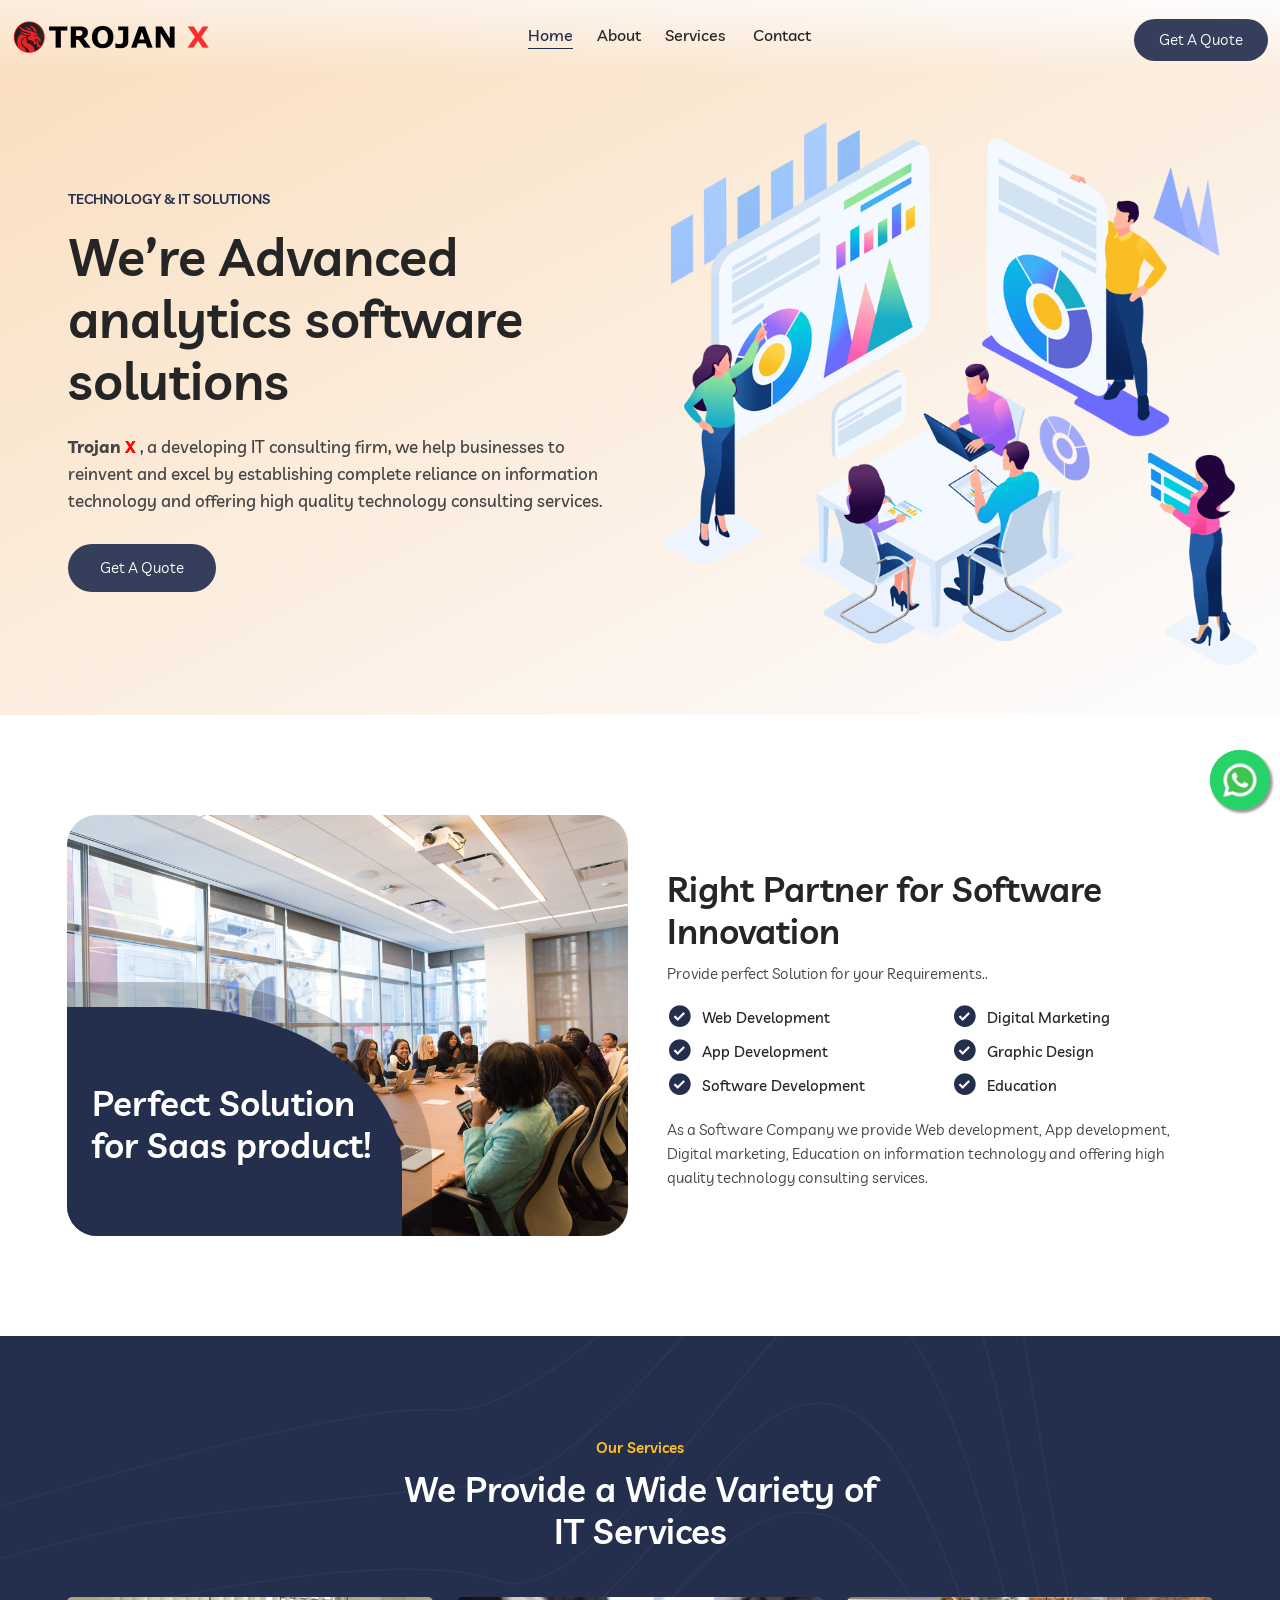
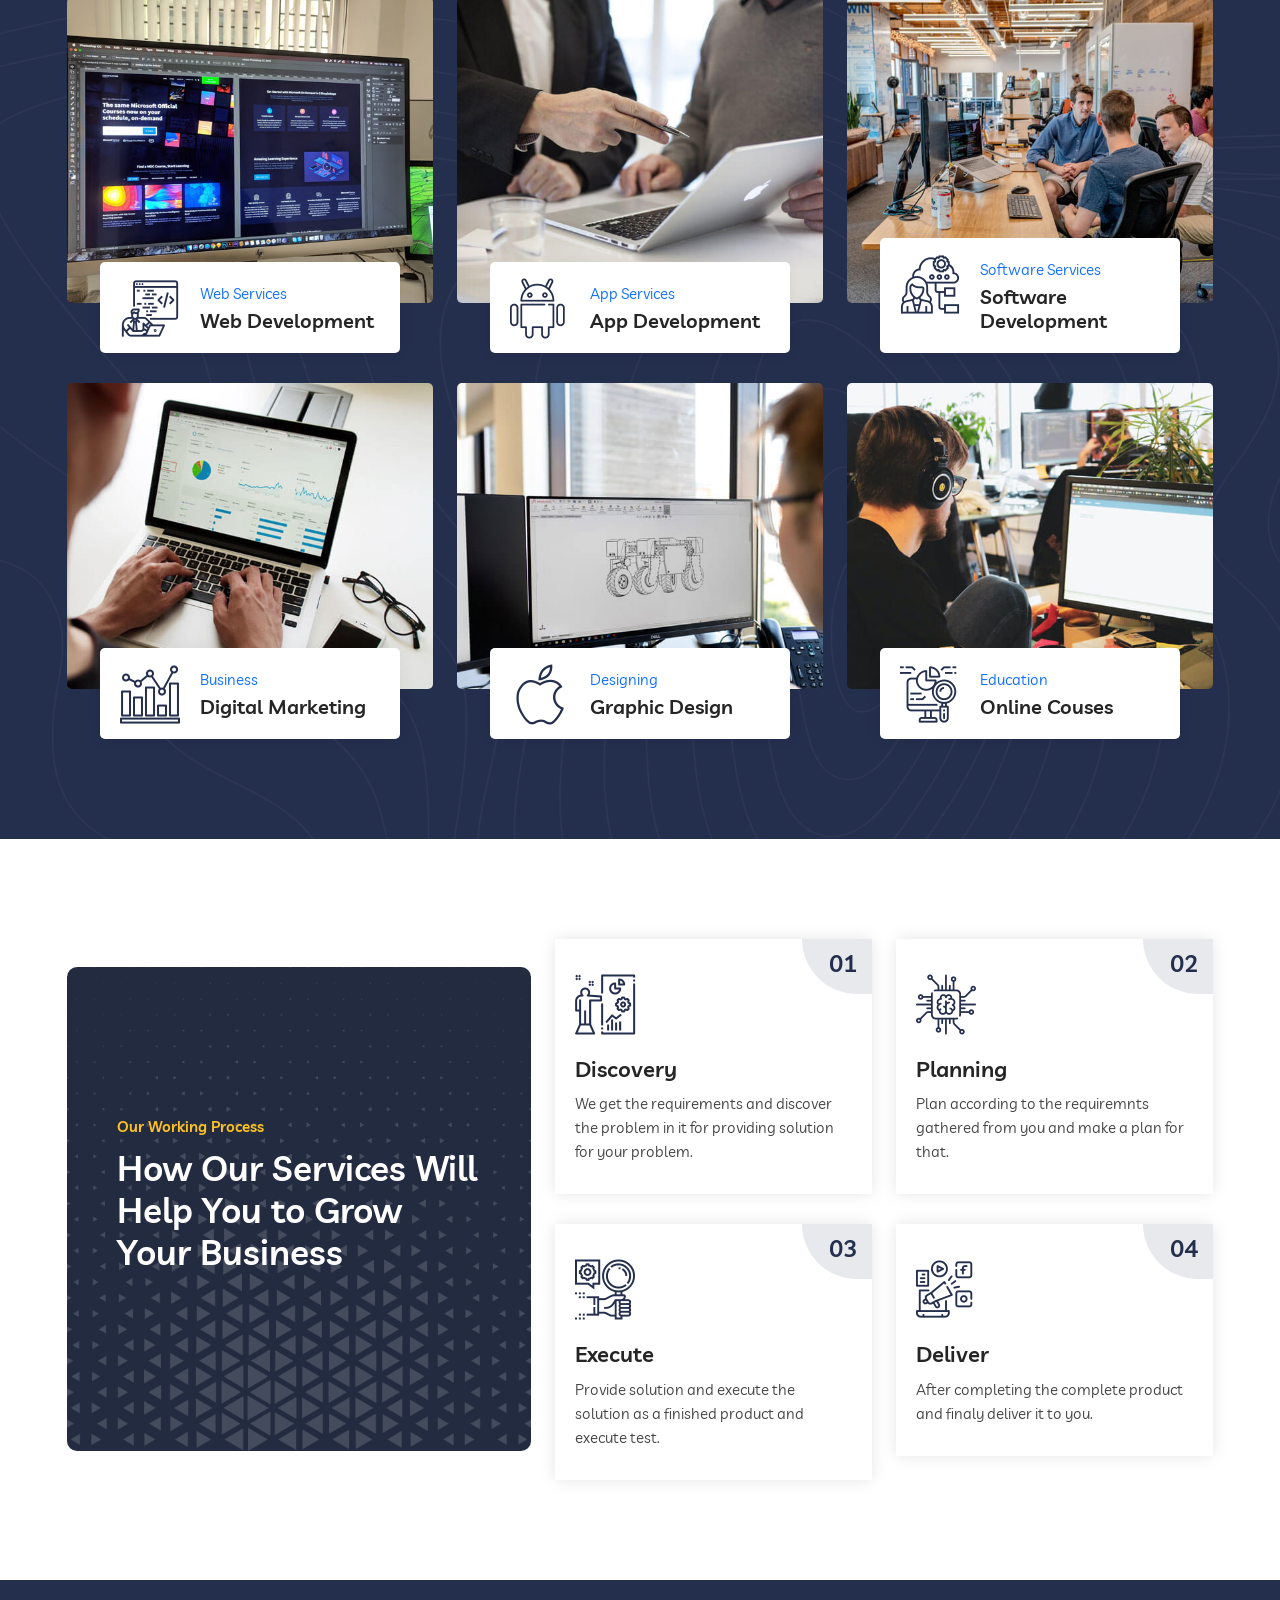
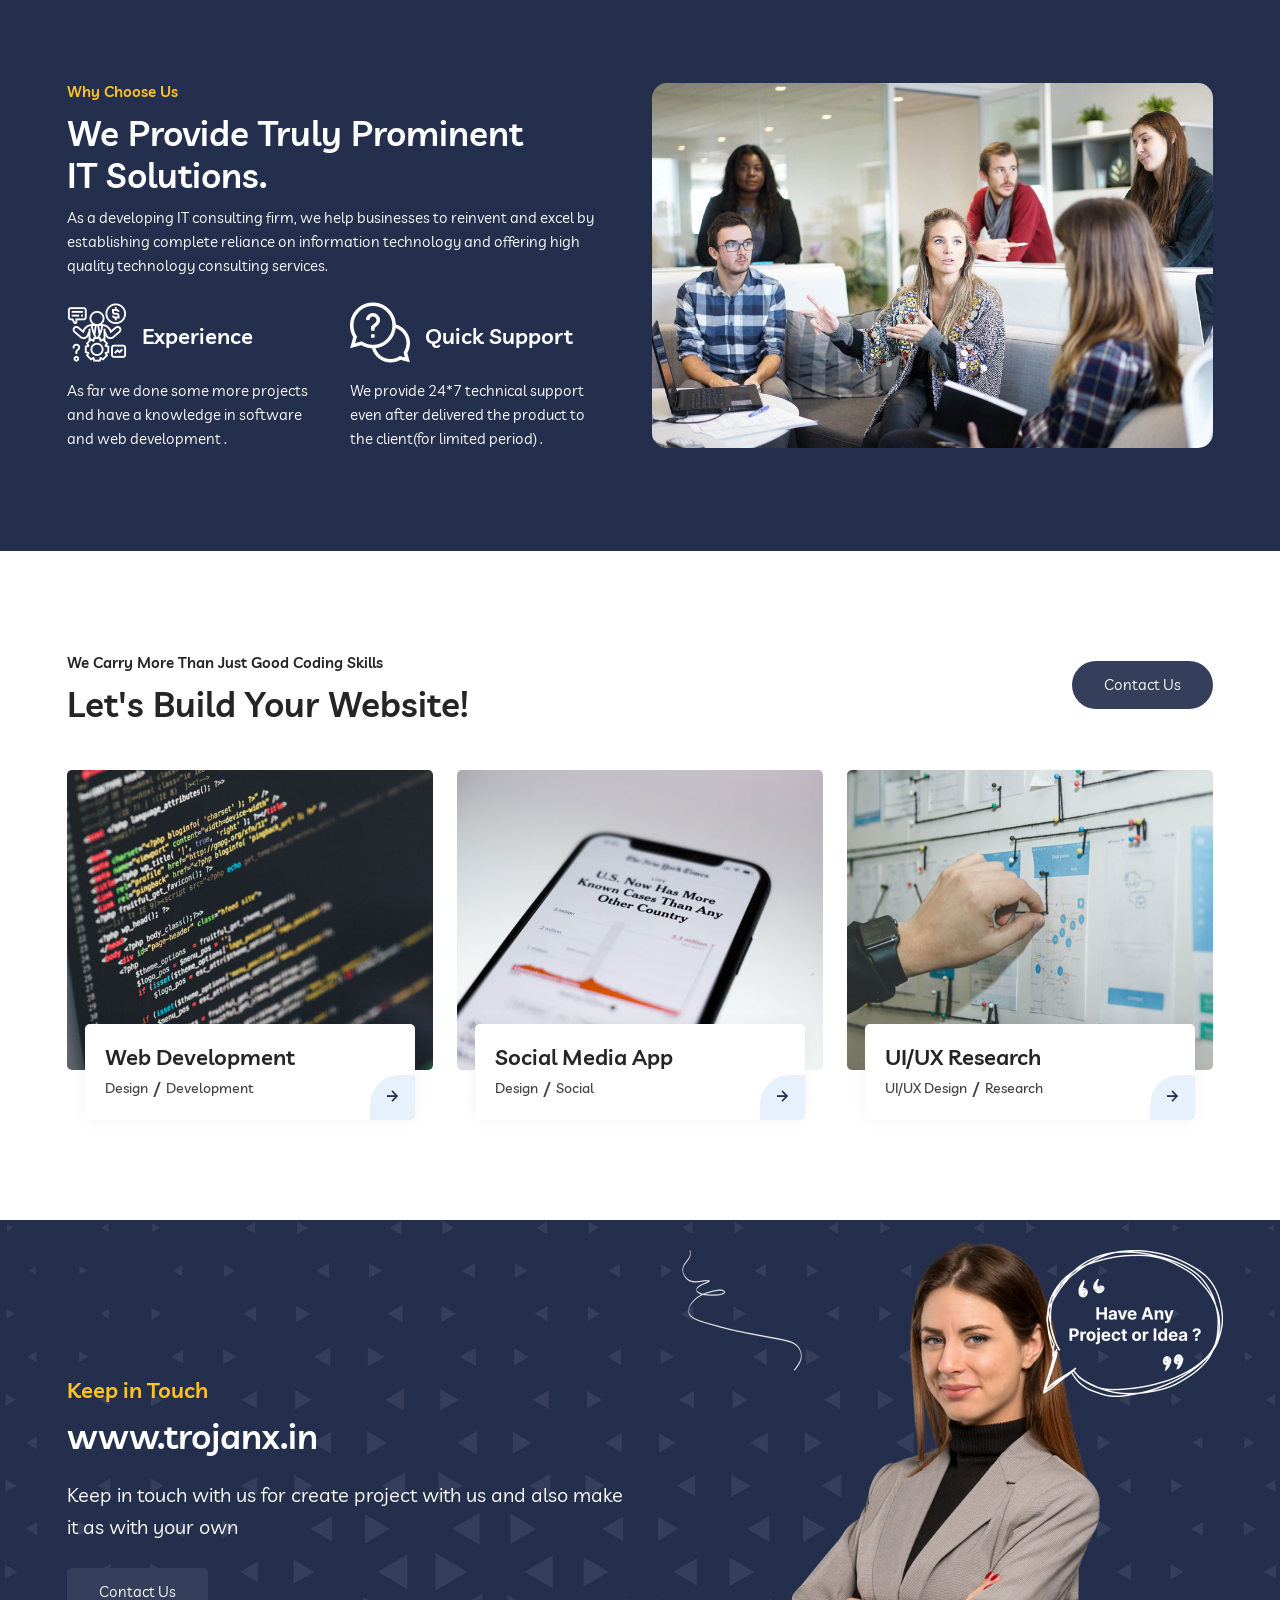
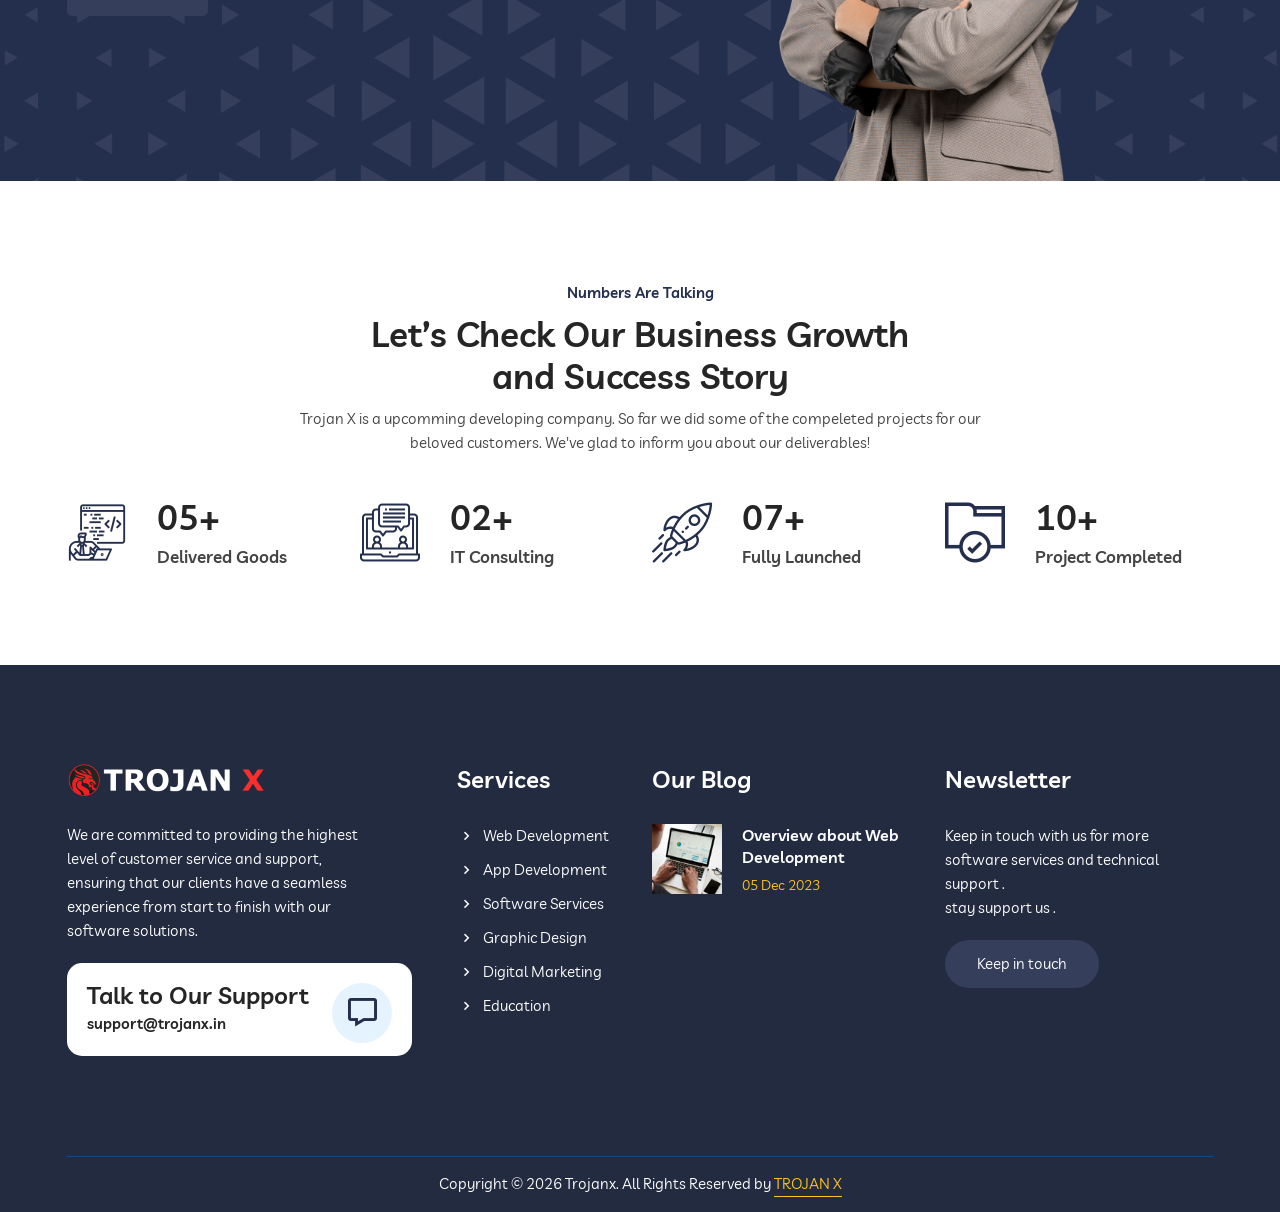
<file: index.html>
<!doctype html>
<html lang="zxx">
    
    
    


<head>






<meta charset="UTF-8">
<meta name="viewport" content="width=device-width, initial-scale=1.0">

<link rel="stylesheet" href="assets/css/bootstrap.min.css">

<link rel="stylesheet" href="assets/css/animate.min.css">

<link rel="stylesheet" href="assets/fonts/flaticon.css">

<link rel="stylesheet" href="assets/css/boxicons.min.css">

<link rel="stylesheet" href="assets/css/owl.carousel.min.css">
<link rel="stylesheet" href="assets/css/owl.theme.default.min.css">

<link rel="stylesheet" href="assets/css/magnific-popup.css">

<link rel="stylesheet" href="assets/css/nice-select.min.css">

<link rel="stylesheet" href="assets/css/meanmenu.css">

<link rel="stylesheet" href="assets/css/style.css">

<link rel="stylesheet" href="assets/css/responsive.css">

<!-- <link rel="stylesheet" href="assets/css/theme-dark.css"> -->

<link rel="icon" type="image/png" href="assets/images/favicon.png">
<title>TROJAN X SOLUTIONS</title>
<meta name="description" content="Web development and software development company">

<!-- google tag start -->
<!-- Google tag (gtag.js) -->
<script async src="https://www.googletagmanager.com/gtag/js?id=G-XRCLZGSB38">
</script>
<script>
  window.dataLayer = window.dataLayer || [];
  function gtag(){dataLayer.push(arguments);}
  gtag('js', new Date());

  gtag('config', 'G-XRCLZGSB38');
</script>
<!--google tag end-->


</head>
<body>
<!-- header start -->
<div class="preloader">
<div class="d-table">
<div class="d-table-cell">
<div class="spinner"></div>
</div>
</div>
</div>

<div class="navbar-area">

<div class="mobile-nav">
<a href="index.html" class="logo">
<img src="assets/images/logos/logo-1.png" class="logo-one" alt="Logo">
<img src="assets/images/logos/logo-2.png" class="logo-two" alt="Logo">
</a>
</div>

<div class="main-nav">
<div class="container-fluid">
<div class="container-max">
<nav class="navbar navbar-expand-md navbar-light ">
<a class="navbar-brand" href="/">
<img src="assets/images/logos/logo-1.png" class="logo-one" alt="Logo">
<img src="assets/images/logos/logo-2.png" class="logo-two" alt="Logo">
</a>
<div class="collapse navbar-collapse mean-menu" id="navbarSupportedContent">
<ul class="navbar-nav m-auto">
<li class="nav-item">
<a href="index.html" class="nav-link active">
Home
</a>

</li>
<li class="nav-item">
<a href="about.html" class="nav-link">
About
</a>
</li>

<li class="nav-item">
<a href="#" class="nav-link">
Services
<i class="bx "></i>
</a>
<ul class="dropdown-menu">
<li class="nav-item">
<a href="software.html" class="nav-link">
Software Solutions
</a>
</li>
<li class="nav-item">
<a href="hardware.html" class="nav-link">
Hardware Solutions
</a>
</li>
<li class="nav-item">
<a href="web.html" class="nav-link">
Blog
</a>
</li>
</ul>
</li>
<li class="nav-item">
<a href="contact.html" class="nav-link">
Contact
</a>

</li>

</ul>
<div class="nav-side d-display nav-side-mt">
<div class="nav-side-item">
<div class="search-side-widget">
<!-- <form class="search-side-form">
<input type="search" class="form-control" placeholder="Search...">
<button type="submit">
<i class="bx bx-search"></i>
</button>
</form> -->
</div>
</div>
<div class="nav-side-item">
<div class="get-btn">
<a href="contact.html" class="default-btn btn-bg-two border-radius-50">Get A Quote <i class="bx bx-chevron-right"></i></a>
</div>
</div>
</div>
</div>
</nav>
</div>
</div>
</div>
<div class="side-nav-responsive">
<div class="container-max">

<div class="container">
<div class="side-nav-inner">
<div class="side-nav justify-content-center align-items-center">
<div class="side-nav-item nav-side">
<div class="search-box">
<i class="bx bx-search"></i>
</div>
<div class="get-btn">
<a href="contact.html" class="default-btn btn-bg-two border-radius-50">Get A Quote <i class="bx bx-chevron-right"></i></a>
</div>
</div>
</div>
</div>
</div>
</div>
</div>
</div>


<!-- <div class="search-overlay">
<div class="d-table">
<div class="d-table-cell">
<div class="search-layer"></div>
<div class="search-layer"></div>
<div class="search-layer"></div>
<div class="search-close">
<span class="search-close-line"></span>
<span class="search-close-line"></span>
</div>
<div class="search-form">
<form>
<input type="text" class="input-search" placeholder="Search here...">
<button type="submit"><i class="bx bx-search"></i></button>
</form>
</div>
</div>
</div> -->
</div>
<!-- header end -->

<!-- banner start -->

<div class="banner-five-area">
<div class="container-fluid">
<div class="row align-items-center">
<div class="col-lg-6">
<div class="banner-five-content">
<span>TECHNOLOGY & IT SOLUTIONS</span>
<h1>We’re Advanced analytics software solutions</h1>
<p><strong>Trojan </strong> <strong style="color:red;"> X </strong> ,  a developing IT consulting firm, we help businesses to reinvent and excel by establishing complete reliance on information technology and offering high quality technology consulting services.
</p>
<a href="contact.html" class="default-btn btn-bg-two border-radius-50 ">Get A Quote</a>
</div>
</div>
<div class="col-lg-6">
<div class="banner-five-img">
<img src="assets/images/home-five-img.png" alt="Images">
</div>
</div>
</div>
</div>
</div>

<!-- banner end -->

<!-- block start -->
<div class="about-area ptb-100">
<div class="container">
<div class="row justify-content-center align-items-center">
<div class="col-lg-6">
<div class="about-play">
<img src="assets/images/about/about-img1.jpg" alt="About Images">
<div class="about-play-content">
<!-- <span>Watch Our Intro Video</span> -->
<h2>Perfect Solution for Saas product!</h2>
<!-- <div class="play-on-area">
<a href="https://www.youtube.com/@TrojanX001" class="play-on popup-btn"><i class="bx bx-play"></i></a>
</div> -->
</div>
</div>
</div>
<div class="col-lg-6">
<div class="about-content ml-25">
<div class="section-title">
<span class="sp-color2"></span>
<h2>Right Partner for Software Innovation</h2>
<p>
Provide perfect Solution for your Requirements..</p>
</div>
<div class="row">
<div class="col-lg-6 col-md-6">
<ul class="about-list text-start">
<li><i class="bx bxs-check-circle"></i>Web Development</li>
<li><i class="bx bxs-check-circle"></i>App Development</li>
<li><i class="bx bxs-check-circle"></i>Software Development</li>
</ul>
</div>
<div class="col-lg-6 col-md-6">
<ul class="about-list text-start about-list-2">
<li><i class="bx bxs-check-circle"></i>Digital Marketing</li>
<li><i class="bx bxs-check-circle"></i>Graphic Design</li>
<li><i class="bx bxs-check-circle"></i>Education</li>
</ul>
</div>
</div>
<p class="about-content-text">As a Software Company we provide Web development, App development, Digital marketing, Education on information technology and offering high quality technology consulting services.</p>
</div>
</div>
</div>
</div>
</div>

<!-- block end -->


<section class="services-area-two pt-100 pb-70">
<div class="container">
<div class="section-title text-center">
<span class="sp-color1">Our Services</span>
<h2>We Provide a Wide Variety of IT Services</h2>
</div>
<div class="row pt-45">
<div class="col-lg-4 col-md-6">
<div class="services-item">
<a href=" ">
<img src="assets/images/services/services-img3.jpg" alt="Images">
</a>
<div class="content">
<i class="flaticon-web-development"></i>
<span><a href="web.html">Web Services</a></span>
<h3><a href="web.html">Web Development</a></h3>
</div>
</div>
</div>
<div class="col-lg-4 col-md-6">
<div class="services-item">
<a href=" ">
<img src="assets/images/services/team2.jpg" alt="Images">
</a>
<div class="content">
<i class="flaticon-android"></i>
<span><a href=" ">App Services</a></span>
<h3><a href=" ">App Development</a></h3>
</div>
</div>
</div>
<div class="col-lg-4 col-md-6">
<div class="services-item">
<a href=" ">
<img src="assets/images/services/team.jpg" alt="Images">
</a>
<div class="content">
<i class="flaticon-consulting"></i>
<span><a href=" ">Software Services</a></span>
<h3><a href=" ">Software Development</a></h3>
</div>
</div>
</div>
<div class="col-lg-4 col-md-6">
<div class="services-item">
<a href=" ">
<img src="assets/images/services/services-img6.jpg" alt="Images">
</a>
<div class="content">
<i class="flaticon-stats"></i>
<span><a href=" ">Business</a></span>
<h3><a href=" ">Digital Marketing</a></h3>
</div>
</div>
</div>
<div class="col-lg-4 col-md-6">
<div class="services-item">
<a href=" ">
<img src="assets/images/services/services-img5.jpg" alt="Images">
</a>
<div class="content">
<i class="flaticon-apple"></i>
<span><a href=" ">Designing</a></span>
<h3><a href=" ">Graphic Design</a></h3>
</div>
</div>
</div>
<div class="col-lg-4 col-md-6">
<div class="services-item">
<a href=" ">
<img src="assets/images/services/services-img2.jpg" alt="Images">
</a>
<div class="content">
<i class="flaticon-data-analytics"></i>
<span><a href=" ">Education</a></span>
<h3><a href=" ">Online Couses</a></h3>
</div>
</div>
</div>
</div>
</div>
</section>


<section class="work-process-area-two pt-100 pb-70">
<div class="container">
<div class="row align-items-center justify-content-center">
<div class="col-lg-5">
<div class="work-process-left">
<div class="section-title">
<span class="sp-color1">Our Working Process</span>
<h2>How Our Services Will Help You to Grow Your Business</h2>
</div>
<!-- <a href="contact.html" class="default-btn btn-bg-two border-radius-50 text-center">Get A Quote</a> -->
</div>
</div>
<div class="col-lg-7">
<div class="row">
<div class="col-lg-6 col-sm-6">
<div class="work-process-card">
<i class="flaticon-project"></i>
<h3>Discovery</h3>
<p>We get the requirements and discover the problem in it for providing solution for your problem.</p>
<div class="number">01</div>
</div>
</div>
<div class="col-lg-6 col-sm-6">
<div class="work-process-card">
<i class="flaticon-chip"></i>
<h3>Planning</h3>
<p>Plan according to the requiremnts gathered from you and make a plan for that.</p>
<div class="number">02</div>
</div>
</div>
<div class="col-lg-6 col-sm-6">
<div class="work-process-card">
<i class="flaticon-effective"></i>
<h3>Execute</h3>
<p>Provide solution and execute the solution as a finished product and execute test.</p>
<div class="number">03</div>
</div>
</div>
<div class="col-lg-6 col-sm-6">
<div class="work-process-card">
<i class="flaticon-bullhorn"></i>
<h3>Deliver</h3>
<p>After completing the complete product and finaly deliver it to you. </p>
<div class="number">04</div>
</div>
</div>
</div>
</div>
</div>
</div>
</section>


<div class="choose-area pt-100 pb-70">
<div class="container">
<div class="row justify-content-center align-items-center">
<div class="col-lg-6">
<div class="choose-content mr-20">
<div class="section-title">
<span class="sp-color1">Why Choose Us</span>
<h2>We Provide Truly Prominent IT Solutions.</h2>
<p>
As a developing IT consulting firm, we help businesses to reinvent and excel by establishing complete reliance on information technology and offering high quality technology consulting services.</p>
</div>
<div class="row">
<div class="col-lg-6 col-6">
<div class="choose-content-card">
<div class="content">
<i class="flaticon-consultant" style="color:white;"></i>
<h3>Experience</h3>
</div>
<p>As far we done some more  projects and have a knowledge in software and web development . </p>
</div>
</div>
<div class="col-lg-6 col-6">
<div class="choose-content-card">
<div class="content">
<i class="flaticon-help" style="color:white;"></i>
<h3>Quick Support</h3>
</div>
<p>We provide 24*7 technical support even after delivered the product to the client(for limited period) .</p>
</div>
</div>
</div>
</div>
</div>
<div class="col-lg-6">
<div class="choose-img">
<img src="assets/images/choose-img.jpg" alt="Images">
</div>
</div>
</div>
</div>
</div>


<div class="build-area-on pt-100 pb-70">
<div class="container">
<div class="row align-items-center">
<div class="col-lg-8 col-md-8">
<div class="build-content build-content-on-color">
<div class="section-title">
<span>We Carry More Than Just Good Coding Skills</span>
<h2>Let's Build Your Website!</h2>
</div>
</div>
</div>
<div class="col-lg-4 col-md-4">
<div class="build-btn-area">
<a href="contact.html" class="default-btn btn-bg-two border-radius-50">Contact Us <i class="bx bx-chevron-right"></i></a>
</div>
</div>
</div>
<div class="row pt-45">
<div class="col-lg-4 col-md-6">
<div class="build-item">
<a href="">
<img src="assets/images/build/build-img1.jpg" alt="Images">
</a>
<div class="content">
<h3><a href="">Web Development</a></h3>
<ul>
<li><a href="">Design</a></li>
<li><a href="">Development</a> </li>
</ul>
<a href="" class="more-btn"><i class="bx bx-right-arrow-alt"></i></a>
</div>
</div>
</div>
<div class="col-lg-4 col-md-6">
<div class="build-item">
<a href="">
<img src="assets/images/build/build-img2.jpg" alt="Images">
</a>
<div class="content">
<h3><a href="">Social Media App</a></h3>
<ul>
<li><a href="">Design</a></li>
<li><a href="">Social</a> </li>
</ul>
<a href="" class="more-btn"><i class="bx bx-right-arrow-alt"></i></a>
</div>
</div>
</div>
<div class="col-lg-4 col-md-6 offset-lg-0 offset-md-3">
<div class="build-item">
<a href="">
<img src="assets/images/build/build-img3.jpg" alt="Images">
</a>
<div class="content">
<h3><a href="">UI/UX Research</a></h3>
<ul>
<li><a href="">UI/UX Design</a></li>
<li><a href="">Research</a></li>
</ul>
<a href="" class="more-btn"><i class="bx bx-right-arrow-alt"></i></a>
</div>
</div>
</div>
</div>
</div>
</div>


<div class="call-us-area">
<div class="container">
<div class="row align-items-center">
<div class="col-lg-6">
<div class="call-contact">
<h3>Keep in Touch</h3>
<a href="https://www.trojanx.in" class="call-btn">www.trojanx.in</a>
<p>Keep in touch with us for create project with us and also make it as with your own</p>
<a href="contact.html" class="default-btn btn-bg-two border-radius-5">Contact Us</a>
</div>
</div>
<div class="col-lg-6">
<div class="call-us-img">
<img src="assets/images/call-us/call-us-img2.png" alt="Images">
<div class="call-shape">
<div class="shape1">
<img src="assets/images/call-us/call-shap2.png" alt="Images">
</div>
<div class="shape2">
<img src="assets/images/call-us/call-shap3.png" alt="Images">
</div>
</div>
</div>
</div>
</div>
</div>
</div>

<!-- delivery start -->
<div class="counter-area pt-100 pb-70">
<div class="container">
<div class="section-title text-center">
<span class="sp-color2">Numbers Are Talking</span>
<h2>Let’s Check Our Business Growth and Success Story</h2>
<p>Trojan X is a upcomming developing company. So far we did some of the  compeleted projects for our beloved customers. We've glad to inform you about our deliverables!</p>
</div>
<div class="row pt-45">
<div class="col-lg-3 col-6 col-md-3">
<div class="counter-another-content">
<i class="flaticon-web-development"></i>
<h3>05+</h3>
<span>Delivered Goods</span>
</div>
</div>
<div class="col-lg-3 col-6 col-md-3">
<div class="counter-another-content">
<i class="flaticon-consulting-1"></i>
<h3>02+</h3>
<span>IT Consulting</span>
</div>
</div>
<div class="col-lg-3 col-6 col-md-3">
<div class="counter-another-content">
<i class="flaticon-startup"></i>
<h3>07+</h3>
<span>Fully Launched</span>
</div>
</div>
<div class="col-lg-3 col-6 col-md-3">
<div class="counter-another-content">
<i class="flaticon-tick"></i>
<h3>10+</h3>
<span>Project Completed</span>
</div>
</div>
</div>
</div>
<div class="counter-shape">
<div class="shape1">
<img src="assets/images/shape/shape1.png" alt="Images">
</div>
<div class="shape2">
<img src="assets/images/shape/shape2.png" alt="Images">
</div>
</div>
</div>
<!-- delivery end -->


<!-- <section class="clients-area pt-100 pb-70">
<div class="container">
<div class="section-title text-center">
<span class="sp-color2">Our Clients</span>
<h2>Our Clients Feedback</h2>
</div>
<div class="clients-slider owl-carousel owl-theme pt-45">
<div class="clients-content">
<div class="content">
<img src="assets/images/clients-img/clients-img1.jpg" alt="Images">
<i class="bx bxs-quote-alt-left"></i>
<h3>Jonthon Martin</h3>
<span>App Developer</span>
</div>
<p>
“Proin gravida nibh vel velit auctor aliquet. Aenean sollicitudin, lorem quis bibendum auctor, nisi elit consequat ipsum, nec sagittis.
sem nibh id elit. Duis sed odio sit amet nibh vulputate cursus a sit amet mauris. Morbi loren accumsan ipsum velit.”
</p>
</div>
<div class="clients-content">
<div class="content">
<img src="assets/images/clients-img/clients-img2.jpg" alt="Images">
<i class="bx bxs-quote-alt-left"></i>
<h3>Alin Decros</h3>
<span>Graphic Designer</span>
</div>
<p>
“Proin gravida nibh vel velit auctor aliquet. Aenean sollicitudin, lorem quis bibendum auctor, nisi elit consequat ipsum, nec sagittis.
sem nibh id elit. Duis sed odio sit amet nibh vulputate cursus a sit amet mauris. Morbi loren accumsan ipsum velit.”
</p>
</div>
<div class="clients-content">
<div class="content">
<img src="assets/images/clients-img/clients-img3.jpg" alt="Images">
<i class="bx bxs-quote-alt-left"></i>
<h3>Elen Musk</h3>
<span>Web Developer</span>
</div>
<p>
“Proin gravida nibh vel velit auctor aliquet. Aenean sollicitudin, lorem quis bibendum auctor, nisi elit consequat ipsum, nec sagittis.
sem nibh id elit. Duis sed odio sit amet nibh vulputate cursus a sit amet mauris. Morbi loren accumsan ipsum velit.”
</p>
</div>
</div>
</div>
<div class="client-circle">
<div class="client-circle-1">
<div class="circle"></div>
</div>
<div class="client-circle-2">
<div class="circle"></div>
</div>
<div class="client-circle-3">
<div class="circle"></div>
</div>
<div class="client-circle-4">
<div class="circle"></div>
</div>
<div class="client-circle-5">
<div class="circle"></div>
</div>
<div class="client-circle-6">
<div class="circle"></div>
</div>
<div class="client-circle-7">
<div class="circle"></div>
</div>
</div>
</section>
 -->
 <!-- blog start -->
 <!--
<div class="blog-area pt-100 pb-70">
<div class="container">
<div class="section-title text-center">
<span class="sp-color2">Latest Blog</span>
<h2>Let’s Check Some Latest Blog</h2>
</div>
<div class="row pt-45">
<div class="col-lg-4 col-md-6">
<div class="blog-card">
<div class="blog-img">
<a href="web">
<img src="assets/images/blog/blog-img1.jpg" alt="Blog Images">
</a>
<div class="blog-tag">
<h3>11</h3>
<span>Dec</span>
</div>
</div>
<div class="content">
<ul>
<li>
<a href="/"><i class="bx bxs-user"></i> By Admin</a>
</li>
<li>
<a href="/"><i class="bx bx-purchase-tag-alt"></i>Business</a>
</li>
</ul>
<h3>
<a href="web">Product Idea Solution for New Generation</a>
</h3>
<p>Proin gravida nibh vel velit auctor aliquet. Aenean sollicitudin, lorem quis bibendum auctor, nisi elit consequat ipsum.</p>
<a href="web" class="read-btn">Read More <i class="bx bx-chevron-right"></i></a>
</div>
</div>
</div>
<div class="col-lg-4 col-md-6">
<div class="blog-card">
<div class="blog-img">
<a href="web">
<img src="assets/images/blog/blog-img2.jpg" alt="Blog Images">
</a>
<div class="blog-tag">
<h3>14</h3>
<span>Dec</span>
</div>
</div>
<div class="content">
<ul>
<li>
<a href="/"><i class="bx bxs-user"></i> By Admin</a>
</li>
<li>
<a href="/"><i class="bx bx-purchase-tag-alt"></i>Invention</a>
</li>
</ul>
<h3>
<a href="web">New Device Invention for Digital Platform</a>
</h3>
<p>Proin gravida nibh vel velit auctor aliquet. Aenean sollicitudin, lorem quis bibendum auctor, nisi elit consequat ipsum.</p>
<a href="web" class="read-btn">Read More <i class="bx bx-chevron-right"></i></a>
</div>
</div>
</div>
<div class="col-lg-4 col-md-6 offset-lg-0 offset-md-3">
<div class="blog-card">
<div class="blog-img">
<a href="web">
<img src="assets/images/blog/blog-img3.jpg" alt="Blog Images">
</a>
<div class="blog-tag">
<h3>17</h3>
<span>Dec</span>
</div>
</div>
<div class="content">
<ul>
<li>
<a href="/"><i class="bx bxs-user"></i> By Admin</a>
</li>
<li>
<a href="/"><i class="bx bx-purchase-tag-alt"></i>Achive</a>
</li>
</ul>
<h3>
<a href="web">Business Strategy Make His Goal Acheive </a>
</h3>
<p>Proin gravida nibh vel velit auctor aliquet. Aenean sollicitudin, lorem quis bibendum auctor, nisi elit consequat ipsum.</p>
<a href="web" class="read-btn">Read More <i class="bx bx-chevron-right"></i></a>
</div>
</div>
</div>
</div>
</div>
</div>
 -->
 <!-- blog end -->
 <!-- footer start -->

<footer class="footer-area footer-bg">
<div class="container">
<div class="footer-top pt-100 pb-70">
<div class="row">
<div class="col-lg-4 col-sm-6">
<div class="footer-widget">
<div class="footer-logo">
<a href="/">
<img src="assets/images/logos/logo-2.png" alt="Images">
</a>
</div>
<p>
We are committed to providing the highest level of customer service and support, ensuring that our clients have a seamless experience from start to finish with our software solutions.</p>
<div class="footer-call-content">
<h3>Talk to Our Support</h3>
<span><a href="mailto:support@trojanx.in">support@trojanx.in</a></span>
 <a href="mailto:support@trojanx.in"><i class="bx bx-message"> </i></a>
</div>
</div>
</div>
<div class="col-lg-2 col-sm-6">
<div class="footer-widget pl-2">
<h3>Services</h3>
<ul class="footer-list">
<li>
<a href="software.html" >
<i class="bx bx-chevron-right"></i>
Web Development
</a>
</li>
<li>
<a href="software.html" target="_blank">
<i class="bx bx-chevron-right"></i>
App Development
</a>
</li>
<li>
<a href="software.html" target="_blank">
<i class="bx bx-chevron-right"></i>
Software Services
</a>
</li>
<li>
<a href="software.html" target="_blank">
<i class="bx bx-chevron-right"></i>
Graphic Design
</a>
</li>
<li>
<a href="software.html" target="_blank">
<i class="bx bx-chevron-right"></i>
Digital Marketing
</a>
</li>
<li>
<a href="software.html" target="_blank">
<i class="bx bx-chevron-right"></i>
Education
</a>
</li>
<!-- <li>
<a href="service-details" target="_blank">
<i class="bx bx-chevron-right"></i>
Data Analysis
</a>
</li> -->
</ul>
</div>
</div>
<!-- blog start -->
<div class="col-lg-3 col-sm-6">
<div class="footer-widget pl-5">
<h3>Our Blog</h3>
<ul class="footer-blog">

<li>
<a href="web.html">
<img src="assets/images/blog/blog-img-footer2.jpg" alt="Images">
</a>
<div class="content">
<h3><a href="web.html">Overview about Web Development</a></h3>
<span>05 Dec 2023</span>
</div>
</li>

</ul>
</div>
</div>
<!-- blog end -->
<div class="col-lg-3 col-sm-6">
<div class="footer-widget">
<h3>Newsletter</h3>
<p>Keep in touch with us for more software services and technical support .
<br>stay support us .</p>
<div class="newsletter-area">
<div class="get-btn">
<a href="contact.html" class="default-btn btn-bg-two border-radius-50">Keep in touch <i class="bx bx-chevron-right"></i></a>
</div>
</div>
</div>
</div>
</div>
</div>
<div class="copy-right-area">
<div class="copy-right-text">
<p>
Copyright © <script>document.write(new Date().getFullYear())</script> Trojanx. All Rights Reserved by
<a href="https://www.trojanx.in/" target="_blank">TROJAN X</a>
</p>
</div>
</div>
</div>
</footer>
<!-- footer end  -->

<!-- <div class="switch-box">
<label id="switch" class="switch">
<input type="checkbox" onchange="toggleTheme()" id="slider">
<span class="slider round"></span>
</label>
</div> -->


<script src="assets/js/jquery.min.js"></script>
<script src="assets/js/wa.js"></script>

<script src="assets/js/bootstrap.bundle.min.js"></script>

<script src="assets/js/owl.carousel.min.js"></script>

<script src="assets/js/jquery.magnific-popup.min.js"></script>

<script src="assets/js/jquery.nice-select.min.js"></script>

<script src="assets/js/wow.min.js"></script>

<script src="assets/js/meanmenu.js"></script>

<script src="assets/js/jquery.ajaxchimp.min.js"></script>

<script src="assets/js/form-validator.min.js"></script>

<script src="assets/js/contact-form-script.js"></script>

<script src="assets/js/custom.js"></script>
<script src="assets/js/wa.js"></script>




</body>


</html>
</file>
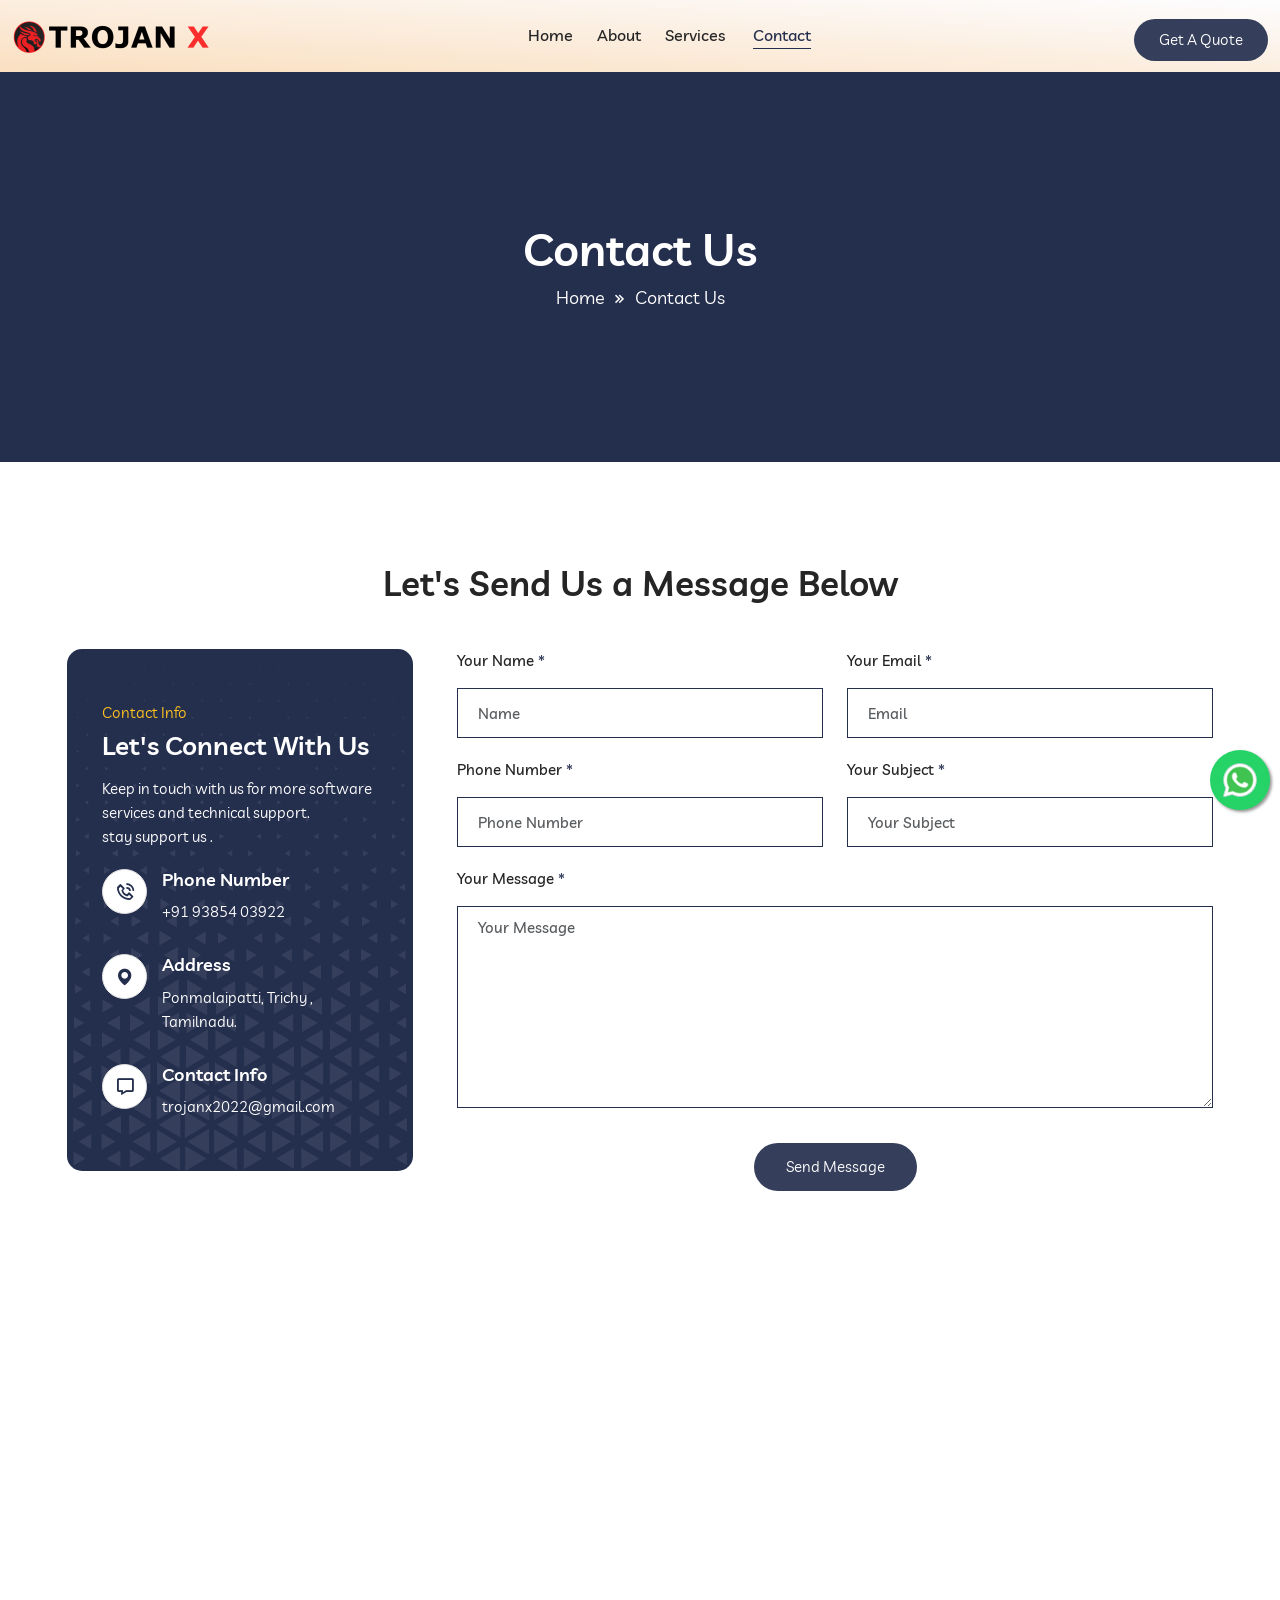
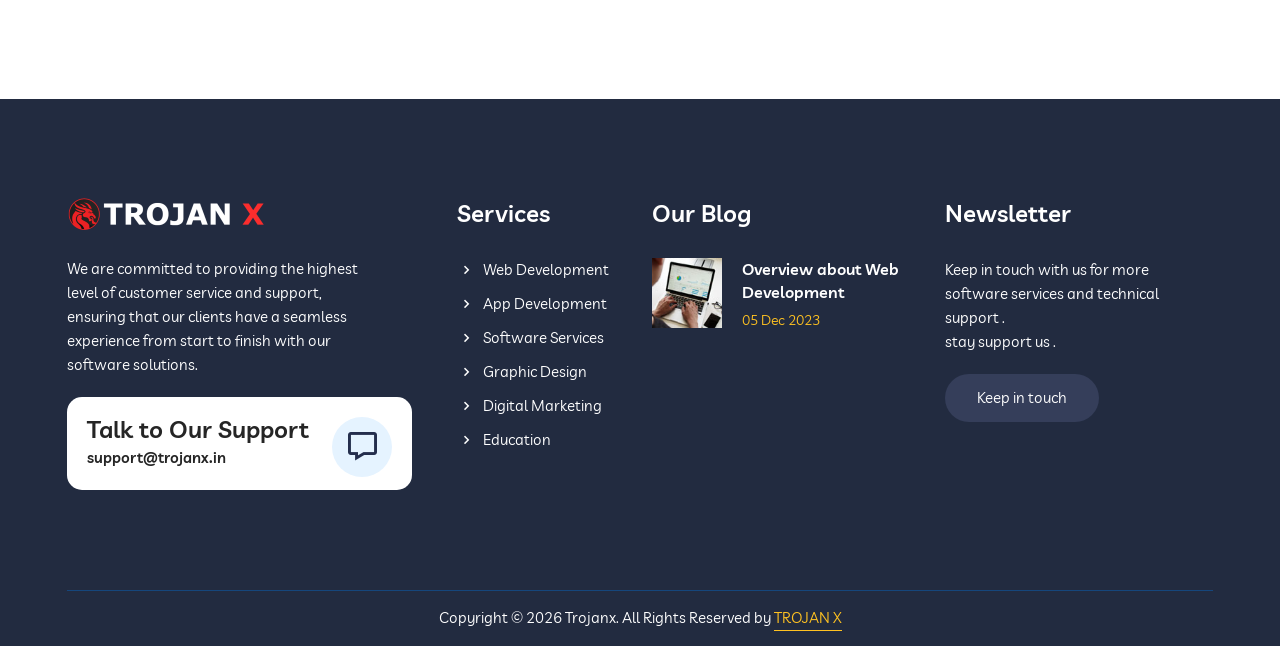
<file: contact.html>
<!doctype html>
<html lang="zxx">

 
<head>

<meta charset="UTF-8">
<meta name="viewport" content="width=device-width, initial-scale=1.0">

<link rel="stylesheet" href="assets/css/bootstrap.min.css">

<link rel="stylesheet" href="assets/css/animate.min.css">

<link rel="stylesheet" href="assets/fonts/flaticon.css">

<link rel="stylesheet" href="assets/css/boxicons.min.css">

<link rel="stylesheet" href="assets/css/owl.carousel.min.css">
<link rel="stylesheet" href="assets/css/owl.theme.default.min.css">

<link rel="stylesheet" href="assets/css/magnific-popup.css">

<link rel="stylesheet" href="assets/css/nice-select.min.css">

<link rel="stylesheet" href="assets/css/meanmenu.css">

<link rel="stylesheet" href="assets/css/style.css">

<link rel="stylesheet" href="assets/css/responsive.css">

<!-- <link rel="stylesheet" href="assets/css/theme-dark.css"> -->

<link rel="icon" type="image/png" href="assets/images/favicon.png">
<title>Contact | TROJAN X SOLUTIONS</title>
</head>
<body>

<!-- header start -->
<div class="preloader">
<div class="d-table">
<div class="d-table-cell">
<div class="spinner"></div>
</div>
</div>
</div>



<div class="navbar-area">

<div class="mobile-nav">
<a href="index.html" class="logo">
<img src="assets/images/logos/logo-1.png" class="logo-one" alt="Logo">
<img src="assets/images/logos/logo-2.png" class="logo-two" alt="Logo">
</a>
</div>

<div class="main-nav">
<div class="container-fluid">
<div class="container-max">
<nav class="navbar navbar-expand-md navbar-light ">
<a class="navbar-brand" href="/">
<img src="assets/images/logos/logo-1.png" class="logo-one" alt="Logo">
<img src="assets/images/logos/logo-2.png" class="logo-two" alt="Logo">
</a>
<div class="collapse navbar-collapse mean-menu" id="navbarSupportedContent">
<ul class="navbar-nav m-auto">
<li class="nav-item">
<a href="index.html" class="nav-link ">
Home
</a>

</li>
<li class="nav-item">
<a href="about.html" class="nav-link">
About
</a>
</li>

<li class="nav-item">
<a href="#" class="nav-link">
Services
<i class="bx "></i>
</a>
<ul class="dropdown-menu">
<li class="nav-item">
<a href="software.html" class="nav-link">
Software Solutions
</a>
</li>
<li class="nav-item">
<a href="hardware.html" class="nav-link">
Hardware Solutions
</a>
</li>
<li class="nav-item">
<a href="web.html" class="nav-link">
Blog
</a>
</li>
</ul>
</li>
<li class="nav-item">
<a href="contact.html" class="nav-link active">
Contact
</a>

</li>

</ul>
<div class="nav-side d-display nav-side-mt">
<div class="nav-side-item">
<div class="search-side-widget">
<!-- <form class="search-side-form">
<input type="search" class="form-control" placeholder="Search...">
<button type="submit">
<i class="bx bx-search"></i>
</button>
</form> -->
</div>
</div>
<div class="nav-side-item">
<div class="get-btn">
<a href="contact.html" class="default-btn btn-bg-two border-radius-50">Get A Quote <i class="bx bx-chevron-right"></i></a>
</div>
</div>
</div>
</div>
</nav>
</div>
</div>
</div>
<div class="side-nav-responsive">
<div class="container-max">

<div class="container">
<div class="side-nav-inner">
<div class="side-nav justify-content-center align-items-center">
<div class="side-nav-item nav-side">
<div class="search-box">
<i class="bx bx-search"></i>
</div>
<div class="get-btn">
<a href="contact.html" class="default-btn btn-bg-two border-radius-50">Get A Quote <i class="bx bx-chevron-right"></i></a>
</div>
</div>
</div>
</div>
</div>
</div>
</div>
</div>


<!-- <div class="search-overlay">
<div class="d-table">
<div class="d-table-cell">
<div class="search-layer"></div>
<div class="search-layer"></div>
<div class="search-layer"></div>
<div class="search-close">
<span class="search-close-line"></span>
<span class="search-close-line"></span>
</div>
<div class="search-form">
<form>
<input type="text" class="input-search" placeholder="Search here...">
<button type="submit"><i class="bx bx-search"></i></button>
</form>
</div>
</div>
</div> -->
</div>
<!-- header end -->
<div class="inner-banner">
<div class="container">
<div class="inner-title text-center">
<h3>Contact Us</h3>
<ul>
<li>
<a href="index.html">Home</a>
</li>
<li>
<i class="bx bx-chevrons-right"></i>
</li>
<li>Contact Us</li>
</ul>
</div>
</div>
<div class="inner-shape">
<img src="assets/images/shape/inner-shape.png" alt="Images">
</div>
</div>


<div class="contact-form-area pt-100 pb-70">
<div class="container">
<div class="section-title text-center">
<h2>Let's Send Us a Message Below</h2>
</div>
<div class="row pt-45">
<div class="col-lg-4">
<div class="contact-info mr-20">
<span>Contact Info</span>
<h2>Let's Connect With Us</h2>
<p>Keep in touch with us for more software services and technical support.<br>stay support us .</p>
<ul>
<li>
<div class="content">
<i class="bx bx-phone-call"></i>
<h3>Phone Number</h3>
<a href="tel:+919385403922">+91 93854 03922</a>
</div>
</li>
<li>
<div class="content">
<i class="bx bxs-map"></i>
<h3>Address</h3>
<span>Ponmalaipatti, Trichy , Tamilnadu.</span>
</div>
</li>
<li>
<div class="content">
<i class="bx bx-message"></i>
<h3>Contact Info</h3>
<a href="mailto:trojanx2022@gmail.com">trojanx2022@gmail.com</span></a>
</div>
</li>
</ul>
</div>
</div>
<div class="col-lg-8">
<div class="contact-form">
<form id="contactForm">
<div class="row">
<div class="col-lg-6">
<div class="form-group">
<label>Your Name <span>*</span></label>
<input type="text" name="name" id="name" class="form-control" required data-error="Please Enter Your Name" placeholder="Name">
<div class="help-block with-errors"></div>
</div>
</div>
<div class="col-lg-6">
<div class="form-group">
<label>Your Email <span>*</span></label>
<input type="email" name="email" id="email" class="form-control" required data-error="Please Enter Your Email" placeholder="Email">
<div class="help-block with-errors"></div>
</div>
</div>
<div class="col-lg-6">
<div class="form-group">
<label>Phone Number <span>*</span></label>
<input type="text" name="phone_number" id="phone_number" required data-error="Please Enter Your number" class="form-control" placeholder="Phone Number">
<div class="help-block with-errors"></div>
</div>
</div>
<div class="col-lg-6">
<div class="form-group">
<label>Your Subject <span>*</span></label>
<input type="text" name="msg_subject" id="msg_subject" class="form-control" required data-error="Please Enter Your Subject" placeholder="Your Subject">
<div class="help-block with-errors"></div>
</div>
</div>
<div class="col-lg-12 col-md-12">
<div class="form-group">
<label>Your Message <span>*</span></label>
<textarea name="message" class="form-control" id="message" cols="30" rows="8" required data-error="Write your message" placeholder="Your Message"></textarea>
<div class="help-block with-errors"></div>
</div>
</div>
<div class="col-lg-12 col-md-12">
<div class="agree-label">
<!-- <input type="checkbox" id="chb1">
<label for="chb1">
Accept <a href="terms-condition">Terms & Conditions</a> And <a href="privacy-policy">Privacy Policy.</a>
</label> -->
</div>
</div>
<div class="col-lg-12 col-md-12 text-center">
<button type="submit" class="default-btn btn-bg-two border-radius-50">
Send Message <i class="bx bx-chevron-right"></i>
</button>
<div id="msgSubmit" class="h3 text-center hidden"></div>
<div class="clearfix"></div>
</div>
</div>
</form>
</div>
</div>
</div>
</div>
</div>


<div class="map-area">
<div class="container-fluid m-0 p-0">
<iframe src="https://www.google.com/maps/embed?pb=!1m18!1m12!1m3!1d979.8707507825701!2d78.73499796954006!3d10.774270416799075!2m3!1f0!2f0!3f0!3m2!1i1024!2i768!4f13.1!3m3!1m2!1s0x3baaf5c8775a5217%3A0xddaaf09784fe6531!2sTrojan%20X%20Solutions!5e0!3m2!1sen!2sin!4v1700333621649!5m2!1sen!2sin" width="600" height="450" style="border:0;" allowfullscreen="" loading="lazy" referrerpolicy="no-referrer-when-downgrade"></iframe>
</div>
</div>

<!-- footer start -->

<footer class="footer-area footer-bg">
<div class="container">
<div class="footer-top pt-100 pb-70">
<div class="row">
<div class="col-lg-4 col-sm-6">
<div class="footer-widget">
<div class="footer-logo">
<a href="/">
<img src="assets/images/logos/logo-2.png" alt="Images">
</a>
</div>
<p>
We are committed to providing the highest level of customer service and support, ensuring that our clients have a seamless experience from start to finish with our software solutions.</p>
<div class="footer-call-content">
<h3>Talk to Our Support</h3>
<span><a href="mailto:support@trojanx.in">support@trojanx.in</a></span>
 <a href="mailto:support@trojanx.in"><i class="bx bx-message"> </i></a>
</div>
</div>
</div>
<div class="col-lg-2 col-sm-6">
<div class="footer-widget pl-2">
<h3>Services</h3>
<ul class="footer-list">
<li>
<a href="web.html" >
<i class="bx bx-chevron-right"></i>
Web Development
</a>
</li>
<li>
<a href="software.html" target="_blank">
<i class="bx bx-chevron-right"></i>
App Development
</a>
</li>
<li>
<a href="software.html" target="_blank">
<i class="bx bx-chevron-right"></i>
Software Services
</a>
</li>
<li>
<a href="software.html" target="_blank">
<i class="bx bx-chevron-right"></i>
Graphic Design
</a>
</li>
<li>
<a href="software.html" target="_blank">
<i class="bx bx-chevron-right"></i>
Digital Marketing
</a>
</li>
<li>
<a href="software.html" target="_blank">
<i class="bx bx-chevron-right"></i>
Education
</a>
</li>
<!-- <li>
<a href="service-details" target="_blank">
<i class="bx bx-chevron-right"></i>
Data Analysis
</a>
</li> -->
</ul>
</div>
</div>
<!-- blog start -->
<div class="col-lg-3 col-sm-6">
<div class="footer-widget pl-5">
<h3>Our Blog</h3>
<ul class="footer-blog">

<li>
<a href="web.html">
<img src="assets/images/blog/blog-img-footer2.jpg" alt="Images">
</a>
<div class="content">
<h3><a href="web.html">Overview about Web Development</a></h3>
<span>05 Dec 2023</span>
</div>
</li>

</ul>
</div>
</div>
<!-- blog end -->
<div class="col-lg-3 col-sm-6">
<div class="footer-widget">
<h3>Newsletter</h3>
<p>Keep in touch with us for more software services and technical support .
<br>stay support us .</p>
<div class="newsletter-area">
<div class="get-btn">
<a href="contact.html" class="default-btn btn-bg-two border-radius-50">Keep in touch <i class="bx bx-chevron-right"></i></a>
</div>
</div>
</div>
</div>
</div>
</div>
<div class="copy-right-area">
<div class="copy-right-text">
<p>
Copyright © <script>document.write(new Date().getFullYear())</script> Trojanx. All Rights Reserved by
<a href="https://trojanx.in/" target="_blank">TROJAN X</a>
</p>
</div>
</div>
</div>
</footer>
<!-- footer end  -->

<script src="assets/js/jquery.min.js"></script>

<script src="assets/js/bootstrap.bundle.min.js"></script>

<script src="assets/js/owl.carousel.min.js"></script>

<script src="assets/js/jquery.magnific-popup.min.js"></script>

<script src="assets/js/jquery.nice-select.min.js"></script>

<script src="assets/js/wow.min.js"></script>

<script src="assets/js/meanmenu.js"></script>

<script src="assets/js/jquery.ajaxchimp.min.js"></script>

<script src="assets/js/form-validator.min.js"></script>

<script src="assets/js/contact-form-script.js"></script>

<script src="assets/js/custom.js"></script>
<script src="assets/js/wa.js"></script>
</body>

 
</html>
</file>
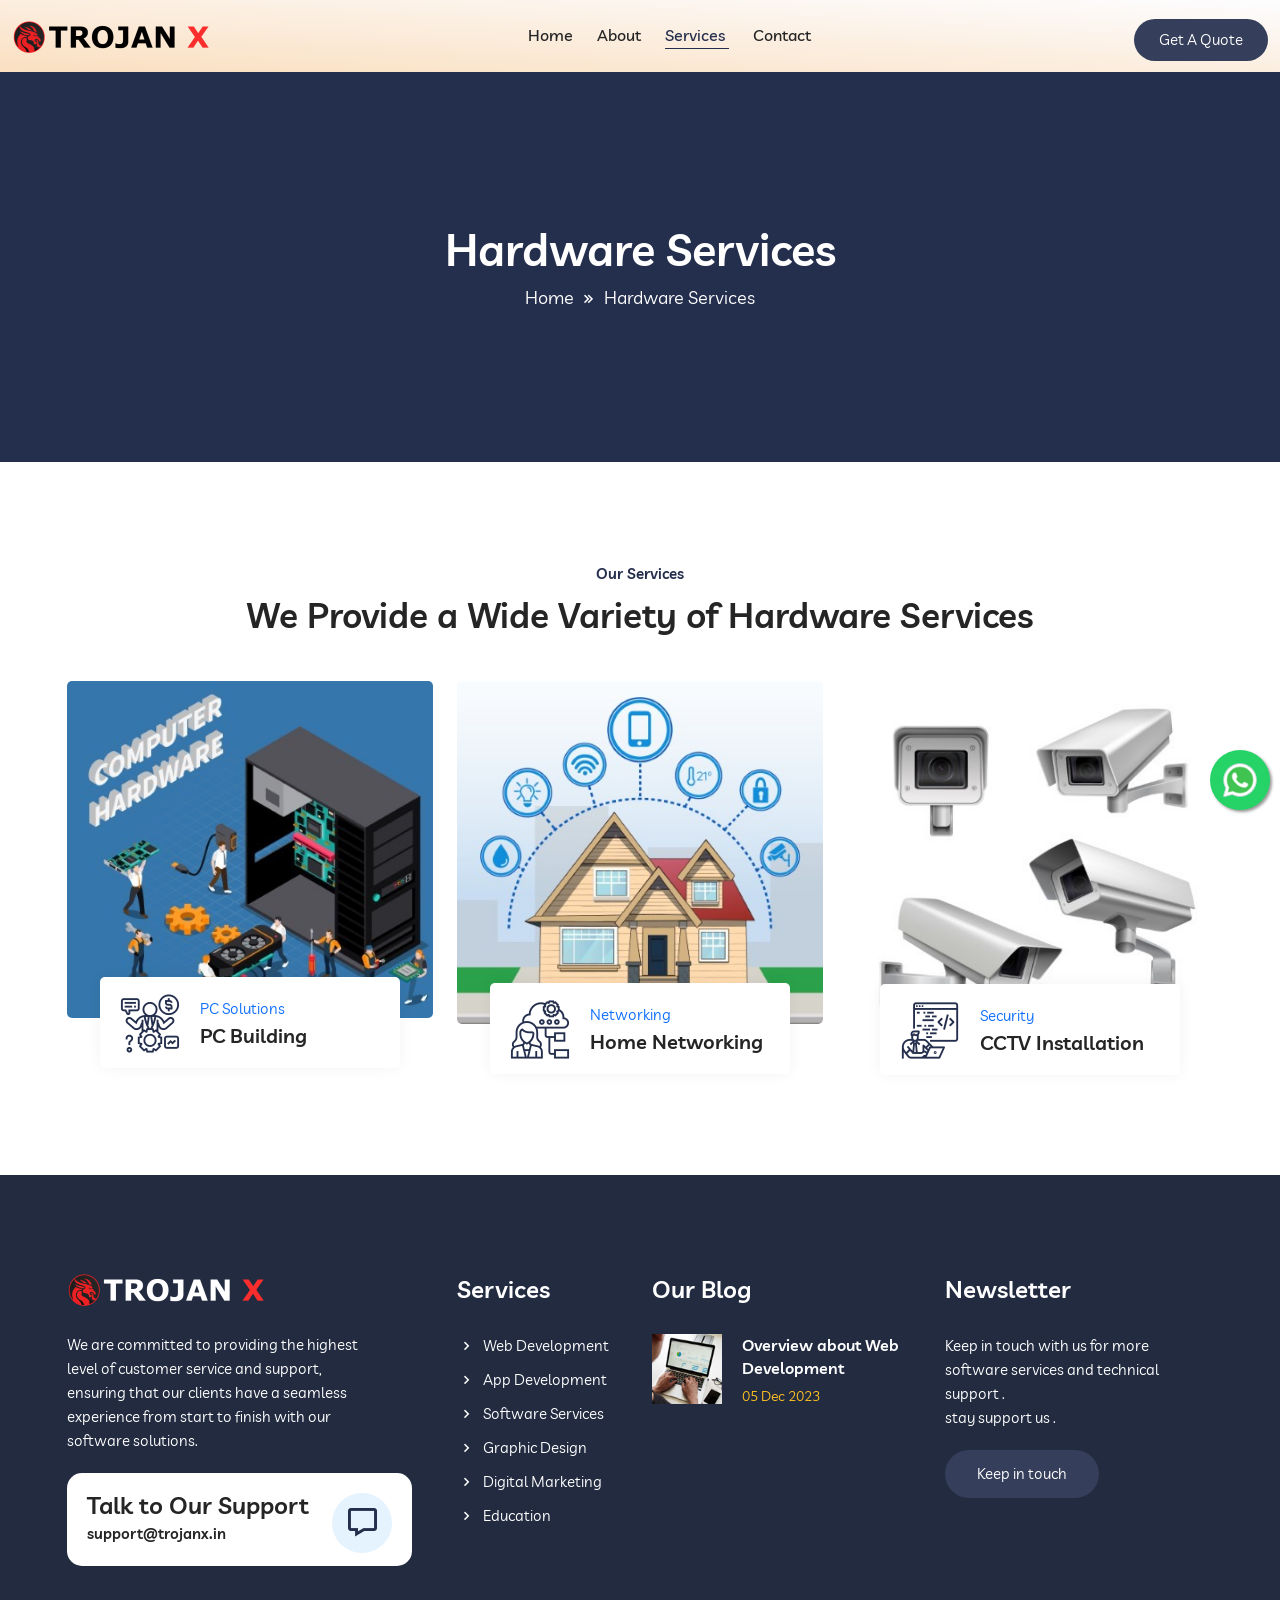
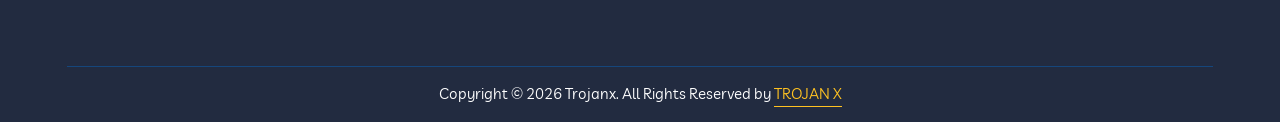
<file: hardware.html>
<!doctype html>
<html lang="zxx">

 
<head>

<meta charset="UTF-8">
<meta name="viewport" content="width=device-width, initial-scale=1.0">

<link rel="stylesheet" href="assets/css/bootstrap.min.css">

<link rel="stylesheet" href="assets/css/animate.min.css">

<link rel="stylesheet" href="assets/fonts/flaticon.css">

<link rel="stylesheet" href="assets/css/boxicons.min.css">

<link rel="stylesheet" href="assets/css/owl.carousel.min.css">
<link rel="stylesheet" href="assets/css/owl.theme.default.min.css">

<link rel="stylesheet" href="assets/css/magnific-popup.css">

<link rel="stylesheet" href="assets/css/nice-select.min.css">

<link rel="stylesheet" href="assets/css/meanmenu.css">

<link rel="stylesheet" href="assets/css/style.css">

<link rel="stylesheet" href="assets/css/responsive.css">

<!-- <link rel="stylesheet" href="assets/css/theme-dark.css"> -->

<link rel="icon" type="image/png" href="assets/images/favicon.png">
<title>Hardware | TROJAN X SOLUTIONS</title>
</head>
<body>
<!-- header start -->
<div class="preloader">
<div class="d-table">
<div class="d-table-cell">
<div class="spinner"></div>
</div>
</div>
</div>



<div class="navbar-area">

<div class="mobile-nav">
<a href="index.html" class="logo">
<img src="assets/images/logos/logo-1.png" class="logo-one" alt="Logo">
<img src="assets/images/logos/logo-2.png" class="logo-two" alt="Logo">
</a>
</div>

<div class="main-nav">
<div class="container-fluid">
<div class="container-max">
<nav class="navbar navbar-expand-md navbar-light ">
<a class="navbar-brand" href="/">
<img src="assets/images/logos/logo-1.png" class="logo-one" alt="Logo">
<img src="assets/images/logos/logo-2.png" class="logo-two" alt="Logo">
</a>
<div class="collapse navbar-collapse mean-menu" id="navbarSupportedContent">
<ul class="navbar-nav m-auto">
<li class="nav-item">
<a href="index.html" class="nav-link ">
Home
</a>

</li>
<li class="nav-item">
<a href="about.html" class="nav-link">
About
</a>
</li>

<li class="nav-item">
<a href="#" class="nav-link active">
Services
<i class="bx "></i>
</a>
<ul class="dropdown-menu">
<li class="nav-item">
<a href="software.html" class="nav-link">
Software Solutions
</a>
</li>
<li class="nav-item">
<a href="hardware.html" class="nav-link active">
Hardware Solutions
</a>
</li>
<li class="nav-item">
<a href="web.html" class="nav-link">
Blog
</a>
</li>
</ul>
</li>
<li class="nav-item">
<a href="contact.html" class="nav-link">
Contact
</a>

</li>

</ul>
<div class="nav-side d-display nav-side-mt">
<div class="nav-side-item">
<div class="search-side-widget">
<!-- <form class="search-side-form">
<input type="search" class="form-control" placeholder="Search...">
<button type="submit">
<i class="bx bx-search"></i>
</button>
</form> -->
</div>
</div>
<div class="nav-side-item">
<div class="get-btn">
<a href="contact.html" class="default-btn btn-bg-two border-radius-50">Get A Quote <i class="bx bx-chevron-right"></i></a>
</div>
</div>
</div>
</div>
</nav>
</div>
</div>
</div>
<div class="side-nav-responsive">
<div class="container-max">

<div class="container">
<div class="side-nav-inner">
<div class="side-nav justify-content-center align-items-center">
<div class="side-nav-item nav-side">
<div class="search-box">
<i class="bx bx-search"></i>
</div>
<div class="get-btn">
<a href="contact.html" class="default-btn btn-bg-two border-radius-50">Get A Quote <i class="bx bx-chevron-right"></i></a>
</div>
</div>
</div>
</div>
</div>
</div>
</div>
</div>


<!-- <div class="search-overlay">
<div class="d-table">
<div class="d-table-cell">
<div class="search-layer"></div>
<div class="search-layer"></div>
<div class="search-layer"></div>
<div class="search-close">
<span class="search-close-line"></span>
<span class="search-close-line"></span>
</div>
<div class="search-form">
<form>
<input type="text" class="input-search" placeholder="Search here...">
<button type="submit"><i class="bx bx-search"></i></button>
</form>
</div>
</div>
</div> -->
</div>
<!-- header end -->


<div class="inner-banner">
<div class="container">
<div class="inner-title text-center">
<h3>Hardware Services</h3>
<ul>
<li>
<a href="index.html">Home</a>
</li>
<li>
<i class="bx bx-chevrons-right"></i>
</li>
<li>Hardware Services</li>
</ul>
</div>
</div>
<div class="inner-shape">
<img src="assets/images/shape/inner-shape.png" alt="Images">
</div>
</div>


<section class="services-widget-area pt-100 pb-70">
<div class="container">
<div class="section-title text-center">
<span class="sp-color2">Our Services</span>
<h2>We Provide a Wide Variety of Hardware Services</h2>
</div>
<div class="row pt-45">
<div class="col-lg-4 col-md-6">
<div class="services-item">
<a href="">
<img src="assets/images/services/pc.jpg" alt="Images">
</a>
<div class="content">
<i class="flaticon-consultant"></i>
<span><a href="">PC Solutions</a></span>
<h3><a href="">PC Building</a></h3>
</div>
</div>
</div>
<div class="col-lg-4 col-md-6">
<div class="services-item">
<a href="">
<img src="assets/images/services/net.jpg" alt="Images">
</a>
<div class="content">
<i class="flaticon-consulting"></i>
<span><a href="">Networking</a></span>
<h3><a href="">Home Networking</a></h3>
</div>
</div>
</div>
<div class="col-lg-4 col-md-6">
<div class="services-item">
<a href="">
<img src="assets/images/services/cam.jpg" alt="Images">
</a>
<div class="content">
<i class="flaticon-web-development"></i>
<span><a href="">Security</a></span>
<h3><a href="">CCTV Installation</a></h3>
</div>
</div>
</div>

</div>
</div>
</section>


<!-- footer start -->

<footer class="footer-area footer-bg">
<div class="container">
<div class="footer-top pt-100 pb-70">
<div class="row">
<div class="col-lg-4 col-sm-6">
<div class="footer-widget">
<div class="footer-logo">
<a href="/">
<img src="assets/images/logos/logo-2.png" alt="Images">
</a>
</div>
<p>
We are committed to providing the highest level of customer service and support, ensuring that our clients have a seamless experience from start to finish with our software solutions.</p>
<div class="footer-call-content">
<h3>Talk to Our Support</h3>
<span><a href="mailto:support@trojanx.in">support@trojanx.in</a></span>
 <a href="mailto:support@trojanx.in"><i class="bx bx-message"> </i></a>
</div>
</div>
</div>
<div class="col-lg-2 col-sm-6">
<div class="footer-widget pl-2">
<h3>Services</h3>
<ul class="footer-list">
<li>
<a href="software.html" >
<i class="bx bx-chevron-right"></i>
Web Development
</a>
</li>
<li>
<a href="software.html" target="_blank">
<i class="bx bx-chevron-right"></i>
App Development
</a>
</li>
<li>
<a href="software.html" target="_blank">
<i class="bx bx-chevron-right"></i>
Software Services
</a>
</li>
<li>
<a href="software.html" target="_blank">
<i class="bx bx-chevron-right"></i>
Graphic Design
</a>
</li>
<li>
<a href="software.html" target="_blank">
<i class="bx bx-chevron-right"></i>
Digital Marketing
</a>
</li>
<li>
<a href="software.html" target="_blank">
<i class="bx bx-chevron-right"></i>
Education
</a>
</li>
<!-- <li>
<a href="" target="_blank">
<i class="bx bx-chevron-right"></i>
Data Analysis
</a>
</li> -->
</ul>
</div>
</div>
<!-- blog start -->
<div class="col-lg-3 col-sm-6">
<div class="footer-widget pl-5">
<h3>Our Blog</h3>
<ul class="footer-blog">

<li>
<a href="web.html">
<img src="assets/images/blog/blog-img-footer2.jpg" alt="Images">
</a>
<div class="content">
<h3><a href="web.html">Overview about Web Development</a></h3>
<span>05 Dec 2023</span>
</div>
</li>

</ul>
</div>
</div>
<!-- blog end -->
<div class="col-lg-3 col-sm-6">
<div class="footer-widget">
<h3>Newsletter</h3>
<p>Keep in touch with us for more software services and technical support .
<br>stay support us .</p>
<div class="newsletter-area">
<div class="get-btn">
<a href="contact.html" class="default-btn btn-bg-two border-radius-50">Keep in touch <i class="bx bx-chevron-right"></i></a>
</div>
</div>
</div>
</div>
</div>
</div>
<div class="copy-right-area">
<div class="copy-right-text">
<p>
Copyright © <script>document.write(new Date().getFullYear())</script> Trojanx. All Rights Reserved by
<a href="https://trojanx.in/" target="_blank">TROJAN X</a>
</p>
</div>
</div>
</div>
</footer>
<!-- footer end  -->




<script src="assets/js/jquery.min.js"></script>

<script src="assets/js/bootstrap.bundle.min.js"></script>

<script src="assets/js/owl.carousel.min.js"></script>

<script src="assets/js/jquery.magnific-popup.min.js"></script>

<script src="assets/js/jquery.nice-select.min.js"></script>

<script src="assets/js/wow.min.js"></script>

<script src="assets/js/meanmenu.js"></script>

<script src="assets/js/jquery.ajaxchimp.min.js"></script>

<script src="assets/js/form-validator.min.js"></script>

<script src="assets/js/contact-form-script.js"></script>

<script src="assets/js/custom.js"></script>
<script src="assets/js/wa.js"></script>
</body>

 </html>
</file>
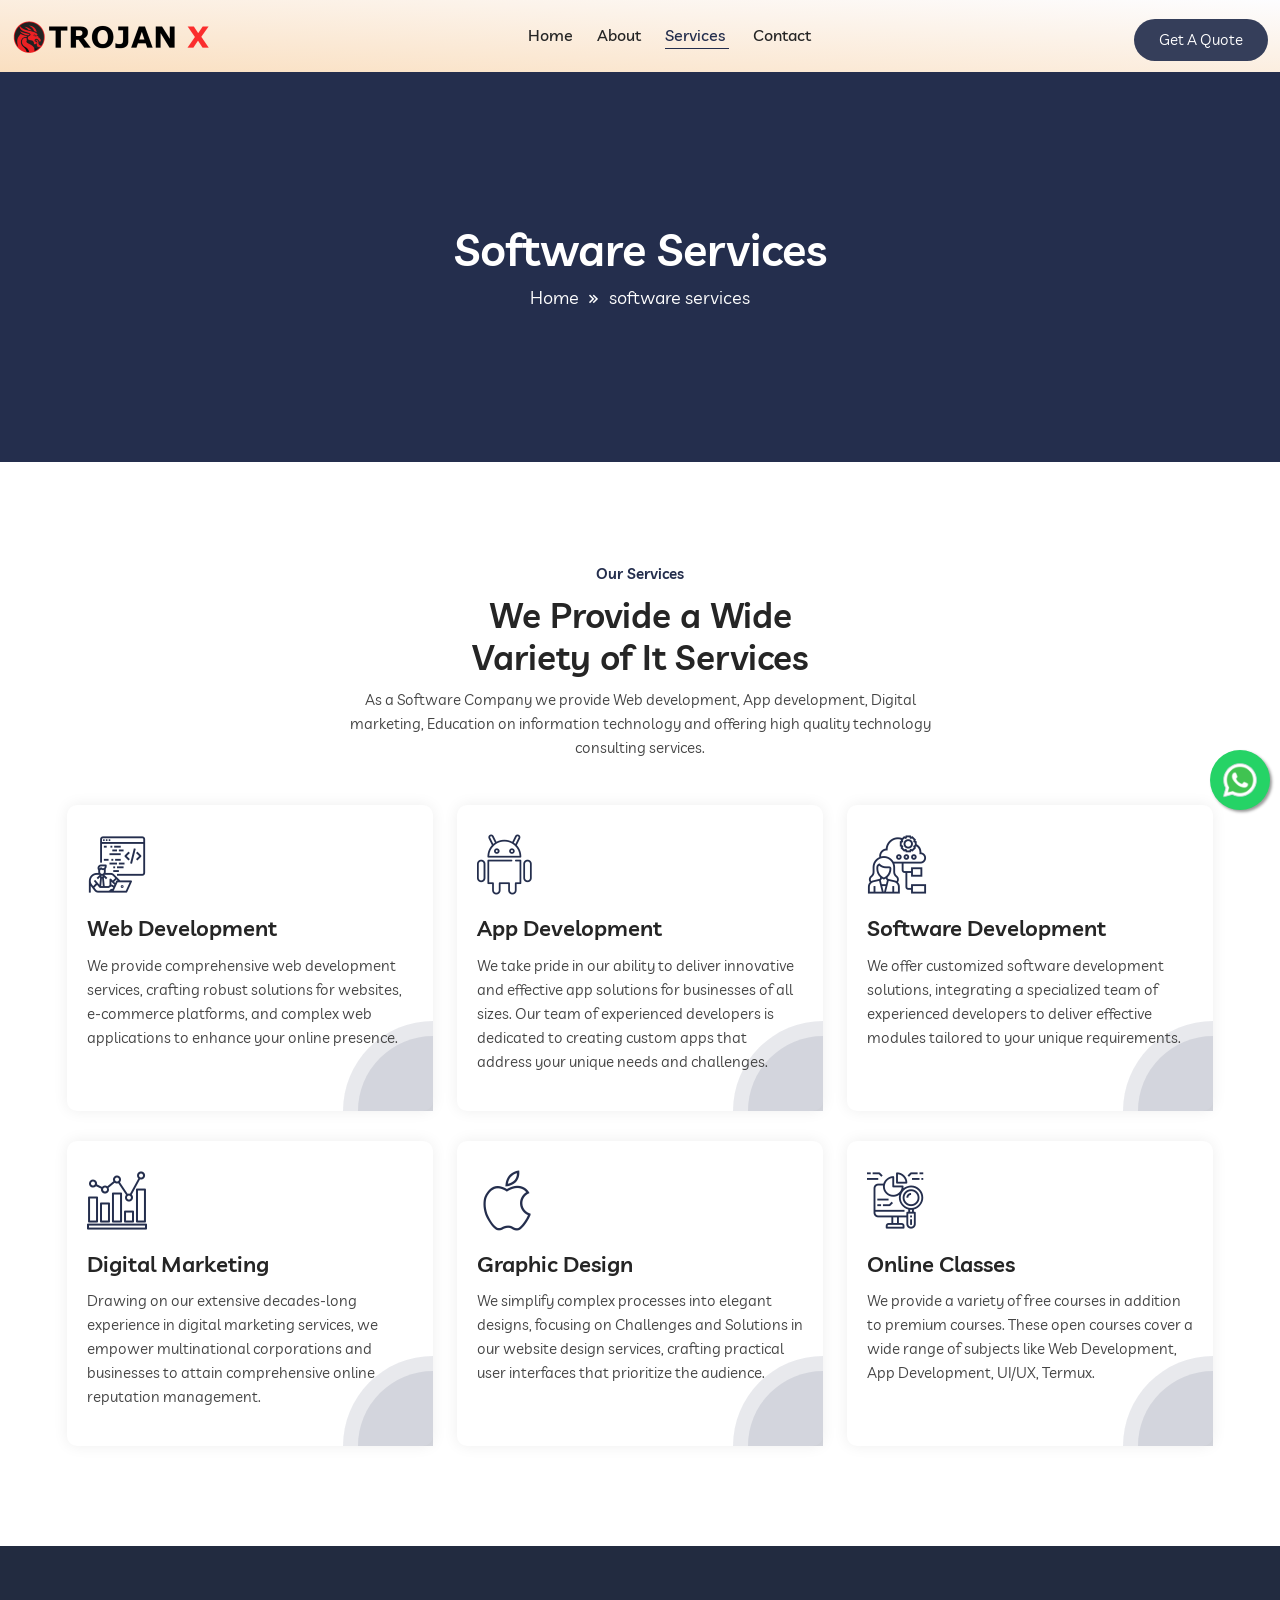
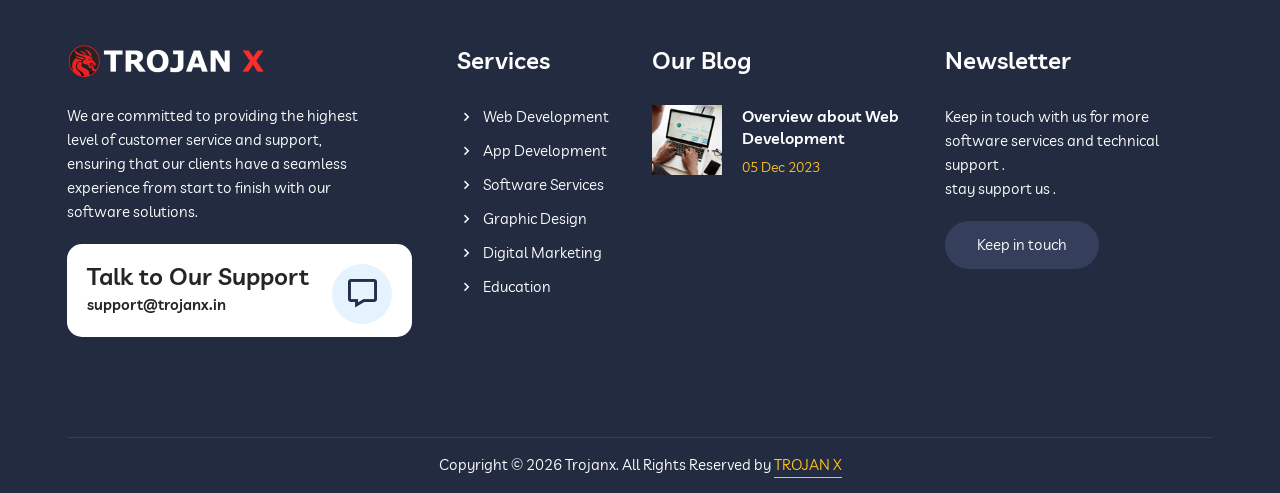
<file: software.html>
<!doctype html>
<html lang="zxx">

 
<head>

<meta charset="UTF-8">
<meta name="viewport" content="width=device-width, initial-scale=1.0">

<link rel="stylesheet" href="assets/css/bootstrap.min.css">

<link rel="stylesheet" href="assets/css/animate.min.css">

<link rel="stylesheet" href="assets/fonts/flaticon.css">

<link rel="stylesheet" href="assets/css/boxicons.min.css">

<link rel="stylesheet" href="assets/css/owl.carousel.min.css">
<link rel="stylesheet" href="assets/css/owl.theme.default.min.css">

<link rel="stylesheet" href="assets/css/magnific-popup.css">

<link rel="stylesheet" href="assets/css/nice-select.min.css">

<link rel="stylesheet" href="assets/css/meanmenu.css">

<link rel="stylesheet" href="assets/css/style.css">

<link rel="stylesheet" href="assets/css/responsive.css">

<!-- <link rel="stylesheet" href="assets/css/theme-dark.css"> -->

<link rel="icon" type="image/png" href="assets/images/favicon.png">
<title>Software | TROJAN X SOLUTIONS</title>
</head>
<body>
<!-- header start -->
<div class="preloader">
<div class="d-table">
<div class="d-table-cell">
<div class="spinner"></div>
</div>
</div>
</div>



<div class="navbar-area">

<div class="mobile-nav">
<a href="index.html" class="logo">
<img src="assets/images/logos/logo-1.png" class="logo-one" alt="Logo">
<img src="assets/images/logos/logo-2.png" class="logo-two" alt="Logo">
</a>
</div>

<div class="main-nav">
<div class="container-fluid">
<div class="container-max">
<nav class="navbar navbar-expand-md navbar-light ">
<a class="navbar-brand" href="/">
<img src="assets/images/logos/logo-1.png" class="logo-one" alt="Logo">
<img src="assets/images/logos/logo-2.png" class="logo-two" alt="Logo">
</a>
<div class="collapse navbar-collapse mean-menu" id="navbarSupportedContent">
<ul class="navbar-nav m-auto">
<li class="nav-item">
<a href="index.html" class="nav-link ">
Home
</a>

</li>
<li class="nav-item">
<a href="about.html" class="nav-link">
About
</a>
</li>

<li class="nav-item">
<a href="#" class="nav-link active">
Services
<i class="bx "></i>
</a>
<ul class="dropdown-menu">
<li class="nav-item">
<a href="software.html" class="nav-link active">
Software Solutions
</a>
</li>
<li class="nav-item">
<a href="hardware.html" class="nav-link">
Hardware Solutions
</a>
</li>
<li class="nav-item">
<a href="web.html" class="nav-link">
Blog
</a>
</li>
</ul>
</li>
<li class="nav-item">
<a href="contact.html" class="nav-link">
Contact
</a>

</li>

</ul>
<div class="nav-side d-display nav-side-mt">
<div class="nav-side-item">
<div class="search-side-widget">
<!-- <form class="search-side-form">
<input type="search" class="form-control" placeholder="Search...">
<button type="submit">
<i class="bx bx-search"></i>
</button>
</form> -->
</div>
</div>
<div class="nav-side-item">
<div class="get-btn">
<a href="contact.html" class="default-btn btn-bg-two border-radius-50">Get A Quote <i class="bx bx-chevron-right"></i></a>
</div>
</div>
</div>
</div>
</nav>
</div>
</div>
</div>
<div class="side-nav-responsive">
<div class="container-max">

<div class="container">
<div class="side-nav-inner">
<div class="side-nav justify-content-center align-items-center">
<div class="side-nav-item nav-side">
<div class="search-box">
<i class="bx bx-search"></i>
</div>
<div class="get-btn">
<a href="contact.html" class="default-btn btn-bg-two border-radius-50">Get A Quote <i class="bx bx-chevron-right"></i></a>
</div>
</div>
</div>
</div>
</div>
</div>
</div>
</div>


<!-- <div class="search-overlay">
<div class="d-table">
<div class="d-table-cell">
<div class="search-layer"></div>
<div class="search-layer"></div>
<div class="search-layer"></div>
<div class="search-close">
<span class="search-close-line"></span>
<span class="search-close-line"></span>
</div>
<div class="search-form">
<form>
<input type="text" class="input-search" placeholder="Search here...">
<button type="submit"><i class="bx bx-search"></i></button>
</form>
</div>
</div>
</div> -->
</div>
<!-- header end -->

<div class="inner-banner">
<div class="container">
<div class="inner-title text-center">
<h3>Software Services</h3>
<ul>
<li>
<a href="/">Home</a>
</li>
<li>
<i class="bx bx-chevrons-right"></i>
</li>
<li>software services</li>
</ul>
</div>
</div>
<div class="inner-shape">
<img src="assets/images/shape/inner-shape.png" alt="Images">
</div>
</div>


<section class="services-style-area pt-100 pb-70">
<div class="container">
<div class="section-title text-center">
<span class="sp-color2">Our Services</span>
<h2>We Provide a Wide Variety of It Services</h2>
<p class="margin-auto">
As a Software Company we provide Web development, App development, Digital marketing, Education on information technology and offering high quality technology consulting services.</p>
</div>
<div class="row pt-45">
    <!-- First Column -->
    <div class="col-lg-4 col-sm-12">
        <div class="services-card services-style-bg">
            <i class="flaticon-web-development"></i>
            <h3><a href="#">Web Development</a></h3>
            <p>We provide comprehensive web development services, crafting robust solutions for websites, e-commerce platforms, and complex web applications to enhance your online presence.<br></br></p>
        </div>
    </div>

    <!-- Second Column -->
    <div class="col-lg-4 col-sm-12">
        <div class="services-card services-style-bg">
            <i class="flaticon-android"></i>
            <h3><a href="#">App Development</a></h3>
            <p>We take pride in our ability to deliver innovative and effective app solutions for businesses of all sizes. Our team of experienced developers is dedicated to creating custom apps that address your unique needs and challenges.</p>
        </div>
    </div>

    <!-- Third Column -->
    <div class="col-lg-4 col-sm-12">
        <div class="services-card services-style-bg">
            <i class="flaticon-consulting"></i>
            <h3><a href="#">Software Development</a></h3>
            <p>We offer customized software development solutions, integrating a specialized team of experienced developers to deliver effective modules tailored to your unique requirements.<br></br></p>
        </div>
    </div>

    <!-- Fourth Column -->
    <div class="col-lg-4 col-sm-12">
        <div class="services-card services-style-bg">
            <i class="flaticon-stats"></i>
            <h3><a href="#">Digital Marketing</a></h3>
            <p>Drawing on our extensive decades-long experience in digital marketing services, we empower multinational corporations and businesses to attain comprehensive online reputation management.</p>
        </div>
    </div>

    <!-- Fifth Column -->
    <div class="col-lg-4 col-sm-12">
        <div class="services-card services-style-bg">
            <i class="flaticon-apple"></i>
            <h3><a href="#">Graphic Design</a></h3>
            <p>We simplify complex processes into elegant designs, focusing on Challenges and Solutions in our website design services, crafting practical user interfaces that prioritize the audience.<br><br></p>
        </div>
    </div>

    <!-- Sixth Column -->
    <div class="col-lg-4 col-sm-12">
        <div class="services-card services-style-bg">
            <i class="flaticon-data-analytics"></i>
            <h3><a href="#">Online Classes</a></h3>
            <p>We provide a variety of free courses in addition to premium courses. These open courses cover a wide range of subjects like Web Development, App Development, UI/UX, Termux.<br><br></p>
        </div>
    </div>
</div>


<!-- <div class="col-lg-12 col-md-12 text-center">
<div class="pagination-area">
<a href="services-2" class="prev page-numbers">
<i class="bx bx-left-arrow-alt"></i>
</a>
<span class="page-numbers current" aria-current="page">1</span>
<a href="services-2" class="page-numbers">2</a>
<a href="services-2" class="page-numbers">3</a>
<a href="services-2" class="next page-numbers">
<i class="bx bx-right-arrow-alt"></i>
</a>
</div>
</div> -->
</div>
</div>
</section>

<!-- footer start -->

<footer class="footer-area footer-bg">
<div class="container">
<div class="footer-top pt-100 pb-70">
<div class="row">
<div class="col-lg-4 col-sm-6">
<div class="footer-widget">
<div class="footer-logo">
<a href="/">
<img src="assets/images/logos/logo-2.png" alt="Images">
</a>
</div>
<p>
We are committed to providing the highest level of customer service and support, ensuring that our clients have a seamless experience from start to finish with our software solutions.</p>
<div class="footer-call-content">
<h3>Talk to Our Support</h3>
<span><a href="mailto:support@trojanx.in">support@trojanx.in</a></span>
 <a href="mailto:support@trojanx.in"><i class="bx bx-message"> </i></a>
</div>
</div>
</div>
<div class="col-lg-2 col-sm-6">
<div class="footer-widget pl-2">
<h3>Services</h3>
<ul class="footer-list">
<li>
<a href="software.html" >
<i class="bx bx-chevron-right"></i>
Web Development
</a>
</li>
<li>
<a href="software.html" target="_blank">
<i class="bx bx-chevron-right"></i>
App Development
</a>
</li>
<li>
<a href="software.html" target="_blank">
<i class="bx bx-chevron-right"></i>
Software Services
</a>
</li>
<li>
<a href="software.html" target="_blank">
<i class="bx bx-chevron-right"></i>
Graphic Design
</a>
</li>
<li>
<a href="software.html" target="_blank">
<i class="bx bx-chevron-right"></i>
Digital Marketing
</a>
</li>
<li>
<a href="software.html" target="_blank">
<i class="bx bx-chevron-right"></i>
Education
</a>
</li>
<!-- <li>
<a href="service-details" target="_blank">
<i class="bx bx-chevron-right"></i>
Data Analysis
</a>
</li> -->
</ul>
</div>
</div>
<!-- blog start -->
<div class="col-lg-3 col-sm-6">
<div class="footer-widget pl-5">
<h3>Our Blog</h3>
<ul class="footer-blog">

<li>
<a href="web">
<img src="assets/images/blog/blog-img-footer2.jpg" alt="Images">
</a>
<div class="content">
<h3><a href="web.html">Overview about Web Development</a></h3>
<span>05 Dec 2023</span>
</div>
</li>

</ul>
</div>
</div>
<!-- blog end -->
<div class="col-lg-3 col-sm-6">
<div class="footer-widget">
<h3>Newsletter</h3>
<p>Keep in touch with us for more software services and technical support .
<br>stay support us .</p>
<div class="newsletter-area">
<div class="get-btn">
<a href="contact.html" class="default-btn btn-bg-two border-radius-50">Keep in touch <i class="bx bx-chevron-right"></i></a>
</div>
</div>
</div>
</div>
</div>
</div>
<div class="copy-right-area">
<div class="copy-right-text">
<p>
Copyright © <script>document.write(new Date().getFullYear())</script> Trojanx. All Rights Reserved by
<a href="https://trojanx.in/" target="_blank">TROJAN X</a>
</p>
</div>
</div>
</div>
</footer>
<!-- footer end  -->


<script src="assets/js/jquery.min.js"></script>

<script src="assets/js/bootstrap.bundle.min.js"></script>

<script src="assets/js/owl.carousel.min.js"></script>

<script src="assets/js/jquery.magnific-popup.min.js"></script>

<script src="assets/js/jquery.nice-select.min.js"></script>

<script src="assets/js/wow.min.js"></script>

<script src="assets/js/meanmenu.js"></script>

<script src="assets/js/jquery.ajaxchimp.min.js"></script>

<script src="assets/js/form-validator.min.js"></script>

<script src="assets/js/contact-form-script.js"></script>

<script src="assets/js/custom.js"></script>
<script src="assets/js/wa.js"></script>
</body>

 
</html>
</file>
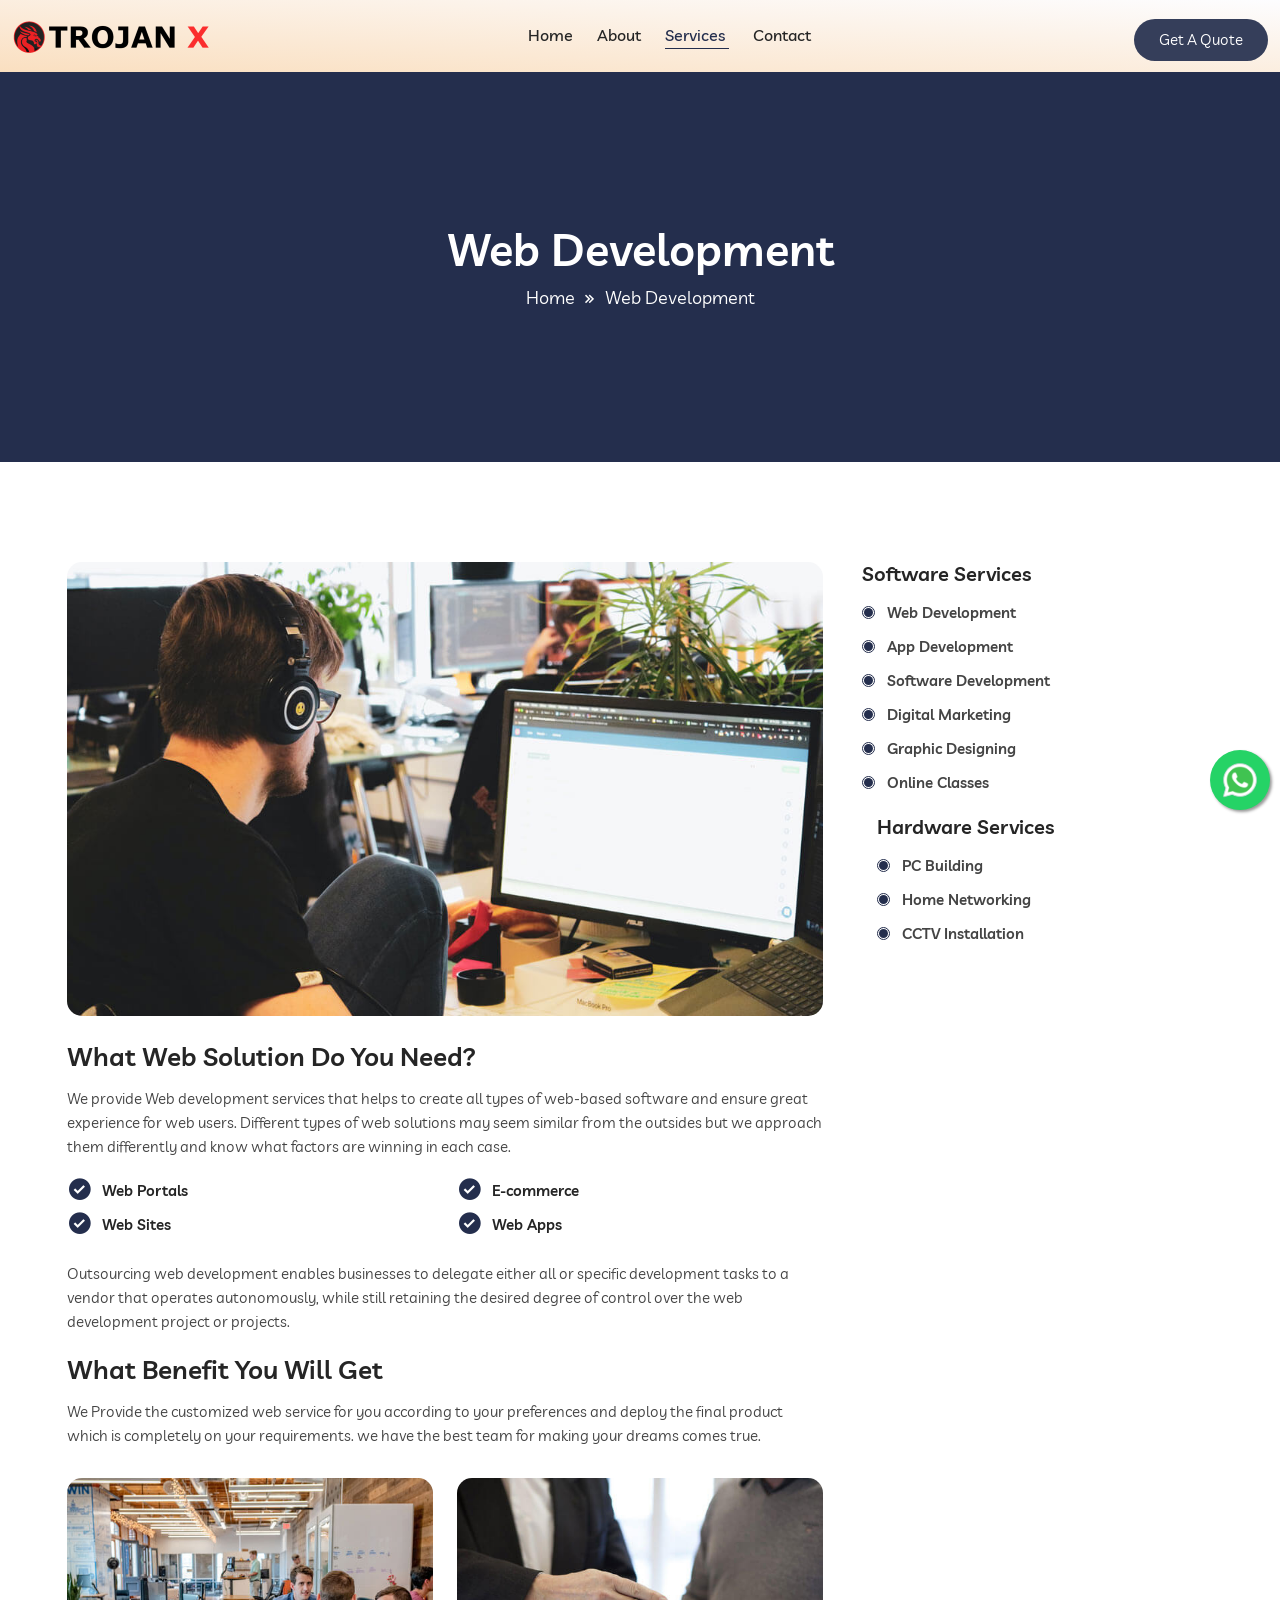
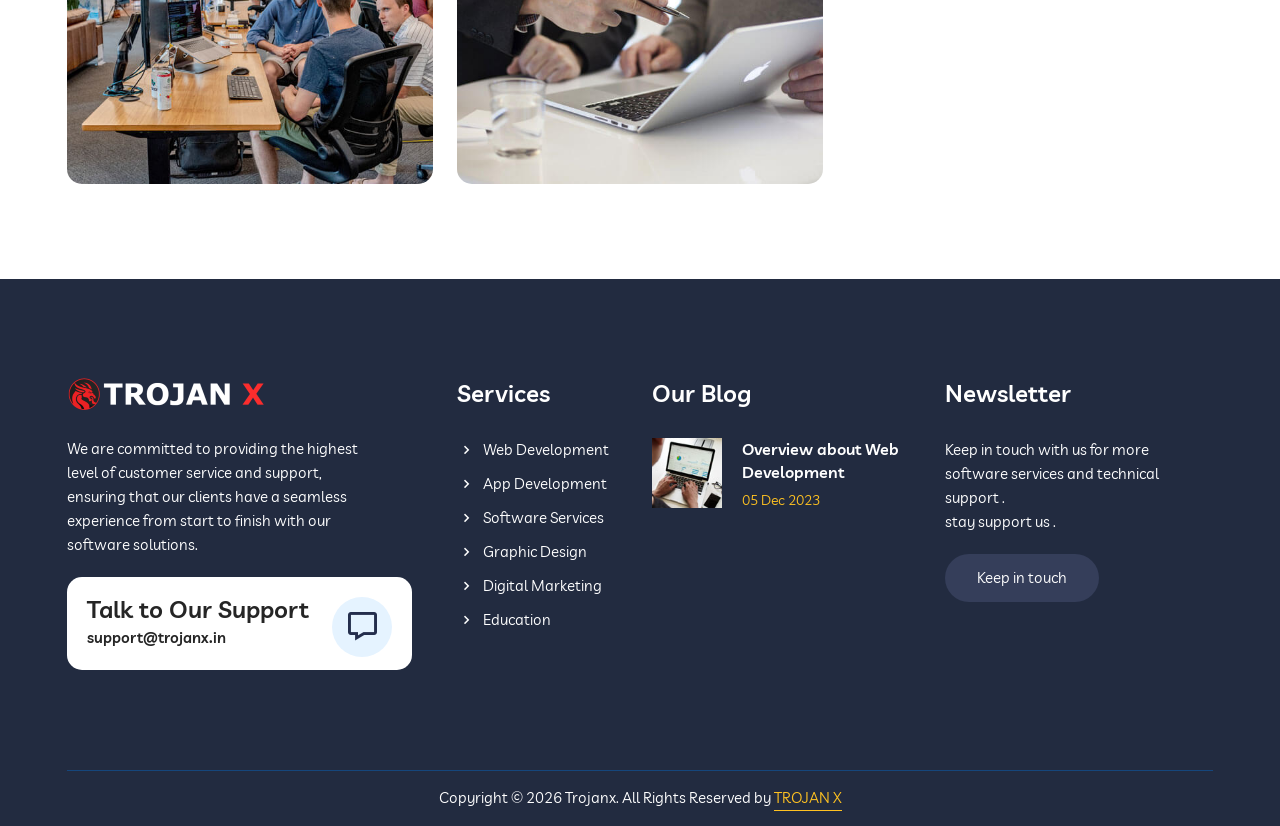
<file: web.html>
<!doctype html>
<html lang="zxx">
 
<head>

<meta charset="UTF-8">
<meta name="viewport" content="width=device-width, initial-scale=1.0">

<link rel="stylesheet" href="assets/css/bootstrap.min.css">

<link rel="stylesheet" href="assets/css/animate.min.css">

<link rel="stylesheet" href="assets/fonts/flaticon.css">

<link rel="stylesheet" href="assets/css/boxicons.min.css">

<link rel="stylesheet" href="assets/css/owl.carousel.min.css">
<link rel="stylesheet" href="assets/css/owl.theme.default.min.css">

<link rel="stylesheet" href="assets/css/magnific-popup.css">

<link rel="stylesheet" href="assets/css/nice-select.min.css">

<link rel="stylesheet" href="assets/css/meanmenu.css">

<link rel="stylesheet" href="assets/css/style.css">

<link rel="stylesheet" href="assets/css/responsive.css">

<!-- <link rel="stylesheet" href="assets/css/theme-dark.css"> -->

<link rel="icon" type="image/png" href="assets/images/favicon.png">
<title>TROJAN X SOLUTIONS || Web Development</title>
</head>
<body>

<!-- header start -->
<div class="preloader">
<div class="d-table">
<div class="d-table-cell">
<div class="spinner"></div>
</div>
</div>
</div>



<div class="navbar-area">

<div class="mobile-nav">
<a href="/" class="logo">
<img src="assets/images/logos/logo-1.png" class="logo-one" alt="Logo">
<img src="assets/images/logos/logo-2.png" class="logo-two" alt="Logo">
</a>
</div>

<div class="main-nav">
<div class="container-fluid">
<div class="container-max">
<nav class="navbar navbar-expand-md navbar-light ">
<a class="navbar-brand" href="/">
<img src="assets/images/logos/logo-1.png" class="logo-one" alt="Logo">
<img src="assets/images/logos/logo-2.png" class="logo-two" alt="Logo">
</a>
<div class="collapse navbar-collapse mean-menu" id="navbarSupportedContent">
<ul class="navbar-nav m-auto">
<li class="nav-item">
<a href="/" class="nav-link ">
Home
</a>

</li>
<li class="nav-item">
<a href="about.html" class="nav-link">
About
</a>
</li>

<li class="nav-item">
<a href="#" class="nav-link active">
Services
<i class="bx "></i>
</a>
<ul class="dropdown-menu">
<li class="nav-item">
<a href="software.html" class="nav-link">
Software Solutions
</a>
</li>
<li class="nav-item">
<a href="hardware.html" class="nav-link">
Hardware Solutions
</a>
</li>
<li class="nav-item">
<a href="web.html" class="nav-link active">
Blog
</a>
</li>
</ul>
</li>
<li class="nav-item">
<a href="contact.html" class="nav-link">
Contact
</a>

</li>

</ul>
<div class="nav-side d-display nav-side-mt">
<div class="nav-side-item">
<div class="search-side-widget">
<!-- <form class="search-side-form">
<input type="search" class="form-control" placeholder="Search...">
<button type="submit">
<i class="bx bx-search"></i>
</button>
</form> -->
</div>
</div>
<div class="nav-side-item">
<div class="get-btn">
<a href="contact.html" class="default-btn btn-bg-two border-radius-50">Get A Quote <i class="bx bx-chevron-right"></i></a>
</div>
</div>
</div>
</div>
</nav>
</div>
</div>
</div>
<div class="side-nav-responsive">
<div class="container-max">

<div class="container">
<div class="side-nav-inner">
<div class="side-nav justify-content-center align-items-center">
<div class="side-nav-item nav-side">
<div class="search-box">
<i class="bx bx-search"></i>
</div>
<div class="get-btn">
<a href="contact.html" class="default-btn btn-bg-two border-radius-50">Get A Quote <i class="bx bx-chevron-right"></i></a>
</div>
</div>
</div>
</div>
</div>
</div>
</div>
</div>


<!-- <div class="search-overlay">
<div class="d-table">
<div class="d-table-cell">
<div class="search-layer"></div>
<div class="search-layer"></div>
<div class="search-layer"></div>
<div class="search-close">
<span class="search-close-line"></span>
<span class="search-close-line"></span>
</div>
<div class="search-form">
<form>
<input type="text" class="input-search" placeholder="Search here...">
<button type="submit"><i class="bx bx-search"></i></button>
</form>
</div>
</div>
</div> -->
</div>
<!-- header end -->
<div class="inner-banner">
<div class="container">
<div class="inner-title text-center">
<h3>Web Development</h3>
<ul>
<li>
<a href="/">Home</a>
</li>
<li>
<i class="bx bx-chevrons-right"></i>
</li>
<li>Web Development</li>
</ul>
</div>
</div>
<div class="inner-shape">
<img src="assets/images/shape/inner-shape.png" alt="Images">
</div>
</div>


<div class="service-details-area pt-100 pb-70">
<div class="container">
<div class="row">
<div class="col-lg-8">
<div class="service-article">
<div class="service-article-img">
<img src="assets/images/services/service-details.jpg" alt="Images">
</div>
<div class="service-article-content">
<h2>What Web Solution Do You Need? </h2>
<p>
We provide Web development services that helps to create all types of web-based software and ensure great experience for web users. Different types of web solutions may seem similar from the outsides but we approach them differently and know what factors are winning in each case.
</p>
<div class="row">
<div class="col-lg-6 col-md-6">
<ul class="service-article-list service-article-rs">
<li><i class="bx bxs-check-circle"></i>Web Portals</li>
<li><i class="bx bxs-check-circle"></i>Web Sites</li>
</ul>
</div>
<div class="col-lg-6 col-md-6">
<ul class="service-article-list">
<li><i class="bx bxs-check-circle"></i>E-commerce</li>
<li><i class="bx bxs-check-circle"></i>Web Apps</li>
</ul>
</div>
</div>
<p>
Outsourcing web development enables businesses to delegate either all or specific development tasks to a vendor that operates autonomously, while still retaining the desired degree of control over the web development project or projects.
</div>
<div class="service-article-another">
<h2>What Benefit You Will Get</h2>
<p>
We Provide the customized web service for you according to your preferences and deploy the final product which is completely on your requirements.
we have the best team for making your dreams comes true.</p>
<div class="row">
<div class="col-lg-6 col-sm-6">
<div class="service-article-another-img">
<img src="assets/images/services/team.jpg" alt="Images">
</div>
</div>
<div class="col-lg-6 col-sm-6">
<div class="service-article-another-img">
<img src="assets/images/services/team2.jpg" alt="Images">
</div>
</div>
</div>
<!-- paragraph -->
</div>
<!-- <div class="service-work-process">
<h2>Our Working Proccess</h2>
<p>
Lorem ipsum dolor sit amet, consectetuer adipiscing elit. Aenean commodo ligula eget dolor. Aenean massa. cu
sociis natoque penatibus et magnis dis parturient montes, nascetur ridiculus mus. Donec quam felis, ultricies ne,
pellentesque eu, pretium quis, sem. Nulla consequat massa quis enim. Donec pede justo, fringilla vel, aliquet n,
vu eget, arcu. In enim justo, rhoncus ut, imperdiet a, venenatis vitae, justo. Nullam dictum felis eu pede mollis
pretium. Integer tincidunt. Cras dapibus. Vivamus elementum semper nisi. Aenean vulputate eleifend tellus. Aen
li, porttitor eu, consequat vitae, eleifend ac, enim.
</p>
</div>
 --></div>
</div>
<!-- side start -->
<div class="col-lg-4">
<div class="side-bar-area">
<div class="side-bar-widget">
<h3 class="title">Software Services</h3>
<div class="side-bar-categories">
<ul>
<li>
<div class="line-circle"></div>
<a href="#">Web Development</a>
</li>
<li>
<div class="line-circle"></div>
<a href="#">App Development</a>
</li>
<li>
<div class="line-circle"></div>
<a href="#">Software Development</a>
</li>
<li>
<div class="line-circle"></div>
<a href="#">Digital Marketing</a>
</li>
<li>
<div class="line-circle"></div>
<a href="#">Graphic Designing</a>
</li>
<li>
<div class="line-circle"></div>
<a href="#">Online Classes</a>
</li>
</ul>
</div>
</div>
<!-- side end -->
<!-- side2 start -->

<div class="col-lg-8">
<div class="side-bar-area">
<div class="side-bar-widget">
<h3 class="title">Hardware Services</h3>
<div class="side-bar-categories">
<ul>
<li>
<div class="line-circle"></div>
<a href="#">PC Building</a>
</li>
<li>
<div class="line-circle"></div>
<a href="#">Home Networking</a>
</li>
<li>
<div class="line-circle"></div>
<a href="#">CCTV Installation</a>
</li>

</ul>
</div>
</div>
</div>

<!-- <ul class="side-bar-widget-tag"> -->
<!-- <li><a href="service-details" target="_blank">Android</a></li>
<li><a href="service-details" target="_blank">Creative</a></li>
<li><a href="service-details" target="_blank">App</a></li>
<li><a href="service-details" target="_blank">IOS</a></li>
<li><a href="service-details" target="_blank">Business</a></li>
<li><a href="service-details" target="_blank">Consulting</a></li>
</ul> -->
</div>
<!-- side2 end -->
<!-- <div class="side-bar-widget">
<h3 class="title">Gallery</h3>
<ul class="blog-gallery">
<li>
<a href="https://www.instagram.com/" target="_blank">
<img src="assets/images/blog/blog-small-img1.jpg" alt="image">
</a>
</li>
<li>
<a href="https://www.instagram.com/" target="_blank">
<img src="assets/images/blog/blog-small-img2.jpg" alt="image">
</a>
</li>
<li>
<a href="https://www.instagram.com/" target="_blank">
<img src="assets/images/blog/blog-small-img3.jpg" alt="image">
</a>
</li>
<li>
<a href="https://www.instagram.com/" target="_blank">
<img src="assets/images/blog/blog-small-img4.jpg" alt="image">
</a>
</li>
<li>
<a href="https://www.instagram.com/" target="_blank">
<img src="assets/images/blog/blog-small-img5.jpg" alt="image">
</a>
</li>
<li>
<a href="https://www.instagram.com/" target="_blank">
<img src="assets/images/blog/blog-small-img6.jpg" alt="image">
</a>
</li>
</ul>
</div> -->
<!-- <div class="side-bar-widget">
<h3 class="title">Archive</h3>
<div class="side-bar-categories">
<ul>
<li>
<div class="line-circle"></div>
<a href="service-details" target="_blank">Design<span>[70]</span></a>
</li>
<li>
<div class="line-circle"></div>
<a href="service-details" target="_blank">Business<span>[24]</span></a>
</li>
<li>
<div class="line-circle"></div>
<a href="service-details" target="_blank">Development<span>[08]</span></a>
</li>
<li>
<div class="line-circle"></div>
<a href="service-details" target="_blank">Technology <span>[17]</span></a>
</li>
<li>
<div class="line-circle"></div>
<a href="service-details" target="_blank">Startup <span>[20]</span></a>
</li>
<li>
<div class="line-circle"></div>
<a href="service-details" target="_blank">Marketing Growth <span>[13]</span></a>
</li>
</ul>
</div> -->
</div>
</div>
</div>
</div>
</div>
</div>


<!-- footer start -->

<footer class="footer-area footer-bg">
<div class="container">
<div class="footer-top pt-100 pb-70">
<div class="row">
<div class="col-lg-4 col-sm-6">
<div class="footer-widget">
<div class="footer-logo">
<a href="/">
<img src="assets/images/logos/logo-2.png" alt="Images">
</a>
</div>
<p>
We are committed to providing the highest level of customer service and support, ensuring that our clients have a seamless experience from start to finish with our software solutions.</p>
<div class="footer-call-content">
<h3>Talk to Our Support</h3>
<span><a href="mailto:support@trojanx.in">support@trojanx.in</a></span>
 <a href="mailto:support@trojanx.in"><i class="bx bx-message"> </i></a>
</div>
</div>
</div>
<div class="col-lg-2 col-sm-6">
<div class="footer-widget pl-2">
<h3>Services</h3>
<ul class="footer-list">
<li>
<a href="software.html" >
<i class="bx bx-chevron-right"></i>
Web Development
</a>
</li>
<li>
<a href="software.html" target="_blank">
<i class="bx bx-chevron-right"></i>
App Development
</a>
</li>
<li>
<a href="software.html" target="_blank">
<i class="bx bx-chevron-right"></i>
Software Services
</a>
</li>
<li>
<a href="software.html" target="_blank">
<i class="bx bx-chevron-right"></i>
Graphic Design
</a>
</li>
<li>
<a href="software.html" target="_blank">
<i class="bx bx-chevron-right"></i>
Digital Marketing
</a>
</li>
<li>
<a href="software.html" target="_blank">
<i class="bx bx-chevron-right"></i>
Education
</a>
</li>
<!-- <li>
<a href="service-details" target="_blank">
<i class="bx bx-chevron-right"></i>
Data Analysis
</a>
</li> -->
</ul>
</div>
</div>
<!-- blog start -->
<div class="col-lg-3 col-sm-6">
<div class="footer-widget pl-5">
<h3>Our Blog</h3>
<ul class="footer-blog">

<li>
<a href="web.html">
<img src="assets/images/blog/blog-img-footer2.jpg" alt="Images">
</a>
<div class="content">
<h3><a href="web.html">Overview about Web Development</a></h3>
<span>05 Dec 2023</span>
</div>
</li>

</ul>
</div>
</div>
<!-- blog end -->
<div class="col-lg-3 col-sm-6">
<div class="footer-widget">
<h3>Newsletter</h3>
<p>Keep in touch with us for more software services and technical support .
<br>stay support us .</p>
<div class="newsletter-area">
<div class="get-btn">
<a href="contact.html" class="default-btn btn-bg-two border-radius-50">Keep in touch <i class="bx bx-chevron-right"></i></a>
</div>
</div>
</div>
</div>
</div>
</div>
<div class="copy-right-area">
<div class="copy-right-text">
<p>
Copyright © <script>document.write(new Date().getFullYear())</script> Trojanx. All Rights Reserved by
<a href="https://trojanx.in/" target="_blank">TROJAN X</a>
</p>
</div>
</div>
</div>
</footer>
<!-- footer end  -->

<script src="assets/js/jquery.min.js"></script>

<script src="assets/js/bootstrap.bundle.min.js"></script>

<script src="assets/js/owl.carousel.min.js"></script>

<script src="assets/js/jquery.magnific-popup.min.js"></script>

<script src="assets/js/jquery.nice-select.min.js"></script>

<script src="assets/js/wow.min.js"></script>

<script src="assets/js/meanmenu.js"></script>

<script src="assets/js/jquery.ajaxchimp.min.js"></script>

<script src="assets/js/form-validator.min.js"></script>

<script src="assets/js/contact-form-script.js"></script>

<script src="assets/js/custom.js"></script>
<script src="assets/js/wa.js"></script>
</body>

 
</html>
</file>
<file: assets/fonts/flaticon.css>
@font-face{font-family:flaticon;src:url(Flaticon.eot);src:url(Flaticond41d.eot?#iefix) format("embedded-opentype"),url(Flaticon.woff2) format("woff2"),url(Flaticon.woff) format("woff"),url(Flaticon.ttf) format("truetype"),url(Flaticon.svg#Flaticon) format("svg");font-weight:400;font-style:normal}@media screen and (-webkit-min-device-pixel-ratio:0){@font-face{font-family:flaticon;src:url(Flaticon.svg#Flaticon) format("svg")}}[class^=flaticon-]:before,[class*=" flaticon-"]:before,[class^=flaticon-]:after,[class*=" flaticon-"]:after{font-family:Flaticon;font-style:normal}.flaticon-computer:before{content:"\f100"}.flaticon-cyber-security:before{content:"\f101"}.flaticon-effective:before{content:"\f102"}.flaticon-practice:before{content:"\f103"}.flaticon-help:before{content:"\f104"}.flaticon-consultant:before{content:"\f105"}.flaticon-consulting:before{content:"\f106"}.flaticon-web-development:before{content:"\f107"}.flaticon-stats:before{content:"\f108"}.flaticon-project:before{content:"\f109"}.flaticon-chip:before{content:"\f10a"}.flaticon-bullhorn:before{content:"\f10b"}.flaticon-consulting-1:before{content:"\f10c"}.flaticon-startup:before{content:"\f10d"}.flaticon-tick:before{content:"\f10e"}.flaticon-android:before{content:"\f10f"}.flaticon-website:before{content:"\f110"}.flaticon-apple:before{content:"\f111"}.flaticon-television:before{content:"\f112"}.flaticon-smartwatch:before{content:"\f113"}.flaticon-structure:before{content:"\f114"}.flaticon-data-analytics:before{content:"\f115"}.flaticon-implement:before{content:"\f116"}
</file>
<file: assets/css/meanmenu.css>
.mean-container .mean-bar{float:left;width:100%;position:absolute;background:0 0;padding:20px 0 0;z-index:999;border-bottom:1px solid rgba(0,0,0,.03);height:70px}.mean-container a.meanmenu-reveal{width:35px;height:30px;padding:12px 15px 0 0;position:absolute;right:0;cursor:pointer;color:#0071dc;text-decoration:none;font-size:16px;text-indent:-9999em;line-height:22px;font-size:1px;display:block;font-weight:700}.mean-container a.meanmenu-reveal span{display:block;background:#0071dc;position:relative;height:4px;margin-top:-5px;top:8px;border-radius:3px}.mean-container .mean-nav{float:left;width:100%;background:#fff;margin-top:70px}.mean-container .mean-nav ul{padding:0;margin:0;width:100%;border:none;list-style-type:none}.mean-container .mean-nav ul li{position:relative;float:left;width:100%}.mean-container .mean-nav ul li a{display:block;float:left;width:90%;padding:1em 5%;margin:0;text-align:left;color:#677294;border-top:1px solid #dbeefd;text-decoration:none}.mean-container .mean-nav ul li a.active{color:#000}.mean-container .mean-nav ul li li a{width:80%;padding:1em 10%;color:#677294;border-top:1px solid #dbeefd;opacity:1;filter:alpha(opacity=75);text-shadow:none!important;visibility:visible;text-transform:none;font-size:14px}.mean-container .mean-nav ul li.mean-last a{border-bottom:none;margin-bottom:0}.mean-container .mean-nav ul li li li a{width:70%;padding:1em 15%}.mean-container .mean-nav ul li li li li a{width:60%;padding:1em 20%}.mean-container .mean-nav ul li li li li li a{width:50%;padding:1em 25%}.mean-container .mean-nav ul li a:hover{background:#252525;background:rgba(255,255,255,.1)}.mean-container .mean-nav ul li a.mean-expand{margin-top:3px;width:100%;height:24px;padding:12px!important;text-align:right;position:absolute;right:0;top:-3px;z-index:2;font-weight:700;background:0 0;border:none!important}.mean-container .mean-push{float:left;width:100%;padding:0;margin:0;clear:both}.mean-nav .wrapper{width:100%;padding:0;margin:0}.mean-container .mean-bar,.mean-container .mean-bar *{-webkit-box-sizing:content-box;-moz-box-sizing:content-box;box-sizing:content-box}.mean-remove{display:none!important}.mobile-nav{display:none}.mobile-nav.mean-container .mean-nav ul li a.active{color:#0071dc}.main-nav{background:#000;top:0;left:0;padding-top:15px;padding-bottom:15px;width:100%;z-index:999;height:auto}.mean-nav .dropdown-toggle::after{display:none}.navbar-light .navbar-brand,.navbar-light .navbar-brand:hover{color:#fff;font-weight:700;text-transform:uppercase;line-height:1}.main-nav nav ul{padding:0;margin:0;list-style-type:none}.main-nav nav .navbar-nav .nav-item{position:relative;padding:15px 0}.main-nav nav .navbar-nav .nav-item a{font-weight:500;font-size:16px;text-transform:uppercase;color:#fff;padding-left:0;padding-right:0;padding-top:0;padding-bottom:0;margin-left:15px;margin-right:15px}.main-nav nav .navbar-nav .nav-item a:hover,.main-nav nav .navbar-nav .nav-item a:focus,.main-nav nav .navbar-nav .nav-item a.active{color:#0071dc}.main-nav nav .navbar-nav .nav-item:hover a{color:#0071dc}.main-nav nav .navbar-nav .nav-item .dropdown-menu{-webkit-box-shadow:0 0 30px 0 rgba(0,0,0,.05);box-shadow:0 0 30px 0 rgba(0,0,0,.05);background:#0d1028;position:absolute;top:80px;left:0;width:250px;z-index:99;display:block;padding-top:20px;padding-left:5px;padding-right:5px;padding-bottom:20px;opacity:0;visibility:hidden;-webkit-transition:all .3s ease-in-out;transition:all .3s ease-in-out}.main-nav nav .navbar-nav .nav-item .dropdown-menu li{position:relative;padding:0}.main-nav nav .navbar-nav .nav-item .dropdown-menu li a{font-size:15px;font-weight:500;text-transform:capitalize;padding:9px 15px;margin:0;display:block;color:#fff}.main-nav nav .navbar-nav .nav-item .dropdown-menu li a:hover,.main-nav nav .navbar-nav .nav-item .dropdown-menu li a:focus,.main-nav nav .navbar-nav .nav-item .dropdown-menu li a.active{color:#0071dc}.main-nav nav .navbar-nav .nav-item .dropdown-menu li .dropdown-menu{position:absolute;left:-100%;top:0;opacity:0!important;visibility:hidden!important}.main-nav nav .navbar-nav .nav-item .dropdown-menu li:hover .dropdown-menu{opacity:1!important;visibility:visible!important;top:-20px!important}.main-nav nav .navbar-nav .nav-item .dropdown-menu li .dropdown-menu li .dropdown-menu{position:absolute;left:-100%;top:0;opacity:0!important;visibility:hidden!important}.main-nav nav .navbar-nav .nav-item .dropdown-menu li:hover .dropdown-menu li:hover .dropdown-menu{opacity:1!important;visibility:visible!important;top:-20px!important}.main-nav nav .navbar-nav .nav-item .dropdown-menu li .dropdown-menu li a{color:#fff;text-transform:capitalize}.main-nav nav .navbar-nav .nav-item .dropdown-menu li .dropdown-menu li a:hover,.main-nav nav .navbar-nav .nav-item .dropdown-menu li .dropdown-menu li a:focus,.main-nav nav .navbar-nav .nav-item .dropdown-menu li .dropdown-menu li a.active{color:#fff}.main-nav nav .navbar-nav .nav-item:hover ul{opacity:1;visibility:visible;top:100%}.main-nav nav .navbar-nav .nav-item:last-child .dropdown-menu{left:auto;right:0}@media only screen and (max-width:991px){.mobile-nav{display:block;position:relative}.mobile-nav .logo{text-decoration:none;position:absolute;top:13px;z-index:999;left:15px;color:#fff;font-weight:700;text-transform:uppercase;font-size:20px}.mean-container .mean-bar{background-color:#fff;padding:0}.mean-container a.meanmenu-reveal{padding:20px 15px 0 0;margin-top:3px}.mobile-nav nav .navbar-nav{height:auto;overflow-y:scroll}.mobile-nav nav .navbar-nav .nav-item a i{display:none}.main-nav{display:none!important}}
</file>
<file: assets/css/style.css>
@import "https://fonts.googleapis.com/css2?family=Livvic:ital,wght@0,100;0,200;0,300;0,400;0,500;0,600;0,700;0,900;1,100;1,200;1,300;1,400;1,500;1,600;1,700;1,900&amp;display=swap";body{font-size:15px;line-height:1.6;font-family:livvic,sans-serif;color:#444;font-weight:400}p{color:#444;font-weight:400}a{display:inline-block;transition:all .5s;text-decoration:none}a:hover,a:focus{text-decoration:none}button{margin:0;padding:0;outline:0}button:focus{outline:0;border:0}h1,h2,h3,h4,h5,h6{font-weight:600;color:#252525}h3{font-size:22px}.d-table{width:100%;height:100%}.d-table-cell{display:table-cell;vertical-align:middle}img{max-width:100%}.ptb-100{padding-top:100px;padding-bottom:100px}.pt-100{padding-top:100px}.pt-80{padding-top:80px}.ptb-70{padding-top:70px;padding-bottom:70px}.pb-100{padding-bottom:100px}.pb-70{padding-bottom:70px}.pt-50{padding-top:50px}.pt-45{padding-top:45px}.pt-20{padding-top:20px}.mt-30{margin-top:30px}.ml-25{margin-left:15px}.ml-20{margin-left:20px}.mr-20{margin-right:20px}.margin-auto{margin:0 auto}.border-radius-50{border-radius:50px}.border-radius-5{border-radius:5px}.box-shadow{box-shadow:0 0 15px rgba(0,0,0,.05)}.section-title span{margin-bottom:8px;font-weight:600;display:block}.section-title h2{font-size:35px;font-weight:600;margin-top:0;line-height:1.2;color:#252525;margin-bottom:0}.section-title p{padding-top:10px;margin-bottom:0;max-width:530px;color:#444}.sp-color1{color:#ffc221}.sp-color2{color:#242e4d}.default-btn{display:inline-block;padding:12px 32px;color:#fff;text-align:center;position:relative;overflow:hidden;z-index:1}.default-btn i{font-size:20px;position:relative;top:4px;display:none}.default-btn::before{content:"";position:absolute;z-index:-1;height:100%;left:-36%;top:0;transform:skew(50deg);transition-duration:.6s;transform-origin:top left;width:0}.default-btn:hover{color:#fff!important}.default-btn:hover:before{height:100%;width:135%;background-color:#252525}.btn-bg-one{background-color:#ffc221}.btn-bg-two{background-color:#353e5a}.top-header{padding:7px 0 10px}.top-header-bg{background-color:#242e4d}.top-left-side .top-header-text{display:inline-block;position:relative;margin-left:30px}.top-left-side .top-header-text::before{content:"";position:absolute;left:-20px;width:1px;height:22px;background-color:#fff;top:1px}.top-left-side .top-header-text p{font-size:16px;color:#fff;font-weight:500;margin-bottom:0}.top-left-side .top-header-text p b{color:#ffc221;font-weight:500;margin-right:5px}.top-head-left{float:left}.top-head-left .top-contact{position:relative;display:inline-block}.top-head-left .top-contact:hover i{background-color:#242e4d;color:#fff}.top-head-left .top-contact:hover h3 a{color:#ffc221}.top-head-left .top-contact h3{font-size:14px;color:#fff;margin-bottom:0;font-weight:500}.top-head-left .top-contact h3 a{color:#fff;margin-bottom:0;text-decoration:none}.top-head-left .top-contact h3 a:hover{color:#ffc221}.top-header-right{float:right}.top-header-right .top-header-social{display:inline-block}.top-header-right .top-header-social ul{list-style:none;margin:0;padding:0}.top-header-right .top-header-social ul li{display:inline-block;top:1px;position:relative}.top-header-right .top-header-social ul li a{width:30px;height:30px;line-height:32px;text-align:center;background-color:transparent;color:#fff;border-radius:50px;font-size:18px}.top-header-right .top-header-social ul li a:hover{color:#ffc221}.top-header-right .language-list{top:-6px;margin-bottom:0;position:relative;display:inline-block;margin-left:-20px;z-index:9999}.top-header-right .language-list .language-list-item{height:0;padding:0 15px;border:none;color:#fff;background-color:transparent;font-weight:500;font-size:14px;border-radius:5px 0 0 5px;padding-left:30px;padding-right:30px}.top-header-right .language-list .language-list-item:focus{box-shadow:none;outline:none}.top-header-right .language-list .nice-select{height:0;width:125px;line-height:0;font-size:15px;margin-bottom:0;border-radius:0;background-color:transparent;color:#fff;border-radius:5px 0 0 5px;z-index:9999;text-align:right!important}.top-header-right .language-list .nice-select .list{background-color:#fff;box-shadow:0 0 29px 0 rgba(102,102,102,.1);border-radius:0;margin-top:20px;width:100%;padding-top:0;padding-bottom:0;margin-bottom:0}.top-header-right .language-list .nice-select .list .option{transition:.6s;color:#252525;padding-left:15px;padding-right:15px;margin-bottom:0;width:180px;border-bottom:1px solid #e1e1e1}.top-header-right .language-list .nice-select .list .option:hover{background-color:transparent!important;color:#242e4d}.top-header-right .language-list .nice-select .list .option .selected{background-color:transparent!important;font-weight:500;color:#242e4d!important}.top-header-right .language-list .nice-select::after{content:"\ea29";height:8px;width:8px;border:none;top:0;margin-bottom:0;right:10px;background-color:transparent;font-family:boxicons!important;color:#fff;font-size:18px;transform-origin:none;transform:none;margin-top:0}.main-nav{background-image: linear-gradient(to right top, #fadfc0, #fdfdff);top:0;position:inherit;left:0;padding:0;width:100%;height:auto}.main-nav .navbar{padding-left:0;padding-right:0}.main-nav .navbar .navbar-brand .logo-two{display:none}.main-nav nav .navbar-nav .nav-item:hover a,.main-nav nav .navbar-nav .nav-item .active{color:#242e4d!important}.main-nav nav .navbar-nav .nav-item:hover a::before,.main-nav nav .navbar-nav .nav-item .active::before{opacity:1;width:100%}.main-nav nav .navbar-nav .nav-item:hover a i,.main-nav nav .navbar-nav .nav-item .active i{color:#242e4d}.main-nav nav .navbar-nav .nav-item a{text-transform:capitalize;color:#252525;font-weight:500;margin-left:12px;margin-right:12px;position:relative}.main-nav nav .navbar-nav .nav-item a span{font-size:10px;color:red;margin-left:2px;top:-7px;position:relative}.main-nav nav .navbar-nav .nav-item a::before{content:"";position:absolute;bottom:0;width:0;height:1px;left:0;right:0;background-color:#242e4d;opacity:0;transition:.7s}.main-nav nav .navbar-nav .nav-item a i{line-height:0;position:relative;top:3px;font-size:18px;color:#444}.main-nav nav .navbar-nav .nav-item a:hover,.main-nav nav .navbar-nav .nav-item a :focus{color:#242e4d!important}.main-nav nav .navbar-nav .nav-item a:hover::before,.main-nav nav .navbar-nav .nav-item a :focus::before{opacity:1;width:100%}.main-nav nav .navbar-nav .nav-item a:hover i,.main-nav nav .navbar-nav .nav-item a :focus i{color:#242e4d}.main-nav nav .navbar-nav .nav-item a.active{color:#242e4d!important}.main-nav nav .navbar-nav .nav-item a.active::before{opacity:1;width:100%}.main-nav nav .navbar-nav .nav-item a.active i{color:#242e4d}.main-nav nav .navbar-nav .nav-item:hover .dropdown-menu{transform:scale(1)}.main-nav nav .navbar-nav .nav-item .dropdown-menu{z-index:5;border:none;padding:0;border-radius:0;background-color:#fff!important;transform:scale(0)}.main-nav nav .navbar-nav .nav-item .dropdown-menu li{border-bottom:1px solid #e1e1e1}.main-nav nav .navbar-nav .nav-item .dropdown-menu li:last-child{border-bottom:none}.main-nav nav .navbar-nav .nav-item .dropdown-menu li a{text-transform:capitalize;color:#252525!important;position:relative;z-index:1;transition:.7s;font-weight:600;padding:10px 25px;font-size:15px}.main-nav nav .navbar-nav .nav-item .dropdown-menu li a i{float:right;top:12px;position:relative}.main-nav nav .navbar-nav .nav-item .dropdown-menu li a::before{content:"";position:absolute;top:0;left:0;width:2px;height:100%;background-color:#242e4d;transition:.9s;z-index:-1}.main-nav nav .navbar-nav .nav-item .dropdown-menu li a.active{border-radius:0;color:#fff!important;padding-left:35px}.main-nav nav .navbar-nav .nav-item .dropdown-menu li a.active i{color:#fff}.main-nav nav .navbar-nav .nav-item .dropdown-menu li a.active::before{width:100%}.main-nav nav .navbar-nav .nav-item .dropdown-menu li a:hover,.main-nav nav .navbar-nav .nav-item .dropdown-menu li a :focus,.main-nav nav .navbar-nav .nav-item .dropdown-menu li a .active{color:#fff!important;border-radius:0;padding-left:35px}.main-nav nav .navbar-nav .nav-item .dropdown-menu li a:hover i,.main-nav nav .navbar-nav .nav-item .dropdown-menu li a :focus i,.main-nav nav .navbar-nav .nav-item .dropdown-menu li a .active i{color:#fff}.main-nav nav .navbar-nav .nav-item .dropdown-menu li a:hover::before,.main-nav nav .navbar-nav .nav-item .dropdown-menu li a :focus::before,.main-nav nav .navbar-nav .nav-item .dropdown-menu li a .active::before{width:100%}.main-nav nav .navbar-nav .nav-item .dropdown-menu li.active{color:#fff!important}.main-nav nav .navbar-nav .nav-item .dropdown-menu li.active::before{width:100%}.main-nav nav .navbar-nav .nav-item .dropdown-menu li.active i{color:#fff}.main-nav nav .navbar-nav .nav-item .dropdown-menu li .dropdown-menu{left:100%;margin-top:18px!important;position:absolute;transform:scaleX(0)}.main-nav nav .navbar-nav .nav-item .dropdown-menu li:hover .dropdown-menu{transform:scaleX(1)}.main-nav .nav-side.nav-side{position:relative}.main-nav .nav-side .nav-side-item{margin-right:20px;display:inline-block}.main-nav .nav-side .nav-side-item:last-child{margin-right:0}.main-nav .nav-side .nav-side-item .search-box{position:relative;top:-5px}.main-nav .nav-side .nav-side-item .search-box i{cursor:pointer;font-size:24px;color:#252525;position:relative;display:inline-block;top:0}.main-nav .nav-side .nav-side-item .search-box:hover i{color:#242e4d}.main-nav .nav-side .nav-side-item .search-side-widget .search-side-form{position:relative;top:-10px}.main-nav .nav-side .nav-side-item .search-side-widget .search-side-form .form-control{height:45px;background-color:#f8f8f8;padding:10px 20px;width:100%;border-radius:50px;border:none}.main-nav .nav-side .nav-side-item .search-side-widget .search-side-form .form-control:focus{box-shadow:none;outline:0}.main-nav .nav-side .nav-side-item .search-side-widget .search-side-form button{position:absolute;top:3px;right:3px;height:40px;width:40px;background-color:#ffc221;transition:all .5s;border:none;outline:none;border-radius:50px}.main-nav .nav-side .nav-side-item .search-side-widget .search-side-form button i{color:#fff;position:relative;top:1.9px}.main-nav .nav-side .nav-side-item .search-side-widget .search-side-form button:hover{background-color:#242e4d}.main-nav .nav-side .nav-side-item .get-btn{display:inline-block;position:relative;top:5px}.main-nav .nav-side .nav-side-item .get-btn .default-btn{padding:9px 25px}.nav-side-mt{margin-top:6px}.side-nav-responsive{display:none}.side-nav-responsive .dot-menu{padding:0 10px;height:30px;cursor:pointer;z-index:999;position:absolute;right:60px;top:20px}.side-nav-responsive .dot-menu .circle-inner{display:flex;align-items:center;height:30px}.side-nav-responsive .dot-menu .circle-inner .in-circle{height:5px;width:5px;border-radius:100%;margin:0 2px;transition:.7s;background-color:#242e4d}.side-nav-responsive .dot-menu:hover .circle-inner .circle{background-color:#ffc221}.side-nav-responsive .container-max{position:relative;display:flex}.side-nav-responsive .container-max .container{position:absolute;top:70px;right:0;max-width:220px;margin-left:auto;opacity:0;visibility:hidden;transition:.7s;transform:scaleX(0);z-index:2;padding-left:15px;padding-right:15px}.side-nav-responsive .container-max .container.active{opacity:1;visibility:visible;transform:scaleX(1)}.side-nav-responsive .side-nav-inner{padding:12px 10px 10px;box-shadow:0 15px 40px rgba(0,0,0,.09);background-color:#fff}.side-nav-responsive .side-nav-inner .side-nav{background-color:#242e4d;padding:10px}.side-nav-responsive .side-nav-inner .side-nav .side-nav-item .search-box{position:relative;display:inline-block;top:-10px;margin-right:5px}.side-nav-responsive .side-nav-inner .side-nav .side-nav-item .search-box i{cursor:pointer;font-size:24px;color:#fff;position:relative;display:inline-block;top:5px}.side-nav-responsive .side-nav-inner .side-nav .side-nav-item .search-box:hover i{color:#242e4d}.side-nav-responsive .side-nav-inner .side-nav .side-nav-item .get-btn{display:inline-block;position:relative;top:5px}.side-nav-responsive .side-nav-inner .side-nav .side-nav-item .get-btn .default-btn{padding:7px 15px;background-color:#fff;color:#252525}.sticky-nav{top:0;position:fixed;transition:.7s;width:100%!important;z-index:999}.sticky-nav .main-nav{top:0;border:none;position:fixed;z-index:999;box-shadow:0 0 15px rgba(0,0,0,.3)}.search-overlay{position:fixed;top:0;right:0;bottom:0;left:0;z-index:9999;opacity:0;visibility:hidden;transition:all .3s ease-in-out;overflow:hidden}.search-overlay .search-layer{position:absolute;top:0;right:0;bottom:0;z-index:1;transform:translateX(100%)}.search-overlay .search-layer:nth-child(1){left:0;background-color:rgba(0,0,0,.5);transition:all .3s ease-in-out 0s}.search-overlay .search-layer:nth-child(2){left:0;background-color:rgba(0,0,0,.5);transition:all .3s ease-in-out .3s}.search-overlay .search-layer:nth-child(3){left:0;background-color:rgba(0,0,0,.5);transition:all .9s ease-in-out .6s}.search-overlay .search-close{position:absolute;top:40px;right:40px;width:50px;z-index:2;text-align:center;cursor:pointer;padding:10px;transition:all .9s ease-in-out 1.5s;opacity:0;visibility:hidden}.search-overlay .search-close .search-close-line{width:100%;height:3px;float:left;margin-bottom:5px;background-color:#fff;transition:all 500ms ease}.search-overlay .search-close .search-close-line:nth-child(1){transform:rotate(45deg)}.search-overlay .search-close .search-close-line:nth-child(2){margin-top:-7px;transform:rotate(-45deg)}.search-overlay .search-close:hover .search-close-line{background:#242e4d;transform:rotate(180deg)}.search-overlay .search-form{transition:all .9s ease-in-out 1.4s;opacity:0;visibility:hidden;position:absolute;left:50%;top:50%;transform:translateY(-50%) translateX(-50%);z-index:2;max-width:500px;width:500px;padding:0 15px}.search-overlay .search-form form{position:relative}.search-overlay .search-form form .input-search{display:block;width:100%;height:60px;border:none;border-radius:30px;color:#252525;padding:3px 0 0 25px}.search-overlay .search-form form .input-search::-moz-placeholder{-moz-transition:.7s;transition:.7s;letter-spacing:.5px;color:#252525}.search-overlay .search-form form .input-search::placeholder{transition:.7s;letter-spacing:.5px;color:#252525}.search-overlay .search-form form .input-search:focus{border:none;outline:none}.search-overlay .search-form form .input-search:focus::-moz-placeholder{color:transparent}.search-overlay .search-form form .input-search:focus::placeholder{color:transparent}.search-overlay .search-form form button{position:absolute;right:5px;top:5px;width:50px;color:#fff;height:50px;border-radius:50%;background-color:#242e4d;transition:.7s;border:none;font-size:20px;line-height:55px}.search-overlay .search-form form button:hover{background-color:#ffc221;color:#fff}.search-overlay .search-form form:hover{border:none;outline:none}.search-overlay.search-overlay-active.search-overlay{opacity:1;visibility:visible}.search-overlay.search-overlay-active.search-overlay .search-layer{transform:translateX(0)}.search-overlay.search-overlay-active.search-overlay .search-close{opacity:1;visibility:visible}.search-overlay.search-overlay-active.search-overlay .search-form{opacity:1;visibility:visible}.banner-slider-area{position:relative}.banner-slider-area .owl-dots{margin-top:0!important;position:absolute;display:grid;right:7%;top:50%;transform:translateY(-50%);margin-bottom:10px}.banner-slider-area .owl-dots .owl-dot span{background-color:rgba(251,251,251,.2470588235)!important;transition:.7s;margin:7px;width:40px!important;height:40px!important;border:10px solid rgba(251,251,251,.2470588235)}.banner-slider-area .owl-dots .owl-dot.active span{background-color:#fff!important;width:40px!important;height:40px!important;border:13px solid #ffc221}.banner-slider-area .owl-dots .owl-dot:hover span{background-color:#fff!important;width:40px!important;height:40px!important;border:13px solid #ffc221}.banner-item{position:relative;z-index:1;background-position:center center;background-size:cover;background-repeat:no-repeat}.banner-item::before{content:"";position:absolute;z-index:-1;top:0;left:0;right:0;width:100%;height:100%;background-color:#242e4d;opacity:.7}.banner-item-content{padding-top:130px;padding-bottom:120px}.banner-item-content span{font-size:15px;font-weight:500;color:#242e4d;padding:10px 25px;background-color:#fff;border-radius:50px;display:inline-block}.banner-item-content h1{margin-top:25px;font-size:70px;color:#fff;font-weight:700;max-width:780px;margin-bottom:20px}.banner-item-content p{font-size:18px;color:#fff;font-weight:400;max-width:660px;margin-bottom:35px}.item-bg1{background-image:url(../images/home-one/home-one-img1.jpg)}.item-bg2{background-image:url(../images/home-one/home-one-img2.jpg)}.item-bg3{background-image:url(../images/home-one/home-one-img3.jpg)}.banner-area{position:relative;z-index:1;background-position:center center;background-size:cover;background-repeat:no-repeat;background-image:url(../images/home-two.jpg)}.banner-area::before{content:"";position:absolute;z-index:-1;top:0;left:0;right:0;width:100%;height:100%;background-image:linear-gradient(to right,rgba(37,37,37,0.7490196078),rgba(37,37,37,0))}.banner-item-ptb{padding-top:140px;padding-bottom:160px}.banner-item-ptb h1{margin-top:0}.banner-area-two{position:relative;z-index:1;background-color:#f8f8f8}.banner-area-two::before{content:"";position:absolute;z-index:-1;top:0;left:0;right:0;width:100%;height:100%;background-position:center center;background-size:cover;background-repeat:no-repeat;background-image:url(../images/home-three/home-three-bg.png)}.banner-content{position:relative;margin-top:-50px}.banner-content h1{font-size:60px;color:#252525;font-weight:600;max-width:680px;line-height:1.2;margin-bottom:20px}.banner-content p{font-size:17px;color:#252525;font-weight:500;max-width:500px;margin-bottom:35px}.banner-img{position:relative;padding-top:70px}.banner-img .banner-img-shape{position:absolute;bottom:100px;right:0;animation:moveBounce 9s linear infinite}.banner-sub-item{position:relative;background-color:#fff;border-radius:15px;padding:15px 10px 15px 160px;max-width:350px;margin-left:auto;margin-right:auto;box-shadow:0 0 15px rgba(0,0,0,.05)}.banner-sub-item img{position:absolute;top:10px;left:10px;max-width:125px;border-radius:15px 0 0 15px}.banner-sub-item .content{padding-bottom:10px}.banner-sub-item .content h3{font-size:45px;color:#ffc221;font-weight:700;margin-bottom:0}.banner-sub-item .content span{color:#252525;font-size:18px;font-weight:600}.banner-sub-slider{position:relative;margin-top:-80px;padding-bottom:50px}.banner-four-area{background-color:#242e4d;z-index:1;position:relative}.banner-four-area::before{content:"";position:absolute;bottom:0;left:0;right:0;width:100%;height:70%;background-size:cover;background-position:center center;background-repeat:no-repeat;background-image:url(../images/home-four/home-four-bg.png);opacity:.8}.banner-four-content{max-width:620px;margin-left:auto;margin-right:-50px;position:relative;z-index:2}.banner-four-content span{font-size:14px;font-weight:400;color:#ffc221;border-radius:50px;display:inline-block;margin-bottom:15px}.banner-four-content h1{font-size:50px;color:#fff;font-weight:600;line-height:1.2;margin-bottom:20px}.banner-four-content p{font-size:17px;color:#fff;font-weight:500;margin-bottom:30px}.banner-four-content .banner-btn .default-btn{display:inline-block}.banner-four-content .banner-btn .play-btn{padding-left:65px;position:relative;z-index:1;top:-3px}.banner-four-content .banner-btn .play-btn i{position:absolute;top:-3px;left:0;width:50px;height:50px;line-height:50px;font-size:24px;text-align:center;background-color:#fff;color:#ffc221;border-radius:50px;transition:.7s}.banner-four-content .banner-btn .play-btn i::after{content:"";position:absolute;z-index:-1;top:0;right:0;left:0;width:100%;height:100%;background-color:transparent;border:.5px solid #fff;border-radius:50px;animation:ripple 2s infinite ease-in-out}.banner-four-content .banner-btn .play-btn h3{margin-bottom:5px;font-size:16px;color:#ffc221;transition:.7s}.banner-four-content .banner-btn .play-btn span{font-size:14px;color:#fff;transition:.7s;margin-bottom:0}.banner-four-content .banner-btn .play-btn:hover i{background-color:#ffc221;color:#fff}.banner-four-content .banner-btn .play-btn:hover i::after{border-color:#ffc221}.banner-four-content .banner-btn .play-btn:hover h3{color:#fff}.banner-four-content .banner-btn .play-btn:hover span{color:#ffc221}.banner-four-img{position:relative;z-index:1;margin-bottom:50px}.banner-five-area{background-image: linear-gradient(to bottom right, #fadfc0, #fdfdff);position:relative;padding:50px 0}.banner-five-content{max-width:560px;margin-left:auto}.banner-five-content span{font-size:14px;font-weight:600;color:#242e4d;border-radius:50px;display:inline-block;margin-bottom:15px}.banner-five-content h1{font-size:52px;font-weight:600;line-height:1.2;margin-bottom:20px}.banner-five-content h1 b{font-weight:600;color:#242e4d}.banner-five-content p{font-size:17px;font-weight:500;margin-bottom:30px}.banner-five-img{animation:moveBounce 9s infinite ease-in-out}.banner-bottom-area{position:relative;margin-top:-75px}.banner-bottom-card{background-color:#fff;position:relative;z-index:1;padding:30px 20px 30px 135px;border-radius:15px;margin-bottom:30px;box-shadow:0 0 15px rgba(0,0,0,.5);border-bottom:3px solid #242e4d;transition:.5s}.banner-bottom-card i{position:absolute;top:30px;left:30px;font-size:40px;width:80px;height:80px;line-height:80px;color:#252525;background-color:#e5f3ff;border-radius:50px;display:inline-block;text-align:center}.banner-bottom-card h3{color:#252525;margin-bottom:10px;transition:.5s}.banner-bottom-card p{margin-bottom:0;font-weight:500}.banner-bottom-card:hover{transform:translateY(-10px)}.banner-bottom-card:hover h3{color:#ffc221}.banner-seven-slide.owl-theme .owl-nav{margin-top:0}.banner-seven-slide.owl-theme .owl-nav [class*=owl-]{font-size:40px;color:#252525;background-color:#fff;width:50px;height:50px;line-height:58px;text-align:center;display:inline-block;border-radius:50%;position:absolute;left:160px;top:52%;transform:translateY(-50%);transition:all ease .5s}.banner-seven-slide.owl-theme .owl-nav [class*=owl-] span{position:relative;top:-9px}.banner-seven-slide.owl-theme .owl-nav [class*=owl-].owl-next{top:45%;left:160px;right:auto}.banner-seven-slide.owl-theme .owl-nav [class*=owl-]:hover{background-color:#242e4d;color:#fff}.banner-six.banner-eight{background-image:none}.banner-six.banner-eight .background-video{position:absolute;top:0;left:0;width:auto;height:auto;min-width:100%;min-height:100%;z-index:-2}.inner-banner{position:relative;z-index:1;background-color:#242e4d}.inner-banner .inner-title{padding-top:150px;padding-bottom:150px;position:relative;z-index:1}.inner-banner .inner-title h3{font-size:45px;color:#fff;font-weight:600;position:relative}.inner-banner .inner-title ul{list-style:none;padding:0;margin:0;position:relative}.inner-banner .inner-title ul li{font-size:18px;color:#fff;display:inline-block}.inner-banner .inner-title ul li i{color:#fff;position:relative;top:3px;margin:0 3px}.inner-banner .inner-title ul li a{color:#fff}.inner-banner .inner-title ul li a:hover{color:#ffc221}.inner-banner .inner-shape{position:absolute;bottom:0;left:0;right:0;display:none}.about-content .about-content-card{margin-top:30px}.about-content .about-content-card i{font-size:60px;color:#242e4d;line-height:1}.about-content .about-content-card h3{margin-top:15px;margin-bottom:12px}.about-content .about-content-card p{margin-bottom:0}.about-content .about-list{list-style:none;margin:20px 0 0;padding:0}.about-content .about-list li{display:block;color:#252525;margin-bottom:10px;font-weight:500;transition:.7s;padding-left:35px;position:relative;transition:.5s;font-size:15px}.about-content .about-list li:hover{color:#242e4d}.about-content .about-list li:hover i{color:#ffc221}.about-content .about-list li:last-child{margin-bottom:0}.about-content .about-list li i{font-size:26px;color:#242e4d;position:absolute;left:0;top:-2px;margin-right:5px;transition:.5s}.about-content .about-content-text{margin-top:20px;margin-bottom:0}.about-img{position:relative}.about-img::before{content:"";position:absolute;z-index:-1;width:30%;height:40%;background-color:transparent;border:3px solid #ffc221;bottom:-10px;right:-40px;border-radius:35px}.about-img img{border-radius:15px}.about-img .sub-content{position:absolute;bottom:20px;left:0;right:0;background-color:#fff;border-radius:15px;padding:15px 10px 23px 160px;max-width:340px;margin-left:auto;margin-right:auto;box-shadow:0 0 15px rgba(0,0,0,.05)}.about-img .sub-content img{position:absolute;top:10px;left:10px;max-width:123px;border-radius:15px 0 0 15px}.about-img .sub-content h3{font-size:45px;color:#ffc221;font-weight:700;margin-bottom:0}.about-img .sub-content span{color:#252525;font-size:18px;font-weight:600}.about-play{position:relative;border-radius:30px}.about-play img{border-radius:30px}.about-play .about-play-content{position:absolute;z-index:1;bottom:0;left:0;max-width:470px;background-color:rgba(37,37,37,.2196078431);border-bottom-left-radius:30px;border-top-right-radius:70%;padding:100px 40px 70px 25px}.about-play .about-play-content::before{content:"";position:absolute;z-index:-1;bottom:0;right:30px;width:91.7%;height:90.1%;background-color:#242e4d;border-bottom-left-radius:30px;border-top-right-radius:70%}.about-play .about-play-content span{color:#fff}.about-play .about-play-content h2{color:#fff;font-size:35px;max-width:300px;margin-bottom:0}.about-play .about-play-content .play-on-area{position:absolute;z-index:1;bottom:175px;left:200px}.about-play .about-play-content .play-on-area .play-on{width:80px;height:80px;color:#242e4d;background-color:#fff;text-align:center;font-size:55px;border-radius:50px;display:inline-block}.about-play .about-play-content .play-on-area .play-on i{padding-left:3px}.about-play .about-play-content .play-on-area .play-on:hover{color:#fff;background-color:#ffc221}.about-bg{background-color:#242e4d}.about-img-2{margin-bottom:30px}.about-img-2 img{border-radius:15px}.about-content-2{margin-bottom:30px}.about-content-2 .section-title h2,h4{color:#fff}.about-content-2 .section-title p{color:#fff}.about-content-2 .about-card{margin-top:15px}.about-content-2 .about-card .content{padding-top:20px;position:relative;padding-left:70px;margin-bottom:40px}.about-content-2 .about-card .content i{position:absolute;top:10px;left:0;font-size:55px;color:#242e4d;line-height:1}.about-content-2 .about-card .content h3{margin-bottom:10px;color:#fff}.about-content-2 .about-card p{margin-top:25px;margin-bottom:0;color:#fff}.about-bg2{background-color:#f8f8f8}.about-img-4{max-width:750px;margin-left:auto;margin-bottom:30px}.about-content-3{max-width:560px;margin-right:auto;margin-bottom:30px}.about-content-3 .section-title{margin-bottom:20px}.about-content-3 h3{font-size:20px;margin-bottom:20px}.all-skill-bar{margin-right:30px;margin-bottom:30px}.skill-bar{margin-bottom:20px}.skill-bar .progress-title-holder{position:relative;margin-bottom:15px}.skill-bar .progress-title{font-size:16px;font-weight:600;color:#252525}.skill-bar .progress-number-wrapper{width:100%;z-index:10;font-size:11px;line-height:24px;height:24px;letter-spacing:0;font-weight:500;font-style:normal;text-transform:none;color:#fbede9}.skill-bar .progress-number-mark{margin-bottom:4px;border-radius:3px;color:#fff;padding:0 8px;position:absolute;bottom:0;transform:translateX(-50%);font-size:14px;font-weight:600;width:45px;height:26px;text-align:center;line-height:28px;background:#242e4d}.skill-bar .progress-content-outter{height:10px;background-color:#bddfff;border-radius:5px}.skill-bar .progress-content{height:10px;background-color:#242e4d;width:0%;border-radius:5px}.security-area .section-title h2{max-width:600px;margin-left:auto;margin-right:auto}.security-card{background-color:#fff;position:relative;z-index:1;padding:30px;border-radius:15px;margin-bottom:30px;box-shadow:0 0 15px rgba(0,0,0,.5);border-bottom:3px solid #242e4d}.security-card i{font-size:45px;width:80px;height:80px;line-height:80px;color:#252525;background-color:#e5f3ff;border-radius:50px;display:inline-block;text-align:center;margin-bottom:12px;transition:.5s}.security-card h3{margin-bottom:10px}.security-card h3 a{color:#252525;transition:.5s;display:block}.security-card p{margin-bottom:0}.security-card:hover i{background-color:#242e4d;color:#fff}.security-card:hover h3 a{color:#242e4d}.services-area{background-color:#242e4d;position:relative}.services-area .section-title h2{max-width:500px;color:#fff;margin-left:auto;margin-right:auto}.services-area .section-title p{color:#fff;max-width:760px}.services-card{padding:30px 20px 25px;background-color:#fff;border-radius:10px;position:relative;z-index:1;margin-bottom:30px}.services-card::before{content:"";position:absolute;z-index:-1;bottom:0;right:0;width:90px;height:90px;background-color:#242e4d;border-radius:272px 0 0 0;opacity:.1;transition:.7s}.services-card::after{content:"";position:absolute;z-index:-1;bottom:0;right:0;width:75px;height:75px;background-color:#242e4d;border-radius:170px 0 0 0;opacity:.1;transition:.7s}.services-card i{color:#242e4d;font-size:60px;line-height:1;transition:.7s}.services-card h3{margin-top:20px;margin-bottom:12px;transition:.7s}.services-card h3 a{display:block;color:#252525;transition:.7s}.services-card p{margin-bottom:12px;transition:.7s}.services-card .learn-btn{color:#252525;font-size:14px;font-weight:600;transition:.7s}.services-card .learn-btn i{font-size:20px;position:relative;top:5px;color:#252525;transition:.7s}.services-card .learn-btn:hover{color:#fff}.services-card .learn-btn:hover i{color:#fff}.services-card:hover::before{width:100%;height:100%;border-radius:10px;opacity:1}.services-card:hover i{color:#fff}.services-card:hover h3 a{color:#fff}.services-card:hover p{color:#fff}.services-card:hover .learn-btn{color:#fff}.services-card:hover .learn-btn i{color:#fff}.services-card-color-bg{box-shadow:0 0 15px rgba(0,0,0,.07);padding:40px 30px 35px;border-radius:15px}.services-left{margin-bottom:30px}.services-left .section-title{margin-bottom:20px}.services-left .section-title p{padding-top:17px}.services-style-bg{box-shadow:0 0 15px rgba(0,0,0,.07)}.service-shape{position:absolute;top:0;right:0}.service-shape img{max-width:400px}.services-area-two{background-color:#242e4d;position:relative;z-index:1}.services-area-two::before{content:"";position:absolute;z-index:-1;top:0;left:0;right:0;width:100%;height:100%;background-position:center center;background-size:cover;background-repeat:no-repeat;background-image:url(../images/services/services-bg.png)}.services-area-two .section-title h2{max-width:500px;color:#fff;margin-left:auto;margin-right:auto}.services-item{position:relative;margin-bottom:80px;transition:.7s}.services-item:hover{transform:translateY(-5px)}.services-item:hover .content h3 a{color:#ffc221}.services-item a{display:block}.services-item a img{border-radius:5px}.services-item .content{position:absolute;left:0;right:0;width:82%;bottom:-80px;margin-left:auto;margin-right:auto;background-color:#fff;box-shadow:0 0 15px rgba(0,0,0,.05);border-radius:5px;padding:20px 20px 20px 100px;margin-bottom:30px}.services-item .content i{font-size:60px;position:absolute;top:17px;left:20px;line-height:1;color:#242e4d}.services-item .content span{color:#242e4d}.services-item .content h3{font-size:20px;margin-top:3px;margin-bottom:0}.services-item .content h3 a{color:#252525}.services-area-three{background-color:#f8f8f8}.services-area-three .section-title h2{max-width:390px;color:#252525;margin-left:auto;margin-right:auto}.services-widget-area .section-title h2{color:#252525}.services-style-area .section-title h2{max-width:390px;color:#252525;margin-left:auto;margin-right:auto}.services-style-area .section-title p{max-width:600px}.service-article .service-article-img{margin-bottom:25px}.service-article .service-article-img img{border-radius:15px}.service-article .service-article-content h2{font-size:26px;margin-bottom:15px}.service-article .service-article-content p{margin-bottom:20px}.service-article .service-article-content .service-article-list{list-style:none;margin:0 0 25px;padding:0}.service-article .service-article-content .service-article-list li{display:block;color:#252525;margin-bottom:10px;font-weight:600;transition:.7s;padding-left:35px;position:relative;transition:.5s}.service-article .service-article-content .service-article-list li:hover{color:#242e4d}.service-article .service-article-content .service-article-list li:hover i{color:#ffc221}.service-article .service-article-content .service-article-list li:last-child{margin-bottom:0}.service-article .service-article-content .service-article-list li i{font-size:26px;color:#242e4d;position:absolute;left:0;top:-2px;margin-right:5px;transition:.5s}.service-article .service-article-another h2{font-size:26px;margin-bottom:15px}.service-article .service-article-another p{margin-bottom:20px}.service-article .service-article-another .service-article-another-img{margin-bottom:25px;margin-top:10px}.service-article .service-article-another .service-article-another-img img{border-radius:15px}.service-article .service-work-process h2{font-size:26px;margin-bottom:15px}.service-article .service-work-process p{margin-bottom:30px}.service-article .work-process-card p{margin-bottom:0}.work-process-area .section-title h2{max-width:550px;margin-left:auto;margin-right:auto}.work-process-left{background-color:#222b40;padding:148px 50px;border-radius:10px;margin-bottom:30px;position:relative;z-index:1}.work-process-left::before{content:"";position:absolute;z-index:-1;opacity:.2;top:0;left:0;right:0;width:100%;height:100%;background-position:center center;background-size:cover;background-repeat:no-repeat;background-image:url(../images/shape/bg-shape.png)}.work-process-left .section-title{margin-bottom:30px}.work-process-left .section-title h2{color:#fff}.work-process-left .default-btn{margin:0 auto}.work-process-card{background-color:#fff;box-shadow:0 0 15px rgba(0,0,0,.1);padding:30px 20px;margin-bottom:30px;position:relative;z-index:1}.work-process-card::before{content:"";position:absolute;z-index:-1;top:0;right:0;width:70px;height:55px;background-color:#242e4d;border-radius:0 0 0 270px;opacity:.1;transition:.7s}.work-process-card i{font-size:60px;color:#242e4d;line-height:1.2}.work-process-card h3{margin-top:15px;margin-bottom:10px}.work-process-card p{margin-bottom:0}.work-process-card .number{font-size:24px;color:#242e4d;font-weight:600;position:absolute;top:5px;right:15px}.work-process-area-two{position:relative}.work-shape{position:absolute;top:40%;left:0;right:0;margin:0 auto;text-align:center}.work-process-card-two{background-color:#fff;box-shadow:0 0 15px rgba(0,0,0,.1);padding:35px 23px;margin-bottom:30px}.work-process-card-two .number-title{font-size:30px;color:#242e4d;font-weight:600;margin-bottom:10px;display:block}.work-process-card-two h3{margin-bottom:15px}.work-process-card-two p{margin-bottom:0}.work-process-right{background-color:#242e4d;padding:138px 50px;border-radius:10px;margin-bottom:30px;position:relative;z-index:1}.work-process-right::before{content:"";position:absolute;z-index:-1;top:0;left:0;right:0;width:100%;height:100%;background-position:center center;background-size:cover;background-repeat:no-repeat;background-image:url(../images/shape/bg-shape2.png)}.work-process-right .section-title{margin-bottom:30px}.work-process-right .section-title h2{color:#fff}.work-process-right .default-btn{margin:0 auto}.work-process-card-three{background-color:#fff;box-shadow:0 0 15px rgba(0,0,0,.1);padding:35px 23px;margin-bottom:30px;position:relative;z-index:1}.work-process-card-three::before{content:"";position:absolute;z-index:-1;top:0;right:0;width:85px;height:75px;background-color:#242e4d;border-radius:0 0 0 100%;opacity:.1;transition:.7s}.work-process-card-three .number-title{font-size:30px;color:#242e4d;font-weight:600;margin-bottom:10px;display:block}.work-process-card-three h3{margin-bottom:15px}.work-process-card-three p{margin-bottom:0}.work-process-card-three i{font-size:30px;color:#242e4d;position:absolute;top:7px;right:15px}.choose-area{background-color:#242e4d}.choose-content{margin-bottom:30px}.choose-content .section-title h2{max-width:470px;color:#fff}.choose-content .section-title p{color:#fff}.choose-content .choose-content-card{margin-top:15px}.choose-content .choose-content-card .content{padding-top:20px;position:relative;padding-left:75px}.choose-content .choose-content-card .content i{position:absolute;top:10px;left:0;font-size:60px;color:#242e4d;line-height:1}.choose-content .choose-content-card .content h3{margin-top:10px;margin-bottom:30px;color:#fff}.choose-content .choose-content-card p{margin-top:5px;margin-bottom:0;color:#fff}.choose-img{margin-bottom:30px}.choose-img img{border-radius:15px}.choose-content-two .section-title{margin-bottom:25px}.choose-content-two .section-title p{padding-top:15px}.choose-content-two .choose-content-card{position:relative;padding-left:100px;margin-bottom:25px}.choose-content-two .choose-content-card i{position:absolute;top:0;left:0;width:75px;height:75px;line-height:75px;text-align:center;font-size:35px;color:#fff;background-color:#242e4d;border-radius:3px}.choose-content-two .choose-content-card h3{margin-bottom:15px}.choose-content-two .choose-content-card p{margin-bottom:0;max-width:315px}.choose-img-two{position:relative;z-index:1;padding-right:30px;padding-bottom:30px;margin-bottom:30px}.choose-img-two::before{content:"";position:absolute;z-index:-1;top:0;right:0;width:90%;height:100%;background-color:#242e4d}.build-area{position:relative;z-index:1}.build-area::before{content:"";position:absolute;z-index:-1;top:0;left:0;right:0;width:100%;height:50%;background-color:#242e4d}.build-area::after{content:"";position:absolute;z-index:-1;top:0;left:0;right:0;width:100%;height:50%;background-image:url(../images/build/build-bg.png);background-size:cover;background-position:center center;background-repeat:no-repeat}.build-area .default-btn{background-color:#fff;color:#242e4d}.build-content .section-title span{color:#fff}.build-content .section-title h2{color:#fff}.build-content.build-content-on-color .section-title span{color:#252525}.build-content.build-content-on-color .section-title h2{color:#252525}.build-btn-area{float:right}.build-play-img{position:relative;border-radius:30px;margin-bottom:30px}.build-play-img img{border-radius:30px}.build-play-img .play-area-content{position:absolute;z-index:1;bottom:-1px;left:-1px;max-width:470px;background-color:rgba(37,37,37,.2196078431);border-bottom-left-radius:30px;border-top-right-radius:70%;padding:150px 80px 110px 40px}.build-play-img .play-area-content::before{content:"";position:absolute;z-index:-1;top:30px;right:30px;width:92.7%;height:92.1%;background-color:#242e4d;border-bottom-left-radius:30px;border-top-right-radius:70%}.build-play-img .play-area-content span{color:#fff}.build-play-img .play-area-content h2{color:#fff;font-size:35px;max-width:300px;margin-bottom:0}.play-area{position:absolute;z-index:1;bottom:220px;left:260px}.play-area .play-on{width:80px;height:80px;color:#242e4d;background-color:#fff;text-align:center;font-size:45px;line-height:85px;border-radius:50px;display:inline-block}.play-area .play-on i{position:relative;left:4px;top:1px}.play-area .play-on:hover{color:#fff;background-color:#ffc221}.build-item{position:relative;margin-bottom:80px}.build-item a{display:block}.build-item a img{border-radius:5px}.build-item .content{position:absolute;left:0;right:0;width:90%;bottom:-80px;margin-left:auto;margin-right:auto;background-color:#fff;box-shadow:0 0 15px rgba(0,0,0,.05);border-radius:5px;padding:20px;margin-bottom:30px}.build-item .content h3{margin-bottom:5px}.build-item .content h3 a{color:#252525;transition:.5s}.build-item .content ul{list-style:none;margin:0;padding:0}.build-item .content ul li{display:inline-block;margin-right:15px;color:#444;font-weight:500;position:relative;font-size:14px}.build-item .content ul li a{color:#444}.build-item .content ul li::before{content:"";position:absolute;top:5px;right:-10px;width:2px;height:15px;background-color:#444;transform:skew(-20deg)}.build-item .content ul li:last-child{margin-left:0}.build-item .content ul li:last-child::before{display:none}.build-item .content ul li:hover a{color:#242e4d}.build-item .content .more-btn{position:absolute;bottom:0;right:0;width:45px;height:45px;line-height:45px;font-size:20px;color:#242e4d;text-align:center;border-top-left-radius:30px;border-bottom-right-radius:5px;background-color:#e6f1fc;transition:.5s}.build-item:hover .content h3 a{color:#ffc221}.build-item:hover .more-btn{background-color:#242e4d;color:#fff}.build-text{margin-bottom:20px;margin-top:30px}.build-text p{color:#fff;margin-bottom:0;font-weight:600}.build-text.build-on-text p{color:#252525}.play-btn-area{position:relative;z-index:1;padding-top:170px;padding-bottom:170px;text-align:center;margin-bottom:30px}.play-btn-area::before{content:"";position:absolute;z-index:-1;top:0;left:0;right:0;width:100%;height:100%;background-image:url(../images/build/build-play-bg.jpg);background-size:cover;background-position:center center;background-repeat:no-repeat;border-radius:15px}.play-btn-area .build-play{font-size:35px;color:#fff;width:100px;height:100px;z-index:1;background-color:rgba(255,255,255,.5294117647);border-radius:50%;line-height:105px;text-align:center;position:relative;transition:.7s;animation:pulse 3s ease-out infinite}.play-btn-area .build-play i{position:relative;top:1px;left:3px}.play-btn-area .build-play::before{content:"";position:absolute;width:70px;height:70px;left:0;right:0;top:15px;margin:0 auto;z-index:-1;background-color:#242e4d;border-radius:50%}.play-btn-area .build-play:hover{border-radius:0;transform:scale(1)}.play-btn-area .build-play:hover::before{border-radius:0;animation:none}.build-area-two{background-color:#f8f8f8}.talk-area{background-image:url(../images/talk-bg.jpg);background-size:cover;background-position:center center;background-repeat:no-repeat;position:relative;z-index:1}.talk-area::before{content:"";position:absolute;z-index:-1;top:0;left:0;right:0;width:100%;height:100%;background-color:#242e4d;opacity:.8}.talk-content .section-title{margin-bottom:30px}.talk-content .section-title h2{color:#fff;max-width:530px;margin-left:auto;margin-right:auto}.talk-area-two{background-image:url(../images/talk-bg2.jpg);background-size:cover;background-position:center center;background-repeat:no-repeat;position:relative;z-index:1;background-attachment:fixed}.talk-area-two::before{content:"";position:absolute;z-index:-1;top:0;left:0;right:0;width:100%;height:100%;background-color:#242e4d;opacity:.8}.call-us-area{background-color:#242e4d;position:relative;z-index:1}.call-us-area::before{content:"";position:absolute;opacity:.1;z-index:-1;top:0;left:0;right:0;width:100%;height:100%;background-image:url(../images/call-us/call-shap1.png);background-size:cover;background-position:center center;background-repeat:no-repeat}.call-us-img{text-align:center;position:relative;z-index:1}.call-shape .shape1{position:absolute;top:30px;left:30px}.call-shape .shape2{position:absolute;top:30px;right:-35px}.call-contact{padding:50px 0}.call-contact h3{font-size:22px;color:#ffc221;margin-bottom:5px}.call-contact .call-btn{font-size:35px;color:#fff;margin-bottom:15px;font-weight:600}.call-contact .call-btn:hover{color:#ffc221}.call-contact p{font-size:20px;color:#fff;margin-bottom:25px}.counter-area{position:relative}.counter-area .section-title h2{max-width:560px;margin-left:auto;margin-right:auto}.counter-area .section-title p{margin-left:auto;margin-right:auto;max-width:720px}.counter-content{margin-bottom:30px;text-align:center}.counter-content h1{font-size:170px;color:#252525;margin-bottom:0;line-height:1}.counter-content h1 span{color:#242e4d;line-height:1;position:relative;top:-6px}.counter-content h3{margin-bottom:13px}.counter-content p{max-width:355px;margin-left:auto;margin-right:auto;margin-bottom:0}.counter-another-content{margin-bottom:25px;padding-left:90px;position:relative}.counter-another-content i{position:absolute;line-height:1;font-size:60px;top:3px;left:0;color:#242e4d}.counter-another-content h3{color:#252525;font-size:35px;line-height:1;margin-bottom:8px}.counter-another-content span{font-size:17px;color:#444;margin-bottom:0;font-weight:600}.counter-shape{display:none}.counter-shape .shape1{position:absolute;top:0;right:0;z-index:-1}.counter-shape .shape1 img{max-width:200px}.counter-shape .shape2{position:absolute;bottom:0;left:0;z-index:-1}.counter-shape .shape2 img{max-width:200px}.case-study-area .section-title h2{max-width:500px;margin-left:auto;margin-right:auto}.case-study-item{position:relative;margin-bottom:80px}.case-study-item a{display:block}.case-study-item a img{border-radius:5px}.case-study-item .content{position:absolute;left:0;right:0;width:90%;bottom:-80px;margin-left:auto;margin-right:auto;background-color:#fff;box-shadow:0 0 15px rgba(0,0,0,.05);border-radius:5px;padding:20px;margin-bottom:30px}.case-study-item .content h3{margin-bottom:5px}.case-study-item .content h3 a{color:#252525}.case-study-item .content h3:hover a{color:#242e4d}.case-study-item .content ul{list-style:none;margin:0;padding:0}.case-study-item .content ul li{display:inline-block;margin-right:15px;color:#444;font-weight:500;position:relative}.case-study-item .content ul li::before{content:"";position:absolute;top:5px;right:-10px;width:2px;height:15px;background-color:#444;transform:skew(-20deg)}.case-study-item .content ul li a{color:#444}.case-study-item .content ul li:last-child{margin-left:0}.case-study-item .content ul li:last-child::before{display:none}.case-study-item .content ul li:hover a{color:#242e4d}.case-study-item .content .more-btn{position:absolute;bottom:0;right:0;width:45px;height:45px;line-height:50px;font-size:20px;color:#242e4d;text-align:center;border-top-left-radius:30px;border-bottom-right-radius:5px;background-color:#e6f1fc;transition:.5s}.case-study-item .content .more-btn:hover{background-color:#242e4d;color:#fff}.case-study-item:hover .content h3 a{color:#242e4d}.case-study-item:hover .content .more-btn{background-color:#242e4d;color:#fff}.case-article .case-article-img{margin-bottom:25px}.case-article .case-article-img img{border-radius:15px}.case-article .case-article-content h2{font-size:26px;margin-bottom:15px}.case-article .case-article-content p{margin-bottom:20px}.case-article .case-article-content .case-article-list{list-style:none;margin:0 0 25px;padding:0}.case-article .case-article-content .case-article-list li{display:block;color:#252525;margin-bottom:10px;font-weight:600;transition:.7s;padding-left:35px;position:relative;transition:.5s}.case-article .case-article-content .case-article-list li:hover{color:#242e4d}.case-article .case-article-content .case-article-list li:hover i{color:#ffc221}.case-article .case-article-content .case-article-list li:last-child{margin-bottom:0}.case-article .case-article-content .case-article-list li i{font-size:26px;color:#242e4d;position:absolute;left:0;top:2px;margin-right:5px;transition:.5s}.case-article .case-article-content .case-article-list.case-article-ls li i{top:-1px}.case-article .case-article-another h2{font-size:26px;margin-bottom:15px}.case-article .case-article-another p{margin-bottom:20px}.case-article .case-article-another .case-article-another-img{margin-bottom:25px;margin-top:10px}.case-article .case-article-another .case-article-another-img img{border-radius:15px}.case-article .case-work-process h2{font-size:26px;margin-bottom:15px}.case-article .case-work-process p{margin-bottom:30px}.case-play-btn{position:relative;z-index:1;padding-top:170px;padding-bottom:170px;text-align:center;margin-bottom:30px;margin-top:30px}.case-play-btn::before{content:"";position:absolute;z-index:-1;top:0;left:0;right:0;width:100%;height:100%;background-image:url(../images/build/build-play-bg.jpg);background-size:cover;background-position:center center;background-repeat:no-repeat;border-radius:15px}.case-play-btn .case-play{font-size:40px;color:#242e4d;width:80px;height:80px;z-index:1;background-color:#fff;border-radius:50%;line-height:85px;text-align:center;position:relative;transition:.7s;animation:pulse 3s ease-out infinite}.case-play-btn .case-play i{position:relative;top:1px;left:3px}.case-play-btn .case-play:hover{border-radius:0;transform:scale(1)}.case-play-btn .case-play:hover::before{border-radius:0;animation:none}.case-study-area-two{position:relative;z-index:1}.case-study-area-two::before{content:"";position:absolute;z-index:-1;top:0;left:0;right:0;width:100%;height:60%;background-color:#242e4d}.case-study-area-two .section-title h2{max-width:500px;margin-left:auto;margin-right:auto;color:#fff}.team-card{margin-bottom:30px;position:relative}.team-card:hover .social-link{opacity:1}.team-card:hover .social-link li a{transform:scaleY(1)}.team-card:hover .content{border-radius:0}.team-card .social-link{position:absolute;top:17%;right:30px;padding:0;list-style:none;opacity:0}.team-card .social-link li{display:block;margin-bottom:10px}.team-card .social-link li a{width:30px;height:30px;line-height:32px;text-align:center;color:#fff;border-radius:50px;background-color:#242e4d;transform:scaleY(0)}.team-card .social-link li:hover a{background-color:#fff;color:#242e4d}.team-card .content{position:absolute;z-index:1;bottom:0;left:0;right:0;background-color:#242e4d;padding:20px 25px;border-top-left-radius:100px;text-align:center;transition:.9s}.team-card .content h3{margin-bottom:0;color:#fff}.team-card .content span{color:#fff}.technology-area{position:relative;z-index:1;background-image:url(../images/technology-img.jpg);background-position:center center;background-repeat:no-repeat;background-size:cover}.technology-area .section-title h2{color:#fff;max-width:570px;margin-left:auto;margin-right:auto}.technology-area::before{content:"";position:absolute;z-index:-1;top:0;left:0;right:0;width:100%;height:100%;background-color:#242e4d;opacity:.8}.technology-card{padding:30px;border:1px solid #fff;border-radius:5px;text-align:center;margin-bottom:30px}.technology-card i{font-size:50px;line-height:1;color:#fff}.technology-card h3{color:#fff;margin-bottom:0;margin-top:15px;font-weight:500}.technology-area-two{background-color:#f8f8f8}.technology-area-two .section-title h2{max-width:570px;margin-left:auto;margin-right:auto}.technology-card-color{border-color:#242e4d}.technology-card-color i{color:#242e4d}.technology-card-color h3{color:#252525}.technology-area-three{position:relative;z-index:1;background-color:#242e4d}.technology-area-three .section-title{margin-bottom:30px}.technology-area-three .section-title h2{color:#fff;max-width:540px}.technology-area-three .section-title p{color:#fff;margin-bottom:20px;padding-top:17px}.technology-area-three::before{content:"";position:absolute;z-index:-1;top:0;left:0;right:0;width:100%;height:100%;background-image:url(../images/shape/bg-shape3.png);background-position:center center;background-repeat:no-repeat;background-size:cover;opacity:.4}.technology-card-color2 i{color:#242e4d}.technology-area-four{background-color:#f8f8f8}.technology-area-four .section-title{margin-bottom:30px}.technology-area-four .section-title p{padding-top:18px}.technology-item{padding:17px 17px 15px;border:1px solid #242e4d;border-radius:5px;text-align:center;margin-bottom:30px}.technology-item i{font-size:35px;line-height:1;color:#242e4d}.technology-item h3{color:#242e4d;margin-bottom:0;margin-top:17px;font-weight:500;font-size:18px}.technology-play-area{padding:200px 0;text-align:center;background-image:url(../images/technology-img2.jpg);background-size:cover;background-position:center center;background-repeat:no-repeat;position:relative;z-index:1;border-radius:10px;margin-bottom:30px;margin-left:20px}.technology-play-area::before{content:"";position:absolute;z-index:-1;top:0;left:0;right:0;width:100%;height:100%;background-color:#242e4d;opacity:.5;border-radius:10px}.technology-play-area .play-btn i{position:relative;z-index:1;width:90px;height:90px;line-height:90px;font-size:40px;text-align:center;background-color:#fff;color:#ffc221;border-radius:50px;transition:.7s}.technology-play-area .play-btn i::after{content:"";position:absolute;z-index:-1;top:0;right:0;left:0;width:100%;height:100%;background-color:transparent;border:.5px solid #fff;border-radius:50px;animation:ripple 2s infinite ease-in-out}.technology-play-area .play-btn:hover i{background-color:#ffc221;color:#fff}.technology-play-area .play-btn:hover i::after{border-color:#ffc221}.brand-area{position:relative}.brand-area::before{content:"";position:absolute;top:0;left:0;right:0;width:100%;height:100%;background-position:center center;background-size:cover;background-repeat:no-repeat;background-image:url(../images/brand-logo/brand-bg.png)}.brand-area-two{position:relative;background-color:#242e4d}.brand-area-two::before{content:"";position:absolute;top:0;left:0;right:0;width:100%;height:100%;background-position:center center;background-size:cover;background-repeat:no-repeat;background-image:url(../images/brand-logo/brand-bg.png)}.brand-item img{width:unset!important;text-align:center;margin:0 auto}.brand-item .brand-logo-two{display:none!important}.clients-area{position:relative;z-index:1;background-color:#15163b}.clients-area::before{content:"";position:absolute;z-index:-1;top:0;width:100%;height:100%;left:0;right:0;background-image:url(../images/clients-img/client-bg.png);background-position:center center;background-size:cover;background-repeat:no-repeat}.clients-area .section-title h2{max-width:430px;margin-left:auto;margin-right:auto;color:#fff}.clients-area .owl-nav{margin-top:0}.clients-area .owl-nav .owl-prev{position:absolute;top:50%;transform:translateY(-50%);left:-7%;font-size:25px!important;transition:.7s;width:45px;height:45px;border-radius:50px;line-height:47px!important;background-color:transparent!important;color:#242e4d!important;border:1px solid #242e4d!important}.clients-area .owl-nav .owl-prev:hover{color:#fff!important;background-color:#242e4d!important}.clients-area .owl-nav .owl-next{position:absolute;top:50%;transform:translateY(-50%);right:-7%;color:#444!important;font-size:25px!important;transition:.7s;width:45px;height:45px;line-height:47px!important;border-radius:50px;background-color:transparent!important;color:#242e4d!important;border:1px solid #242e4d!important}.clients-area .owl-nav .owl-next:hover{color:#fff!important;background-color:#242e4d!important}.clients-area-two{background-color:#fff}.clients-area-two .section-title h2{max-width:430px;margin-left:auto;margin-right:auto;color:#252525}.clients-content{position:relative;z-index:1;background-color:#fff;box-shadow:0 0 15px rgba(0,0,0,.06);padding:30px 40px 25px;margin-bottom:30px;border-radius:10px}.clients-content::before{content:"";position:absolute;z-index:-1;bottom:0;width:95%;height:100%;margin:0 auto;left:0;right:0;background-color:#fff;opacity:.5;border-radius:10px}.clients-content .content{padding-left:110px;position:relative;margin-bottom:30px}.clients-content .content img{position:absolute;top:0;left:0;border-radius:50%;width:unset!important;width:85px!important;height:85px!important}.clients-content .content i{position:absolute;bottom:-10px;left:60px;border-radius:50px;width:35px;height:35px;line-height:35px;background-color:#ffc221;color:#fff;text-align:center}.clients-content .content h3{padding-top:20px;margin-bottom:0}.clients-content .content span{margin-bottom:0}.clients-content p{margin-bottom:0}.client-circle .client-circle-1{position:absolute;top:10%;left:0}.client-circle .client-circle-2{position:absolute;top:40%;left:3%}.client-circle .client-circle-3{position:absolute;top:75%;left:0%}.client-circle .client-circle-4{position:absolute;top:10%;right:20%}.client-circle .client-circle-5{position:absolute;top:25%;right:5%}.client-circle .client-circle-6{position:absolute;top:70%;right:0}.client-circle .client-circle-7{position:absolute;bottom:5%;right:35%}.circle{width:40px;height:40px;background-color:#242e4d;border-radius:50px;position:relative;z-index:1;border:13px solid #f6fbff}.clients-content-color{background-color:#242e4d}.clients-content-color::before{background-color:#242e4d}.clients-content-color .content h3{color:#fff}.clients-content-color .content span{color:#fff}.clients-content-color p{color:#fff}.clients-area-three{background-color:#f4f4ff;position:relative;z-index:1}.clients-area-three::before{content:"";position:absolute;z-index:-1;top:0;width:100%;height:100%;left:0;right:0;background-image:url(../images/shape/bg-shape5.png);background-position:center center;background-size:cover;background-repeat:no-repeat;opacity:.7}.clients-area-three .owl-nav{margin-top:0;line-height:0}.clients-area-three .owl-nav .owl-prev{position:absolute;bottom:90px;left:575px;font-size:25px!important;transition:.7s;width:40px;height:40px;line-height:42px!important;border-radius:50px;background-color:transparent!important;color:#242e4d!important;border:1px solid #242e4d!important}.clients-area-three .owl-nav .owl-prev:hover{color:#fff!important;background-color:#242e4d!important}.clients-area-three .owl-nav .owl-next{position:absolute;bottom:90px;left:620px;color:#444!important;font-size:24px!important;transition:.7s;width:40px;height:40px;line-height:42px!important;border-radius:50px;background-color:transparent!important;color:#242e4d!important;border:1px solid #242e4d!important}.clients-area-three .owl-nav .owl-next:hover{color:#fff!important;background-color:#242e4d!important}.clients-slider-img{position:relative;z-index:1;text-align:center}.clients-slider-img img{width:unset!important;text-align:center;margin-left:auto;margin-right:auto}.clients-slider-img .clients-slider-circle{position:absolute;z-index:-1;bottom:0;left:-35px;right:0;margin:0 auto;text-align:center;width:90%;height:90%;animation:border-transform 15s infinite ease-in-out;background-image:linear-gradient(#242e4d,#242e4d)}.clients-slider-content{margin-bottom:90px}.clients-slider-content i{border-radius:50px;width:80px;height:80px;line-height:82px;font-size:40px;background-color:#242e4d;color:#fff;text-align:center;display:inline-block;margin-bottom:30px;position:relative;z-index:1}.clients-slider-content i::after{content:"";position:absolute;z-index:-1;top:0;right:0;left:0;width:100%;height:100%;background-color:transparent;border:.5px solid #242e4d;border-radius:50px;animation:ripple 2s infinite ease-in-out}.clients-slider-content p{margin-bottom:20px;font-size:17px;font-weight:500}.clients-slider-content h3{margin-bottom:7px;color:#242e4d}.clients-slider-content span{margin-bottom:0;font-weight:500}.owl-item.active .clients-slider-item .clients-slider-img{animation-duration:1s;animation-fill-mode:both;animation-name:fadeInUp;animation-delay:.7s}.owl-item.active .clients-slider-item .clients-slider-content i{animation-duration:1s;animation-fill-mode:both;animation-name:fadeInUp;animation-delay:1.1s}.owl-item.active .clients-slider-item .clients-slider-content p{animation-duration:1s;animation-fill-mode:both;animation-name:fadeInDown;animation-delay:1.5s}.owl-item.active .clients-slider-item .clients-slider-content h3{animation-duration:1s;animation-fill-mode:both;animation-name:fadeInUp;animation-delay:1.7s}.owl-item.active .clients-slider-item .clients-slider-content span{animation-duration:1s;animation-fill-mode:both;animation-name:fadeInDown;animation-delay:1.9s}.blog-card{background-color:#fff;box-shadow:0 0 15px rgba(0,0,0,.05);margin-bottom:30px;border-radius:5px;transition:.9s;border:1px solid #f1f1f1}.blog-card .blog-img{position:relative}.blog-card .blog-img img{border-radius:5px}.blog-card .blog-img .blog-tag{background-color:#ffc221;padding:15px 12px;position:absolute;bottom:-20px;right:30px;border-radius:5px;text-align:center}.blog-card .blog-img .blog-tag h3{font-size:17px;color:#fff;line-height:1;margin-bottom:0;font-weight:500}.blog-card .blog-img .blog-tag span{color:#fff;line-height:1;font-weight:500}.blog-card .content{padding:25px 30px}.blog-card .content ul{list-style:none;margin:0;padding:0}.blog-card .content ul li{display:inline-block;font-size:15px;margin-right:20px}.blog-card .content ul li a{color:#444}.blog-card .content ul li a i{font-size:20px;color:#242e4d;margin-right:5px;position:relative;top:3px}.blog-card .content ul li a:last-child{margin-right:0}.blog-card .content ul li a:hover{color:#ffc221}.blog-card .content ul li a:hover i{color:#242e4d}.blog-card .content h3{margin-top:10px;margin-bottom:10px;font-size:22px}.blog-card .content h3 a{color:#252525}.blog-card .content p{margin-bottom:8px}.blog-card .content .read-btn{color:#242e4d;font-size:15px;font-weight:600}.blog-card .content .read-btn i{font-size:20px;position:relative;top:5px}.blog-card .content .read-btn:hover{color:#252525;letter-spacing:.25px}.blog-card:hover{transform:translateY(-10px)}.blog-card:hover .content h3 a{color:#ffc221}.blog-item{background-color:#fff;box-shadow:0 0 15px rgba(0,0,0,.05);margin-bottom:30px;border-radius:5px;transition:.9s}.blog-item .blog-img{position:relative}.blog-item .blog-img img{border-radius:5px}.blog-item .blog-img .blog-tag{background-color:#242e4d;font-size:14px;font-weight:500;padding:6px 20px;position:absolute;bottom:30px;right:30px;border-radius:50px;text-align:center;display:inline-block;transition:.7s;color:#fff}.blog-item .blog-img .blog-tag:hover{background-color:#fff;color:#242e4d}.blog-item .blog-img2{position:relative}.blog-item .blog-img2 img{border-radius:5px;padding:20px;background-color:#e6f1fc}.blog-item .blog-img2 .blog-tag{background-color:#242e4d;padding:10px 14px 8px;position:absolute;top:30px;right:30px;text-align:center}.blog-item .blog-img2 .blog-tag h3{font-size:20px;color:#fff;line-height:1;margin-bottom:2px;font-weight:600}.blog-item .blog-img2 .blog-tag span{color:#fff;line-height:1;font-weight:400;font-size:15px}.blog-item .blog-img3{position:relative}.blog-item .blog-img3 img{border-radius:5px}.blog-item .blog-img3 .blog-tag{background-color:#242e4d;padding:10px 14px 8px;position:absolute;top:30px;right:30px;text-align:center}.blog-item .blog-img3 .blog-tag h3{font-size:20px;color:#fff;line-height:1;margin-bottom:2px;font-weight:600}.blog-item .blog-img3 .blog-tag span{color:#fff;line-height:1;font-weight:400;font-size:15px}.blog-item .content{padding:25px 21px}.blog-item .content ul{list-style:none;margin:0 0 10px;padding:0}.blog-item .content ul li{display:inline-block;font-size:15px;margin-right:20px;color:#444;font-weight:500}.blog-item .content ul li i{font-size:18px;color:#242e4d;margin-right:5px;position:relative;top:3px;transition:.7s}.blog-item .content ul li a{color:#444}.blog-item .content ul li a i{font-size:20px;color:#242e4d;margin-right:5px;position:relative;font-size:18px;transition:.7s}.blog-item .content ul li a:last-child{margin-right:0}.blog-item .content ul li a:hover{color:#242e4d}.blog-item .content ul li a:hover i{color:#ffc221}.blog-item .content h3{margin-bottom:10px;font-size:22px}.blog-item .content h3 a{color:#252525}.blog-item .content p{margin-bottom:8px}.blog-item .content .read-btn{color:#242e4d;font-size:14px;font-weight:600}.blog-item .content .read-btn i{font-size:20px;position:relative;top:5px}.blog-item .content .read-btn:hover{color:#252525;letter-spacing:.25px}.blog-item:hover{transform:translateY(-10px)}.blog-item:hover .content h3 a{color:#242e4d}.blog-article{margin-bottom:30px}.blog-article .blog-article-img{margin-bottom:30px;position:relative}.blog-article .blog-article-img img{border-radius:15px}.blog-article .blog-article-img .blog-article-tag{background-color:#ffc221;padding:15px 12px;position:absolute;bottom:-20px;right:30px;border-radius:3px;text-align:center}.blog-article .blog-article-img .blog-article-tag h3{font-size:17px;color:#fff;line-height:1;margin-bottom:0;font-weight:500}.blog-article .blog-article-img .blog-article-tag span{font-size:17px;color:#fff;line-height:1;font-weight:500}.blog-article .blog-article-title{margin-bottom:20px}.blog-article .blog-article-title ul{list-style:none;margin:0;padding:0}.blog-article .blog-article-title ul li{display:inline-block;font-size:15px;color:#252525;margin-right:30px;position:relative;font-weight:500}.blog-article .blog-article-title ul li:last-child{margin-right:0}.blog-article .blog-article-title ul li i{font-size:18px;margin-right:10px;position:relative;top:3px;color:#242e4d}.blog-article .blog-article-title h2{margin-top:15px;font-size:26px;max-width:650px;margin-bottom:0;color:#252525}.blog-article .article-content{padding-bottom:10px}.blog-article .article-content p{margin-bottom:20px}.blog-article .article-content .blockquote{position:relative;z-index:1;margin-bottom:30px;margin-top:30px;background-color:#fff;box-shadow:0 0 15px rgba(0,0,0,.05);padding:20px 30px 20px 50px;margin-left:35px}.blog-article .article-content .blockquote p{font-size:15px;color:#444;font-weight:500;margin-top:0;margin-bottom:0;margin-left:0}.blog-article .article-content .blockquote span{font-size:15px;color:#252525;font-weight:600}.blog-article .article-content .blockquote i{font-size:35px;width:70px;height:70px;line-height:70px;color:#fff;background-image:linear-gradient(to right,#070f60,#242e4d);text-align:center;border-radius:50px;position:absolute;top:24%;left:-35px}.blog-article .blog-article-share{padding:10px 0;border-top:1px solid #e1e1e1;border-bottom:1px solid #e1e1e1;margin-bottom:30px}.blog-article .blog-article-share .blog-tag ul{list-style:none;margin:0;padding:0}.blog-article .blog-article-share .blog-tag ul li{display:inline-block;padding:5px 3px;transition:.7s;color:#252525;font-weight:400;margin-right:5px}.blog-article .blog-article-share .blog-tag ul li:last-child{margin-right:0}.blog-article .blog-article-share .blog-tag ul li i{color:#242e4d;font-size:18px;position:relative;top:3px}.blog-article .blog-article-share .blog-tag ul li a{color:#fff;background-color:#242e4d;padding:5px 12px;border-radius:10px;font-size:14px}.blog-article .blog-article-share .blog-tag ul li:hover a{background-color:#ffc221}.blog-article .blog-article-share .social-icon{margin:0;padding:0;list-style:none;float:right}.blog-article .blog-article-share .social-icon li{display:inline-block;margin-right:5px}.blog-article .blog-article-share .social-icon li a{border-radius:0;width:35px;height:35px;line-height:37px;text-align:center;color:#242e4d;background-color:#fff;box-shadow:0 0 15px rgba(0,0,0,.1)}.blog-article .blog-article-share .social-icon li a:hover{background-color:#242e4d;color:#fff}.blog-article .comments-wrap{margin-bottom:30px}.blog-article .comments-wrap .comment-title .title{font-size:24px;margin-bottom:0;color:#252525}.blog-article .comments-wrap .comment-list{list-style:none;margin:0;padding:0}.blog-article .comments-wrap .comment-list li{position:relative;padding:30px;padding-left:75px;border-bottom:1px solid #e1e1e1}.blog-article .comments-wrap .comment-list li:last-child{margin-bottom:0}.blog-article .comments-wrap .comment-list li img{position:absolute;top:30px;left:0;border-radius:50%}.blog-article .comments-wrap .comment-list li h3{margin-bottom:5px;font-size:18px;font-weight:600;color:#252525}.blog-article .comments-wrap .comment-list li span{font-size:15px;color:#252525}.blog-article .comments-wrap .comment-list li p{margin-top:10px;margin-bottom:0}.blog-article .comments-wrap .comment-list li a{color:#242e4d;font-weight:600;position:absolute;top:30px;right:0}.blog-article .comments-wrap .comment-list li a:hover{color:#ffc221}.blog-article .comments-form{margin-top:30px;margin-bottom:30px}.blog-article .comments-form .title{font-size:24px;margin-bottom:20px;color:#252525}.blog-article .comments-form .contact-form{box-shadow:none;padding:0;background-color:#fff}.blog-article .comments-form .default-btn{width:unset}.search-widget{margin-bottom:30px;background-color:#fff}.search-widget .search-form{position:relative;border:1px solid #e2e2e2;border-radius:5px}.search-widget .search-form .form-control{height:50px;border:none;background-color:#fff;padding:10px 20px;width:100%;color:#252525;border-radius:5px}.search-widget .search-form .form-control:focus{box-shadow:none;outline:0}.search-widget .search-form button{position:absolute;top:3px;right:3px;height:45px;width:45px;transition:all .5s;border:none;outline:none;background-color:#242e4d;line-height:57px;border-radius:5px}.search-widget .search-form button i{color:#fff;font-size:24px}.search-widget .search-form button:hover{background-color:#252525}.side-bar-area{margin-left:15px}.side-bar-widget{background-color:#fff}.side-bar-widget .title{font-size:20px;color:#252525;padding:0;font-weight:600;position:relative;display:inline-block;margin-bottom:10px;background-color:transparent;width:100%}.side-bar-widget .side-bar-categories{margin-bottom:15px}.side-bar-widget .side-bar-categories ul{padding:0;margin:0;list-style-type:none}.side-bar-widget .side-bar-categories ul li{position:relative;font-size:15px;font-weight:500}.side-bar-widget .side-bar-categories ul li .line-circle{position:absolute;top:10px;left:0;width:13px;height:13px;background-color:transparent;border:1px solid #242e4d;border-radius:50px}.side-bar-widget .side-bar-categories ul li .line-circle::before{content:"";position:absolute;top:1px;left:1px;right:1px;margin:0 auto;width:9px;height:9px;background-color:#242e4d;border-radius:50px}.side-bar-widget .side-bar-categories ul li:last-child{border-bottom:none}.side-bar-widget .side-bar-categories ul li a{display:inline-block;color:#444;font-weight:400;padding:5px 0 5px 25px;font-weight:600;position:relative;width:100%}.side-bar-widget .side-bar-categories ul li a span{right:30px;position:absolute;top:10px;color:#444}.side-bar-widget .side-bar-categories ul li a:hover{color:#242e4d}.side-bar-widget .side-bar-categories ul li a:hover span{color:#242e4d}.side-bar-widget .widget-popular-post{position:relative;overflow:hidden;padding:0;margin-top:10px;margin-bottom:20px}.side-bar-widget .widget-popular-post .item{overflow:hidden;margin-bottom:13px;padding-bottom:8px;border-bottom:1px solid #e2e2e2}.side-bar-widget .widget-popular-post .item:last-child{margin-bottom:0;border-bottom:none;padding-bottom:0}.side-bar-widget .widget-popular-post .item .thumb{float:left;overflow:hidden;position:relative;margin-right:15px}.side-bar-widget .widget-popular-post .item .thumb .full-image{width:80px;height:80px;display:inline-block;background-size:cover!important;background-repeat:no-repeat;background-position:center center!important;position:relative;background-color:#242e4d}.side-bar-widget .widget-popular-post .item .thumb .full-image.bg1{background-image:url(../images/blog/blog-details.jpg)}.side-bar-widget .widget-popular-post .item .thumb .full-image.bg2{background-image:url(../images/blog/blog-img2.jpg)}.side-bar-widget .widget-popular-post .item .thumb .full-image.bg3{background-image:url(../images/blog/blog-img3.jpg)}.side-bar-widget .widget-popular-post .item .thumb .full-image.bg4{background-image:url(../images/blog/blog-img1.jpg)}.side-bar-widget .widget-popular-post .item .info{overflow:hidden;padding:0}.side-bar-widget .widget-popular-post .item .info .title-text{margin-bottom:0;line-height:1.5;font-size:18px;font-weight:500;max-width:210px}.side-bar-widget .widget-popular-post .item .info .title-text a{display:inline-block;color:#252525;margin-bottom:5px}.side-bar-widget .widget-popular-post .item .info .title-text a:hover{color:#242e4d}.side-bar-widget .widget-popular-post .item .info p{font-size:15px;margin-bottom:0;max-width:180px;color:#242e4d}.side-bar-widget .side-bar-widget-tag{list-style:none;padding:0;margin-top:10px;margin-bottom:20px}.side-bar-widget .side-bar-widget-tag li{display:inline-block;margin:5px;color:#fff}.side-bar-widget .side-bar-widget-tag li a{color:#fff;padding:7px 15px;background-color:#242e4d;font-size:14px;font-weight:400;border-radius:5px;transition:.7s}.side-bar-widget .side-bar-widget-tag li:hover a{color:#fff;background-color:#ffc221}.side-bar-widget .blog-gallery{display:flex;flex-wrap:wrap;padding-left:0;list-style-type:none;margin-left:-5px;margin-right:-5px;margin-top:10px;margin-bottom:25px}.side-bar-widget .blog-gallery li{flex:0 0 33.33%;max-width:33.33%;padding-left:5px;padding-right:5px;padding-top:10px}.side-bar-widget .blog-gallery li a{display:block;position:relative}.side-bar-widget .blog-gallery li a img{width:100%;height:100%;border-radius:15px}.side-bar-widget .blog-gallery li a::before{content:"";position:absolute;left:0;top:0;width:100%;height:100%;background-color:#242e4d;transition:all .5s;opacity:0;visibility:hidden;border-radius:15px}.side-bar-widget .blog-gallery li a::after{content:"\ee93";position:absolute;z-index:1;top:50%;left:0;right:0;text-align:center;transform:translate(0,-50%);text-align:center;background-color:transparent;transition:all .5s;opacity:0;visibility:hidden;font-size:35px;font-family:boxicons;color:#fff}.side-bar-widget .blog-gallery li a:hover::before{opacity:.5;visibility:visible}.side-bar-widget .blog-gallery li a:hover::after{opacity:1;visibility:visible}.blog-style-card{margin-bottom:30px}.blog-style-card .blog-style-img{position:relative}.blog-style-card .blog-style-img img{border-radius:15px}.blog-style-card .blog-style-img .blog-style-tag{background-color:#ffc221;padding:15px 12px;position:absolute;bottom:-20px;right:30px;border-radius:3px;text-align:center}.blog-style-card .blog-style-img .blog-style-tag h3{font-size:17px;color:#fff;line-height:1;margin-bottom:0;font-weight:500}.blog-style-card .blog-style-img .blog-style-tag span{font-size:17px;color:#fff;line-height:1;font-weight:500}.blog-style-card .content{padding:30px 0 0}.blog-style-card .content ul{list-style:none;margin:0;padding:0}.blog-style-card .content ul li{display:inline-block;font-size:15px;color:#252525;margin-right:30px;position:relative;font-weight:500}.blog-style-card .content ul li:last-child{margin-right:0}.blog-style-card .content ul li i{font-size:18px;margin-right:10px;position:relative;top:3px;color:#242e4d}.blog-style-card .content h3{margin-top:10px;margin-bottom:10px}.blog-style-card .content h3 a{color:#252525;display:block}.blog-style-card .content p{margin-bottom:15px}.blog-style-card .content .default-btn{padding:8px 16px;font-size:14px}.blog-style-card:hover .content h3 a{color:#242e4d}.faq-area .section-title p{max-width:560px}.faq-content{margin-bottom:30px}.faq-content .section-title{margin-bottom:30px}.faq-content .section-title h2{max-width:500px;margin-left:auto;margin-right:auto;line-height:1.2}.faq-content .section-title p{max-width:540px;margin-left:auto;margin-right:auto}.faq-content .faq-accordion .accordion{list-style-type:none;padding-left:0;margin-bottom:0}.faq-content .faq-accordion .accordion .accordion-item{display:block;margin-bottom:15px;background-color:#fff;box-shadow:0 0 15px rgba(0,0,0,.07)}.faq-content .faq-accordion .accordion .accordion-item:last-child{margin-bottom:0}.faq-content .faq-accordion .accordion .accordion-title{padding:15px 60px 15px 20px;color:#252525;text-decoration:none;position:relative;display:block;font-size:18px;font-weight:600}.faq-content .faq-accordion .accordion .accordion-title i{position:absolute;right:15px;top:14px;font-size:25px;transition:.5s;font-size:24px;width:30px;height:30px;color:#242e4d;text-align:center;line-height:30px;background-color:transparent;border-radius:50px;border:1px solid #242e4d}.faq-content .faq-accordion .accordion .accordion-title.active i::before{content:"\eb8b"}.faq-content .faq-accordion .accordion .accordion-title.active i .accordion-content p{margin-top:-5px}.faq-content .faq-accordion .accordion .accordion-content{display:none;position:relative;margin-top:0;padding-bottom:10px;padding-right:20px;padding-left:20px}.faq-content .faq-accordion .accordion .accordion-content p{margin-top:-6px;line-height:1.8;font-size:15px;margin-bottom:3px}.faq-content .faq-accordion .accordion .accordion-content.show{display:block}.user-img{margin-bottom:30px}.user-form .contact-form{max-width:640px}.user-form .contact-form .agree-label .forget{position:absolute;right:0}.user-form .contact-form .default-btn{width:unset}.user-form .contact-form .account-desc{margin-top:15px;font-weight:600;margin-bottom:0}.user-form .contact-form .account-desc a{color:#242e4d}.user-form .contact-form .account-desc a:hover{color:#ffc221}.pagination-area{margin-top:10px;margin-bottom:30px}.pagination-area .page-numbers{width:40px;height:40px;line-height:40px;color:#242e4d;background-color:transparent;border:1px solid #242e4d;text-align:center;display:inline-block;position:relative;margin-left:3px;margin-right:3px;font-size:18px;border-radius:5px}.pagination-area .page-numbers:hover{background-color:#242e4d;color:#fff}.pagination-area .page-numbers i{position:relative;font-size:25px;top:5px}.pagination-area .page-numbers.current{background-color:#242e4d;color:#fff}.terms-conditions-img{margin-bottom:30px}.single-content{margin-bottom:30px}.single-content h3{font-size:24px;color:#252525;margin-bottom:15px}.single-content p{margin-bottom:15px}.contact-form{max-width:800px;position:relative;z-index:1;margin-bottom:30px;margin-left:auto;margin-right:auto}.contact-form h2{color:#252525;margin-bottom:30px;font-weight:700;font-size:26px;line-height:1}.contact-form .form-group{margin-bottom:20px;position:relative}.contact-form .form-group label{color:#252525;font-size:15px;margin-bottom:15px;font-weight:500}.contact-form .form-group label span{color:#242e4d}.contact-form .form-group.checkbox-option{position:relative}.contact-form .form-group.checkbox-option #chb2{position:absolute;top:6px;left:0}.contact-form .form-group.checkbox-option p{padding-left:25px;font-size:15px}.contact-form .form-group.checkbox-option p a{color:#242e4d}.contact-form .form-group.checkbox-option p a:hover{color:#ffc221}.contact-form .form-group .form-control{height:50px;color:#252525;border:1px solid #242e4d;background-color:#fff;font-size:15px;padding:10px 20px;width:100%;border-radius:0;font-weight:500}.contact-form .form-group .form-control:focus{outline:none;border-color:#252525;box-shadow:none}.contact-form .form-group textarea.form-control{height:auto}.contact-form .agree-label{margin-bottom:15px;position:relative}.contact-form .agree-label #chb1{position:absolute;top:5px;left:0}.contact-form .agree-label label{font-weight:500;color:#252525;margin-left:25px}.contact-form .agree-label label a{color:#242e4d}.contact-form .agree-label label a:hover{color:#ffc221}.contact-form .with-errors{float:left;font-size:14px;margin-top:10px;margin-bottom:0;color:red;font-weight:400;display:block}.contact-form .text-danger{font-size:18px;margin-top:15px}.contact-form .default-btn{border:0;outline:none}.contact-form .form-group .form-control::-webkit-input-placeholder,.contact-form .form-group .form-control:-ms-input-placeholder,.contact-form .form-group .form-control::-ms-input-placeholder,.contact-form .form-group .form-control::placeholder{color:#444}.contact-card{text-align:center;margin-bottom:30px;background-color:#fff;box-shadow:0 0 15px rgba(0,0,0,.05);padding:30px 20px;border-radius:15px}.contact-card i{width:60px;height:60px;line-height:60px;background-color:#fff;font-size:24px;color:#242e4d;border-radius:50px;border:1px solid #e2e2e2;margin-bottom:10px}.contact-card h3{font-size:24px;margin-bottom:10px;color:#252525}.contact-card span{color:#444;font-weight:500;font-size:17px;display:block}.contact-card span a{color:#444;display:block}.contact-card span a:hover{color:#242e4d}.contact-info{margin-bottom:30px;background-color:#242e4d;padding:52px 35px 22px;border-radius:15px;position:relative;z-index:1}.contact-info::before{content:"";position:absolute;opacity:.1;z-index:-1;top:0;left:0;right:0;width:100%;height:100%;background-image:url(../images/call-us/call-shap1.png);background-size:cover;background-position:center center;background-repeat:no-repeat}.contact-info span{color:#ffc221;display:block;margin-bottom:5px}.contact-info h2{color:#fff;font-size:26px;margin-bottom:15px}.contact-info p{color:#fff;margin-bottom:20px}.contact-info ul{list-style:none;margin:0;padding:0}.contact-info ul li{display:block;margin-bottom:30px;padding-left:60px;position:relative}.contact-info ul li .content i{width:45px;height:45px;line-height:45px;background-color:#fff;font-size:20px;color:#242e4d;border-radius:50px;border:1px solid #e2e2e2;margin-bottom:10px;text-align:center;position:absolute;left:0;top:0}.contact-info ul li .content h3{font-size:18px;margin-bottom:10px;color:#fff;display:block}.contact-info ul li .content a{color:#fff;display:block;font-weight:400;font-size:15px}.contact-info ul li .content a:hover{color:#242e4d}.contact-info ul li .content span{color:#fff;font-weight:400;display:block;font-size:15px}.error-area{height:100%;padding-top:50px;padding-bottom:70px}.error-area .error-content{text-align:center;position:relative}.error-area .error-content img{max-width:100%}.error-area .error-content h3{margin-bottom:20px;position:relative;color:#252525;font-size:35px}.error-area .error-content p{margin-top:20px;margin-bottom:20px;font-size:18px;max-width:520px;margin-left:auto;margin-right:auto;color:#444}.coming-soon-area{position:relative;height:100vh;overflow:hidden;background-color:#fff}.coming-soon-area .coming-soon-content{text-align:center;max-width:750px;margin-left:auto;margin-right:auto;position:relative;z-index:2;padding:50px 30px;background-color:#f8f8f8;border:3px solid #242e4d}.coming-soon-area .coming-soon-content h1{margin-bottom:0;color:#252525;font-size:50px}.coming-soon-area .coming-soon-content p{font-size:16px;max-width:600px;margin-top:15px;margin-bottom:0;margin-left:auto;margin-right:auto;color:#444}.coming-soon-area .coming-soon-content #timer{margin-top:40px}.coming-soon-area .coming-soon-content #timer div{display:inline-block;color:#252525;position:relative;width:80px;height:80px;margin:0 10px;font-size:35px;font-weight:700;background-color:#fff;border-radius:5px}.coming-soon-area .coming-soon-content #timer div span{display:block;text-transform:capitalize;margin-top:-15px;font-size:16px;font-weight:400;color:#252525}.coming-soon-area .coming-soon-content #timer div:last-child{margin-right:0}.coming-soon-area .coming-soon-content #timer div:last-child::before{display:none}.coming-soon-area .coming-soon-content #timer div:first-child{margin-left:0}.coming-soon-area .coming-soon-content #timer div::before{content:"";position:absolute;right:-50px;top:-10px;font-size:70px;color:#fff}.coming-soon-area .coming-soon-content .newsletter-form{position:relative;max-width:500px;margin-left:auto;margin-right:auto;margin-top:50px}.coming-soon-area .coming-soon-content .newsletter-form .input-newsletter{display:block;width:100%;height:60px;border:none;background-color:#fff;padding-left:15px;color:#fff;outline:0;transition:.5s;border-radius:0;border:1px solid #ccc;color:#5d5d5d}.coming-soon-area .coming-soon-content .newsletter-form .input-newsletter:focus{border-color:#252525}.coming-soon-area .coming-soon-content .newsletter-form .default-btn{border:0;outline:0;border-radius:0!important}.coming-soon-area .coming-soon-content .newsletter-form button{position:absolute;right:0;top:0;height:60px;padding:0 30px;text-transform:uppercase;outline:0;color:#fff;transition:.5s;font-weight:500;font-size:15px;cursor:pointer}.coming-soon-area .coming-soon-content .newsletter-form button::after{border-radius:0}.coming-soon-area .coming-soon-content .newsletter-form button::before{border-radius:0}.coming-soon-area .coming-soon-content .newsletter-form button:hover{color:#fff;background-color:#190f3c}.coming-soon-area .coming-soon-content ul{list-style:none;margin-top:30px;padding:0}.coming-soon-area .coming-soon-content ul li{display:inline-block;width:45px;height:45px;line-height:50px;font-size:18px;background-color:#242e4d;color:#fff;border-radius:50px;margin-right:10px}.coming-soon-area .coming-soon-content ul li a{color:#fff}.coming-soon-area .coming-soon-content ul li:hover{background-color:#252525}.coming-soon-area #validator-newsletter{text-align:left;color:#dc3545!important}.map-area iframe{display:block;width:100%;height:400px}.footer-bg{background-color:#222b40}.footer-widget{margin-bottom:30px}.footer-widget .footer-logo{margin-bottom:20px;position:relative;top:-5px}.footer-widget h3{margin-top:0;font-size:24px;margin-bottom:30px;color:#fff;line-height:1.2}.footer-widget p{margin-bottom:20px;color:#fff;max-width:300px}.footer-widget .footer-call-content{background-color:#fff;padding:20px 80px 20px 20px;border-radius:15px;position:relative;max-width:345px}.footer-widget .footer-call-content:hover i{background-color:#242e4d;color:#fff}.footer-widget .footer-call-content h3{font-size:24px;line-height:1;margin-bottom:5px;color:#252525}.footer-widget .footer-call-content span a{color:#252525;font-weight:600}.footer-widget .footer-call-content span a:hover{color:#242e4d}.footer-widget .footer-call-content i{position:absolute;top:20px;right:20px;width:60px;height:60px;font-size:35px;line-height:60px;text-align:center;display:inline-block;background-color:#e5f3ff;color:#242e4d;border-radius:50px;transition:.7s}.footer-widget .footer-list{list-style:none;margin:0;padding:0}.footer-widget .footer-list li{display:block;margin-bottom:10px;font-weight:500}.footer-widget .footer-list li:last-child{margin-bottom:0}.footer-widget .footer-list li a{color:#fff;font-weight:400}.footer-widget .footer-list li a i{font-size:18px;position:relative;top:3px;margin-right:5px}.footer-widget .footer-list li a:hover{color:#ffc221}.footer-widget .footer-blog{list-style:none;margin:0;padding:0}.footer-widget .footer-blog li{display:block;margin-bottom:20px;padding-left:90px;position:relative}.footer-widget .footer-blog li:hover h3 a{color:#ffc221}.footer-widget .footer-blog li:last-child{margin-bottom:0}.footer-widget .footer-blog li a{display:block}.footer-widget .footer-blog li a img{position:absolute;top:0;left:0;height:70px;width:70px}.footer-widget .footer-blog li h3{font-size:16px;color:#fff;margin-bottom:5px;max-width:200px}.footer-widget .footer-blog li h3 a{color:#fff;line-height:1.4}.footer-widget .footer-blog li h3 a:hover{color:#ffc221}.footer-widget .footer-blog li span{font-size:14px;color:#ffc221}.footer-widget .newsletter-area .newsletter-form{position:relative;max-width:270px;border-radius:5px}.footer-widget .newsletter-area .newsletter-form .form-control{background-color:#fff;height:50px;line-height:50px;margin:0;border-radius:5px;border:0;padding:0 45px 0 15px;max-width:100%;color:#252525;font-weight:400}.footer-widget .newsletter-area .newsletter-form .form-control:focus{outline:none;box-shadow:none;border:none}.footer-widget .newsletter-area .newsletter-form .subscribe-btn{position:absolute;top:3px;right:3px;background-color:#242e4d;color:#fff;height:45px;line-height:50px;width:45px;border:0;border-radius:5px;font-size:20px;transition:.5s}.footer-widget .newsletter-area .newsletter-form .subscribe-btn:hover{background:#252525;color:#fff}.footer-widget .newsletter-area .newsletter-form .validation-danger{font-size:18px;margin-top:5px;color:red}.copy-right-area{padding:15px 0;border-top:1px solid rgba(0,113,220,.3803921569)}.copy-right-text{text-align:center}.copy-right-text p{color:#fff;margin-bottom:0}.copy-right-text p a{color:#ffc221;border-bottom:1px solid #ffc221}.copy-right-text p a:hover{color:#242e4d;border-color:#242e4d}.go-top{position:fixed;top:60%;right:3%;opacity:0;cursor:pointer;text-decoration:none;color:#fff;font-size:24px;font-weight:700;text-align:center;background:#242e4d;border-radius:50%;width:45px;height:45px;line-height:48px;z-index:100;transition:.5s}.go-top i{transition:.5s}.go-top:hover{background-color:#ffc221}.go-top.active{top:95%;transform:translateY(-95%);opacity:1;visibility:visible}.buy-now-btn{right:20px;z-index:99;top:50%;position:fixed;transform:translateY(-50%);border-radius:30px;display:inline-block;color:#fff;background-color:#82b440;padding:10px 20px 10px 42px;box-shadow:0 1px 20px 1px #82b440;font-size:15px;font-weight:600}.buy-now-btn img{top:50%;left:20px;width:15px;position:absolute;transform:translateY(-50%)}.buy-now-btn:hover{color:#fff;background-color:#94be5d}.preloader{position:fixed;top:0;left:0;width:100%;height:100%;z-index:99999;background:#242e4d}.spinner{width:40px;height:40px;border-radius:5px;background-color:#fff;margin:100px auto;animation:rotate-in 0.2s }.top-header-right .top-header-social-bg ul li{margin-right:5px}.top-header-right .top-header-social-bg ul li:last-child{margin-right:0}.top-header-right .top-header-social-bg ul li a{width:30px;height:30px;line-height:34px;text-align:center;background-color:#fff;color:#242e4d;transition:.7s}.top-header-right .top-header-social-bg ul li a:hover{background-color:#242e4d;color:#fff}.banner-six{position:relative;z-index:1;background-position:center center;background-size:cover;background-repeat:no-repeat;background-image:url(../images/home-six.jpg);overflow:hidden}.banner-six::before{content:"";position:absolute;z-index:-1;top:0;left:0;right:0;width:100%;height:100%;background-image:linear-gradient(to right,rgba(7,11,59,0.3803921569),#242e4d)}.banner-six-content{padding-top:130px;padding-bottom:120px;max-width:560px;margin-left:auto}.banner-six-content h1{font-size:55px;color:#fff;font-weight:700;margin-bottom:20px}.banner-six-content p{font-size:18px;color:#fff;font-weight:400;max-width:660px;margin-bottom:35px}.banner-six-shape{position:absolute;z-index:-1;top:50%;right:0;transform:translateY(-50%)}.banner-six-shape img{height:620px}.work-process-rightside{margin-bottom:25px}.work-process-rightside .section-title{margin-bottom:20px}.about-img-5{position:relative;z-index:1;text-align:center;margin-bottom:30px}.about-img-5::before{content:"";position:absolute;z-index:-1;bottom:0;left:-45px;right:0;margin:0 auto;text-align:center;width:110%;height:70%;animation:border-transform 15s infinite ease-in-out;background-image:linear-gradient(#242e4d,#242e4d)}.services-card-color-bg2{box-shadow:0 0 15px rgba(0,0,0,.07);padding:15px 15px 20px;border-radius:15px;background-color:#fff}.technology-area-five{position:relative;z-index:1;background-color:#15163b}.technology-area-five::before{content:"";position:absolute;z-index:-1;top:0;width:100%;height:100%;left:0;right:0;background-image:url(../images/clients-img/client-bg.png);background-position:center center;background-size:cover;background-repeat:no-repeat}.technology-area-five .section-title h2{color:#fff;max-width:550px;margin:0 auto}.team-item{margin-bottom:30px;position:relative;padding-bottom:40px}.team-item .content{position:absolute;z-index:1;bottom:0;left:0;width:90%;margin:0 auto;right:0;background-color:#242e4d;padding:20px 25px;text-align:center;transition:.9s}.team-item .content h3{margin-bottom:0;color:#fff}.team-item .content span{color:#fff}.team-item .content .social-link{position:absolute;top:0;left:0;padding:0;list-style:none;width:5px;background-color:#ffc221;transition:.7s}.team-item .content .social-link li{display:block;margin-bottom:0}.team-item .content .social-link li a{width:30px;height:30px;line-height:32px;text-align:center;color:#fff;border-radius:50px;transform:translateX(-40px);opacity:0;transition:.7s}.team-item .content .social-link li:hover a{background-color:#fff;color:#242e4d}.team-item:hover .content .social-link{width:40px}.team-item:hover .content .social-link li a{transform:translateX(0px);opacity:1}.case-study-item2{position:relative;background-color:#fff;padding:25px 25px 30px;box-shadow:0 0 15px rgba(0,0,0,.05);margin-bottom:30px}.case-study-item2 .icon-services{color:#242e4d;font-size:55px;margin-bottom:15px;display:block;line-height:normal}.case-study-item2 h3{margin-bottom:17px}.case-study-item2 h3 a{color:#252525}.case-study-item2 h3:hover a{color:#242e4d}.case-study-item2 p{margin-bottom:0}.case-study-item2 .more-btn{position:absolute;bottom:0;right:0;width:45px;height:45px;line-height:50px;font-size:20px;color:#242e4d;text-align:center;border-top-left-radius:30px;border-bottom-right-radius:5px;background-color:#e6f1fc;transition:.5s}.case-study-item2 .more-btn:hover{background-color:#242e4d;color:#fff}.case-study-item2:hover .content h3 a{color:#242e4d}.case-study-item2:hover .content .more-btn{background-color:#242e4d;color:#fff}.top-header-right{float:right}.footer-widget .social-link ul{list-style-type:none;margin:0;padding:0}.footer-widget .social-link ul li{display:inline-block;top:1px;position:relative;margin-right:5px}.footer-widget .social-link ul li:last-child{margin-right:0}.footer-widget .social-link ul li a{width:35px;height:35px;line-height:40px;text-align:center;background-color:#fff;color:#242e4d;transition:.7s;font-size:18px}.footer-widget .social-link ul li a:hover{background-color:#242e4d;color:#fff}.footer-widget .footer-contact-list{list-style-type:none;margin:0;padding:0}.footer-widget .footer-contact-list li{display:block;margin-bottom:15px;padding-left:35px;position:relative}.footer-widget .footer-contact-list li i{position:absolute;top:0;left:0;font-size:24px;color:#ffc221;line-height:normal}.footer-widget .footer-contact-list li .content a{color:#fff;transition:.7s}.footer-widget .footer-contact-list li .content a:hover{color:#ffc221}.footer-bg2{background-color:#0c243b;position:relative;z-index:1}.footer-bg2::before{content:"";position:absolute;z-index:-1;top:0;width:100%;height:100%;left:0;right:0;background-image:url(../images/shape/bg-shape5.png);background-position:center center;background-size:cover;background-repeat:no-repeat;opacity:.1}@keyframes rotate-in{0%{transform:perspective(120px) rotateX(0deg) rotateY(0deg)}50%{transform:perspective(120px) rotateX(-180.1deg) rotateY(0deg)}100%{transform:perspective(120px) rotateX(-180deg) rotateY(-179.9deg)}}@keyframes moveBounce{0%{transform:translateY(0px)}50%{transform:translateY(50px)}100%{transform:translateY(0px)}}@keyframes ripple{0%{transform:scale(1)}75%{transform:scale(1.3);opacity:1}100%{transform:scale(1.5);opacity:0}}@keyframes border-transform{0%,100%{border-radius:50% 50% 50% 50%/50% 50% 50% 50%}14%{border-radius:50% 20% 50% 30%/49% 60% 40% 51%}28%{border-radius:54% 46% 38% 62%/49% 70% 30% 51%}42%{border-radius:61% 39% 55% 45%/61% 38% 62% 39%}56%{border-radius:61% 39% 67% 33%/70% 50% 50% 30%}70%{border-radius:50% 50% 34% 66%/56% 68% 32% 44%}84%{border-radius:46% 54% 50% 50%/35% 61% 39% 65%}}
</file>
<file: assets/css/responsive.css>
@media only screen and (max-width:767px){.ptb-100{padding-top:50px;padding-bottom:50px}.pt-100{padding-top:50px}.ptb-70{padding-top:20px;padding-bottom:50px}.pb-100{padding-bottom:50px}.pt-70{padding-top:30px}.pb-70{padding-bottom:20px}.pt-45{padding-top:30px}.ml-20{margin-left:10px}.ml-25{margin-left:0}.mr-20{margin-right:0}.mt-30{margin-top:0}.pe-0{padding-right:calc(var(--bs-gutter-x) * 0.5)!important}.default-btn{padding:8px 18px}.section-title span{font-size:14px}.section-title h2{font-size:26px;margin-top:0}.section-title p{margin-left:auto;margin-right:auto}h3{font-size:18px}.top-left-side{text-align:center}.top-left-side .top-header-text{margin-left:auto;margin-right:auto}.top-left-side .top-header-text::before{display:none}.top-left-side .top-header-text p{font-size:15px;margin-bottom:5px}.top-header-right{float:none;text-align:center;margin-top:5px}.top-header-right .language-list{margin-left:0;margin-right:0;margin-top:5px}.top-header-right .language-list::before{display:none}.top-head-left{margin-top:3px;float:none;text-align:center}.side-nav-responsive{display:block}.d-display{display:none}.mobile-nav .logo img{max-width:140px}.search-overlay .search-form{max-width:100%;width:100%}.search-overlay .search-form form .input-search{height:50px;padding:0 0 0 15px}.search-overlay .search-form form button{position:absolute;right:5px;top:5px;width:40px;height:40px;font-size:18px;line-height:35px}.banner-slider-area{position:relative}.banner-slider-area .owl-dots{display:inline-block;right:0;left:0;top:auto;bottom:55px;transform:translateY(0%)}.banner-slider-area .owl-dots .owl-dot span{margin:7px;width:30px!important;height:30px!important}.banner-slider-area .owl-dots .owl-dot.active span{width:30px!important;height:30px!important}.banner-slider-area .owl-dots .owl-dot:hover span{width:30px!important;height:30px!important}.banner-item-content{padding-top:140px;padding-bottom:130px}.banner-item-content span{font-size:15px;font-weight:600;padding:8px 15px}.banner-item-content h1{max-width:100%;font-size:35px;margin-top:25px}.banner-item-content p{font-size:16px;margin-bottom:25px}.banner-item-ptb{padding-top:130px;padding-bottom:70px}.banner-item-ptb h1{margin-top:0}.banner-area::before{background-image:none;background-color:#000;opacity:.6}.banner-content{padding-top:120px;margin-top:0}.banner-content h1{font-size:35px;max-width:100%}.banner-content p{font-size:16px;max-width:100%}.banner-img{padding-top:30px}.banner-img .banner-img-shape{display:none}.banner-sub-slider{margin-top:30px;padding-bottom:70px}.banner-sub-slider .banner-sub-item{padding:15px 10px 15px 135px;max-width:300px}.banner-sub-slider .banner-sub-item img{max-width:107px}.banner-sub-slider .banner-sub-item .content{padding:3px 0 7px}.banner-sub-slider .banner-sub-item .content h3{font-size:35px}.banner-sub-slider .banner-sub-item .content span{font-size:16px}.banner-four-area{padding:130px 0 50px}.banner-four-content{max-width:100%;margin-left:auto;margin-right:auto;margin-bottom:30px}.banner-four-content span{font-size:13px;margin-bottom:10px}.banner-four-content h1{font-size:35px;margin-bottom:15px}.banner-four-content p{font-size:15px;margin-bottom:20px}.banner-four-content .banner-btn .default-btn{display:inline-block}.banner-four-content .banner-btn .play-btn{padding-left:55px;position:relative;z-index:1;top:0}.banner-four-content .banner-btn .play-btn i{position:absolute;top:-3px;left:0;width:40px;height:40px;line-height:40px;font-size:18px}.banner-four-content .banner-btn .play-btn h3{margin-bottom:5px;font-size:14px}.banner-four-content .banner-btn .play-btn span{font-size:12px;transition:.7s;margin-bottom:0}.banner-four-img{margin-bottom:0;text-align:center}.banner-four-img img{text-align:center}.banner-five-area{padding:130px 0 50px}.banner-five-content{max-width:100%;margin-left:auto;margin-right:auto;margin-bottom:30px}.banner-five-content span{font-size:13px;margin-bottom:10px}.banner-five-content h1{font-size:35px;margin-bottom:15px}.banner-five-content p{font-size:15px;margin-bottom:20px}.banner-five-img{animation:none}.banner-bottom-area{position:inherit;margin-top:50px}.banner-bottom-card{position:relative;padding:20px 15px;text-align:center}.banner-bottom-card i{position:inherit;top:0;left:0;right:0;margin-bottom:10px}.banner-seven-slide.owl-theme .owl-nav{position:absolute;left:0;right:0;bottom:-20px}.banner-seven-slide.owl-theme .owl-nav [class*=owl-]{position:relative;left:0;top:0;bottom:0}.banner-seven-slide.owl-theme .owl-nav [class*=owl-].owl-next{top:0;left:0}.inner-banner .inner-title{padding-top:120px;padding-bottom:60px}.inner-banner .inner-title h3{font-size:30px}.inner-banner .inner-shape{display:none}.about-img{margin-top:30px}.about-img::before{display:none}.about-img .sub-content{padding:15px 10px 15px 145px;max-width:295px}.about-img .sub-content img{max-width:107px}.about-img .sub-content .content{padding:5px 0}.about-img .sub-content .content h3{font-size:35px}.about-img .sub-content .content span{font-size:16px}.about-content .about-list{margin:20px auto 10px}.about-content .section-title h2{margin-left:auto;margin-right:auto;max-width:100%}.about-content .section-title p{max-width:100%}.about-content .about-list-2{margin:0 auto!important}.about-content .about-content-card{margin-top:20px}.about-content .about-content-card i{font-size:40px}.about-content .about-content-card h3{font-size:18px}.about-content .about-content-card p{font-size:14px}.about-content-2 .about-card{margin-top:20px}.about-content-2 .about-card .content{padding-top:0;padding-left:0;margin-bottom:0}.about-content-2 .about-card .content i{font-size:40px;position:inherit;top:0;left:0;right:0}.about-content-2 .about-card .content h3{margin-top:15px;font-size:18px;margin-bottom:0}.about-content-2 .about-card p{margin-top:15px;margin-bottom:0;color:#fff;font-size:14px}.about-play{margin-bottom:30px}.about-play img{border-radius:10px}.about-play .about-play-content{margin-top:30px;position:inherit;background-color:#242e4d;border-radius:10px;padding:40px 30px 60px;max-width:100%;text-align:center}.about-play .about-play-content::before{display:none}.about-play .about-play-content h2{font-size:24px;margin-bottom:0;margin-left:auto;margin-right:auto;margin-top:8px}.about-play .about-play-content .play-on-area{position:inherit;top:15px;bottom:auto;left:0;right:0;margin:0 auto;text-align:center}.about-play .about-play-content .play-on-area .play-on{width:60px;height:60px;font-size:30px;line-height:65px}.about-img-4{max-width:100%;margin-left:auto;margin-right:auto}.about-content-3{max-width:100%;margin-left:auto;margin-right:auto}.about-content-3 h3{font-size:18px}.choose-content{text-align:center}.choose-content .choose-content-card .content{padding-top:10px;padding-left:0}.choose-content .choose-content-card .content i{position:inherit;top:0;font-size:45px}.choose-content .choose-content-card .content h3{margin-top:13px;margin-bottom:10px;font-size:18px}.choose-content .choose-content-card p{font-size:14px}.choose-content-two .section-title p{padding-top:10px}.choose-content-two .choose-content-card{padding-left:0;margin-bottom:30px}.choose-content-two .choose-content-card i{position:inherit;margin-bottom:15px;width:65px;height:65px;line-height:65px;font-size:30px;display:inline-block}.choose-content-two .choose-content-card h3{margin-bottom:10px}.choose-content-two .choose-content-card p{margin-bottom:0;max-width:100%}.choose-img-two{padding-right:0;padding-bottom:0}.choose-img-two::before{display:none}.counter-content h1{font-size:65px}.counter-content h3{font-size:18px}.contact-info{padding:30px 15px 10px}.contact-info ul li{margin-bottom:20px}.security-card{padding:30px 20px}.security-card i{width:65px;height:65px;line-height:65px;font-size:28px}.technology-card i{font-size:40px}.technology-card h3{font-size:18px}.technology-area-four .section-title{margin-bottom:20px}.technology-area-four .section-title p{padding-top:12px}.technology-item{padding:12px 10px 10px}.technology-item i{font-size:30px}.technology-item h3{margin-top:15px;font-size:16px}.technology-play-area{padding:100px 0;margin-left:0}.technology-play-area .play-btn i{width:60px;height:60px;line-height:60px;font-size:30px}.services-card{text-align:center}.service-shape{display:none}.services-item{text-align:center}.services-item .content{width:95%;padding:95px 20px 20px}.services-item .content i{display:inherit;top:25px;left:0;right:0;text-align:center}.services-item .content h3{font-size:18px}.service-article .service-article-content .service-article-rs{margin:0 0 8px}.services-left .section-title{margin-bottom:15px}.services-left .section-title p{padding-top:12px}.case-study-item .content ul li{font-size:13px}.case-study-item .content ul li::before{width:1.5px;height:13px}.blog-article .blog-article-title ul li{margin-right:10px;margin-bottom:5px}.blog-article .article-content .blockquote{margin-left:0;padding:20px 30px}.blog-article .article-content .blockquote i{display:none}.blog-article .blog-article-share .blog-tag ul li{padding:5px 0;margin-top:5px;margin-bottom:10px}.blog-article .blog-article-share .blog-tag ul li a{padding:6px 12px}.blog-article .blog-article-share .social-icon{float:none;margin-top:5px;margin-bottom:10px}.blog-article .comments-wrap .comment-list li{padding-left:0}.blog-article .comments-wrap .comment-list li img{position:inherit;top:0;left:0;margin-bottom:10px}.blog-article .comments-wrap .comment-list li h3{font-size:20px;margin-bottom:10px}.blog-article .comments-wrap .comment-list li p{margin-bottom:10px}.blog-article .comments-wrap .comment-list li a{color:#0071dc;font-weight:600;position:inherit;top:0;left:0}.blog-style-card .content ul li{margin-right:5px}.blog-style-card .content ul li i{margin-right:5px}.blog-card .blog-img .blog-tag{padding:10px 7px}.blog-card .blog-img .blog-tag h3{font-size:14px}.blog-card .content ul li{font-size:14px}.blog-card .content ul li i{font-size:15px}.blog-card .content h3{font-size:21px}.blog-card .content .read-btn{font-size:14px}.work-process-card{text-align:center}.work-process-left{padding:50px 25px;text-align:center}.work-process-area-two{position:relative}.work-process-area-two .col-lg-3:nth-child(2) .work-process-card{margin-top:0}.work-process-area-two .col-lg-3:nth-child(4) .work-process-card{margin-top:0}.work-shape{display:none}.work-process-card-two{padding:20px 15px 25px;margin-bottom:30px}.work-process-card-two .number-title{font-size:26px;margin-bottom:5px}.work-process-card-two h3{margin-bottom:10px}.work-process-card-three{padding:20px 15px 25px}.work-process-card-three::before{width:75px;height:65px}.work-process-card-three .number-title{font-size:26px;margin-bottom:5px}.work-process-card-three h3{margin-bottom:10px}.work-process-card-three i{font-size:25px}.work-process-right{padding:50px 25px}.work-process-right .section-title{margin-bottom:20px}.build-content{text-align:center}.build-btn-area{float:none;text-align:center}.case-article .case-article-content .case-article-rs{margin:0 0 8px}.build-btn-area{float:none;margin-top:20px}.build-item .content ul li{font-size:13px}.build-play-img img{border-radius:10px}.build-play-img .play-area-content{margin-top:30px;position:inherit;background-color:#0071dc;border-radius:10px;padding:40px 30px;max-width:100%;text-align:center}.build-play-img .play-area-content::before{display:none}.build-play-img .play-area-content h2{font-size:24px;margin-left:auto;margin-right:auto}.build-play-img .play-area{position:absolute;z-index:1;top:18%;bottom:auto;left:0;right:0;margin:0 auto;text-align:center}.build-play-img .play-area .play-on{width:60px;height:60px;font-size:30px;line-height:63px}.build-text{margin-bottom:25px;margin-top:20px;text-align:center}.play-btn-area{padding-top:110px;padding-bottom:110px}.counter-shape{display:none}.counter-content h1{font-size:85px}.counter-another-content{margin-bottom:20px;padding-left:0;position:relative;text-align:center}.counter-another-content i{font-size:40px;position:inherit;right:0}.counter-another-content h3{font-size:26px;margin-top:15px;margin-bottom:5px}.counter-another-content span{font-size:15px}.client-circle{display:none}.clients-content{padding:30px 15px}.clients-area .owl-nav{margin-top:0;margin-bottom:30px}.clients-area .owl-nav .owl-prev{top:auto;position:inherit;transform:translateY(0%);left:0;font-size:20px!important;bottom:-30px;width:35px;height:35px;border-radius:50px;line-height:38px!important}.clients-area .owl-nav .owl-next{top:auto;position:inherit;transform:translateY(0%);right:0;font-size:20px!important;bottom:-30px;width:35px;height:35px;border-radius:50px;line-height:38px!important}.clients-area-three{padding-bottom:45px}.clients-area-three .owl-nav{margin-top:0}.clients-area-three .owl-nav .owl-prev{position:inherit;bottom:0;left:0;font-size:20px!important;width:32px;height:32px;line-height:34px!important}.clients-area-three .owl-nav .owl-next{position:inherit;bottom:90px;font-size:20px!important;width:32px;height:32px;line-height:34px!important}.clients-slider-img{margin-bottom:30px}.clients-slider-img img{text-align:center}.clients-slider-img .clients-slider-circle{height:60%;left:0;animation:none;background-image:linear-gradient(#0071dc,#070b3b)}.clients-slider-content{margin-bottom:20px;text-align:center}.clients-slider-content i{width:50px;height:50px;line-height:52px;font-size:26px;margin-bottom:20px;margin-left:auto;margin-right:auto}.clients-slider-content p{margin-bottom:20px;font-size:16px}.clients-slider-content h3{margin-bottom:5px}.blog-card .content{padding:20px}.error-area{height:100vh;padding-top:70px;padding-bottom:70px}.error-area .error-content h3{margin-bottom:10px;font-size:25px}.error-area .error-content p{font-size:16px;padding:0 15px}.coming-soon-area .coming-soon-content{padding-top:30px;padding-bottom:20px;padding-left:15px;padding-right:15px}.coming-soon-area .coming-soon-content h1{font-size:30px;line-height:1.1;margin-top:0}.coming-soon-area .coming-soon-content p{font-size:14px;margin-top:15px}.coming-soon-area .coming-soon-content #timer{margin-top:30px}.coming-soon-area .coming-soon-content #timer div{font-size:30px;margin-left:5px;margin-right:5px;margin-bottom:15px}.coming-soon-area .coming-soon-content #timer div span{font-size:14px;margin-top:-5px}.coming-soon-area .coming-soon-content #timer div::before{display:none}.coming-soon-area .coming-soon-content .newsletter-form{margin-top:20px;margin-bottom:20px}.coming-soon-area .coming-soon-content .newsletter-form .input-newsletter{height:55px;padding-left:13px;font-size:15px}.coming-soon-area .coming-soon-content .newsletter-form button{position:relative;font-size:14px;margin-top:15px;width:100%;height:50px}.footer-widget h3{margin-bottom:20px}.footer-widget .footer-call-content{max-width:100%}.footer-widget .footer-call-content h3{font-size:20px}.footer-widget .footer-call-content i{top:15px}.footer-widget p{max-width:100%}.banner-six::before{background-image:none;background-color:#070b3b;opacity:.7}.banner-six-content{padding-top:125px;padding-bottom:50px;max-width:100%;margin-left:auto;margin-right:auto}.banner-six-content h1{font-size:30px;margin-bottom:15px}.banner-six-content p{font-size:15px;margin-bottom:20px}.banner-six-shape{display:none}.about-img-5::before{bottom:0;left:0;right:0;margin:0 auto;text-align:center;width:100%;height:70%;animation:0}.team-item .content .social-link li a{width:28px;height:28.5px;line-height:30px}.case-study-item2 .icon-services{font-size:45px;margin-bottom:10px}.case-study-item2 .more-btn{width:30px;height:30px;line-height:39px;font-size:16px;border-top-left-radius:14px;border-bottom-right-radius:0}.case-study-item2 h3{margin-bottom:10px}.footer-widget .social-link ul li a{width:28px;height:28px;line-height:32px;font-size:16px}}@media only screen and (max-width:575px){.banner-item-content{padding-left:15px;padding-right:15px}}@media only screen and (min-width:576px) and (max-width:767px){.banner-four-area .container-fluid,.banner-five-area .container-fluid,.about-area .container-fluid{width:540px}.build-play-img .play-area{top:27%}.blog-article .blog-article-title ul li{margin-right:10px;margin-bottom:5px}.blog-article .article-content .blockquote{margin-left:0;padding:20px 30px}.blog-article .article-content .blockquote i{display:none}.blog-article .blog-article-share .blog-tag ul li{padding:5px 0;margin-top:0;margin-bottom:0}.blog-article .blog-article-share .social-icon{float:right;margin-bottom:0}.footer-widget .footer-call-content{padding:20px 70px 20px 15px}.footer-widget .footer-call-content h3{font-size:16px}.footer-widget .footer-call-content i{top:22px;right:15px;width:45px;height:45px;line-height:45px;font-size:24px}.footer-widget .footer-call-content span a{font-size:13px}.footer-widget .footer-blog li h3{font-size:15px}}@media only screen and (min-width:768px) and (max-width:991px){.ptb-100{padding-top:50px;padding-bottom:50px}.pt-100{padding-top:50px}.ptb-70{padding-top:20px;padding-bottom:50px}.pb-100{padding-bottom:50px}.pt-70{padding-top:30px}.pb-70{padding-bottom:20px}.pt-45{padding-top:30px}.pe-0{padding-right:calc(var(--bs-gutter-x) * 0.5)!important}.mt-30{margin-top:0}.ml-25{margin-left:0}.ml-20{margin-left:10px}.mr-20{margin-right:0}.default-btn{padding:8px 18px}.section-title span{font-size:14px;list-style:0;padding:0;margin:0}.section-title h2{font-size:26px;margin-top:0}.section-title p{margin-left:auto;margin-right:auto}h3{font-size:21px}.banner-four-area .container-fluid,.banner-five-area .container-fluid,.about-area .container-fluid{width:720px}.about-play{margin-bottom:30px}.work-process-left{text-align:center}.side-nav-responsive{display:block}.d-display{display:none}.mobile-nav .logo img{max-width:140px}.top-header-right .language-list{margin-left:-15px}.about-content-2 .section-title h2,.about-content-2 .section-title p{max-width:100%}.side-nav-responsive{display:block}.d-display{display:none}.mobile-nav .logo img{max-width:140px}.banner-slider-area{position:relative}.banner-slider-area .owl-dots{display:inline-block;right:0;left:0;top:auto;bottom:55px;transform:translateY(0%)}.banner-item-content{padding-top:220px;padding-bottom:220px;text-align:center}.banner-item-content span{font-size:15px;font-weight:600;padding:8px 15px}.banner-item-content h1{font-size:35px;max-width:100%}.banner-item-content p{font-size:16px;margin-left:auto;margin-right:auto}.banner-item-ptb{padding-top:250px;padding-bottom:190px}.banner-content{padding-top:120px;margin-top:0;text-align:center}.banner-content h1{font-size:35px;margin-left:auto;margin-right:auto}.banner-content p{font-size:16px;margin-left:auto;margin-right:auto}.banner-area::before{background-image:none;background-color:#000;opacity:.6}.banner-img{padding-top:30px}.banner-img .banner-img-shape{display:none}.banner-sub-slider{padding-bottom:70px}.banner-four-area{padding:130px 0 50px}.banner-four-content{max-width:100%;margin-left:auto;margin-right:auto;margin-bottom:30px}.banner-four-content span{font-size:13px;margin-bottom:10px}.banner-four-content h1{font-size:35px;margin-bottom:15px}.banner-four-content p{font-size:15px;margin-bottom:20px}.banner-four-content .banner-btn .default-btn{display:inline-block}.banner-four-content .banner-btn .play-btn{padding-left:55px;position:relative;z-index:1;top:0}.banner-four-content .banner-btn .play-btn i{position:absolute;top:-3px;left:0;width:40px;height:40px;line-height:40px;font-size:18px}.banner-four-content .banner-btn .play-btn h3{margin-bottom:5px;font-size:14px}.banner-four-content .banner-btn .play-btn span{font-size:12px;transition:.7s;margin-bottom:0}.banner-four-img{margin-bottom:0;text-align:center}.banner-four-img img{text-align:center}.banner-five-area{padding:130px 0 50px}.banner-five-content{max-width:100%;margin-left:auto;margin-right:auto;margin-bottom:30px}.banner-five-content span{font-size:13px;margin-bottom:10px}.banner-five-content h1{font-size:35px;margin-bottom:15px}.banner-five-content p{font-size:15px;margin-bottom:20px}.banner-five-img{animation:none}.banner-bottom-area{position:inherit;margin-top:50px}.banner-bottom-card{position:relative;padding:20px 15px;text-align:center}.banner-bottom-card i{position:inherit;top:0;left:0;right:0;margin-bottom:10px}.banner-seven-slide.owl-theme .owl-nav{position:absolute;left:0;right:0;bottom:0}.banner-seven-slide.owl-theme .owl-nav [class*=owl-]{position:relative;left:0;top:0;bottom:0}.banner-seven-slide.owl-theme .owl-nav [class*=owl-].owl-next{top:0;left:0}.inner-banner .inner-title h3{font-size:35px}.about-img{margin-top:30px}.about-img::before{right:-15px}.about-content{text-align:center}.about-content .section-title h2{margin-left:auto;margin-right:auto}.about-content-2 .section-title p{margin-left:0;margin-right:unset}.about-img-4{max-width:100%;margin-left:auto;margin-right:auto}.about-content-3{max-width:100%;margin-left:auto;margin-right:auto}.about-content-3 h3{font-size:18px}.about-content-3 .section-title p{margin-left:0}.services-card{padding:30px 30px 25px}.service-shape{display:none}.services-item{text-align:center}.services-item .content{width:90%;padding:20px 15px 20px 92px}.services-item .content h3{font-size:20px}.services-left .section-title{margin-bottom:15px}.services-left .section-title p{padding-top:12px;margin-left:0}.choose-content .section-title p{margin-left:0;margin-right:unset}.contact-info{padding:40px 20px 10px}.work-process-card{padding:30px 32px}.work-process-left{padding:50px 30px}.work-process-left .section-title h2{font-size:25px}.work-process-area-two{position:relative}.work-process-area-two .col-lg-3:nth-child(2) .work-process-card{margin-top:0}.work-process-area-two .col-lg-3:nth-child(4) .work-process-card{margin-top:0}.work-shape{display:none}.work-process-card-two{padding:25px 20px 30px;margin-bottom:30px}.work-process-card-two .number-title{font-size:26px;margin-bottom:5px}.work-process-card-two h3{margin-bottom:10px}.work-process-right{padding:50px 25px}.work-process-right .section-title{margin-bottom:20px}.build-play-img .play-area-content{padding:100px 70px 65px 30px;max-width:330px}.build-play-img .play-area-content::before{width:91%;height:88.7%}.build-play-img .play-area-content h2{font-size:28px}.play-area{bottom:145px;left:190px}.technology-area-three .section-title p{margin-left:0}.technology-area-four .section-title p{margin-left:0}.technology-play-area{padding:150px 0;margin-left:0}.technology-play-area .play-btn i{width:60px;height:60px;line-height:60px;font-size:30px}.counter-shape{display:none}.counter-content h1{font-size:65px}.counter-content h3{font-size:18px}.choose-content-two .section-title{margin-bottom:20px}.choose-content-two .section-title p{margin-left:0}.choose-content-two .choose-content-card{padding-left:78px;margin-bottom:30px}.choose-content-two .choose-content-card i{width:60px;height:60px;line-height:60px;font-size:30px;display:inline-block}.choose-content-two .choose-content-card h3{margin-bottom:10px}.choose-content-two .choose-content-card p{margin-bottom:0;max-width:100%}.counter-another-content{margin-bottom:20px;padding-left:0;position:relative;text-align:center}.counter-another-content i{font-size:45px;position:inherit;right:0}.counter-another-content h3{font-size:30px;margin-top:15px;margin-bottom:5px}.counter-another-content span{font-size:15px}.client-circle{display:none}.clients-area .owl-nav{margin-top:0;margin-bottom:55px}.clients-area .owl-nav .owl-prev{top:auto;position:inherit;font-size:20px!important;bottom:-30px;transform:translateY(0%);width:35px;height:35px;border-radius:50px;line-height:38px!important}.clients-area .owl-nav .owl-next{top:auto;position:inherit;transform:translateY(0%);font-size:20px!important;bottom:-30px;width:35px;height:35px;border-radius:50px;line-height:38px!important}.clients-area-three{padding-bottom:45px}.clients-area-three .owl-nav{margin-top:0}.clients-area-three .owl-nav .owl-prev{position:inherit;bottom:0;left:0;font-size:20px!important;width:32px;height:32px;line-height:34px!important}.clients-area-three .owl-nav .owl-next{position:inherit;bottom:90px;font-size:20px!important;width:32px;height:32px;line-height:34px!important}.clients-slider-img{margin-bottom:30px}.clients-slider-img img{text-align:center}.clients-slider-img .clients-slider-circle{height:60%;left:0;animation:none;background-image:linear-gradient(#0071dc,#070b3b)}.clients-slider-content{margin-bottom:20px;text-align:center}.clients-slider-content i{width:50px;height:50px;line-height:52px;font-size:26px;margin-bottom:20px;margin-left:auto;margin-right:auto}.clients-slider-content p{margin-bottom:20px;font-size:16px}.clients-slider-content h3{margin-bottom:5px}.error-area{height:100vh;padding-top:70px;padding-bottom:70px}.error-area .error-content h3{margin-bottom:10px;font-size:25px}.error-area .error-content p{font-size:16px;padding:0 15px}.banner-six::before{background-image:none;background-color:#070b3b;opacity:.7}.banner-six-content{padding-top:125px;padding-bottom:50px;max-width:100%;margin-left:auto;margin-right:auto}.banner-six-content h1{font-size:30px;margin-bottom:15px}.banner-six-content p{font-size:15px;margin-bottom:20px}.banner-six-shape{display:none}.about-img-5::before{bottom:0;left:0;right:0;margin:0 auto;text-align:center;width:100%;height:70%;animation:0}.team-item .content .social-link li a{width:29px;height:29.7px;line-height:31px}.case-study-item2 .icon-services{font-size:45px;margin-bottom:10px}.case-study-item2 .more-btn{width:30px;height:30px;line-height:39px;font-size:16px;border-top-left-radius:14px;border-bottom-right-radius:0}.case-study-item2 h3{margin-bottom:10px}.work-process-rightside .section-title p{margin-left:0}.footer-widget .social-link ul li a{width:28px;height:28px;line-height:32px;font-size:16px}}@media only screen and (min-width:992px) and (max-width:1199px){.main-nav .navbar .navbar-brand img{max-width:140px}.main-nav nav .navbar-nav .nav-item a{margin-left:8px;margin-right:8px}.main-nav .nav-side .nav-side-item{margin-right:10px}.main-nav .nav-side .nav-side-item .search-side-widget{max-width:190px}.main-nav .nav-side .nav-side-item .get-btn .default-btn{padding:9px 15px}.top-left-side .top-header-social ul li a{width:24px;height:24px;line-height:26px;font-size:16px}.top-left-side .top-header-text{margin-left:25px}.top-left-side .top-header-text::before{left:-16px;width:1px;height:20px}.top-left-side .top-header-text p{font-size:13px}.top-header-right .top-contact{padding-left:35px}.top-header-right .top-contact i{font-size:15px;width:24px;height:24px;line-height:24px}.top-header-right .top-contact h3{font-size:13px;color:#fff;margin-bottom:0}.top-header-right .language-list{margin-left:-15px;top:-5px}.top-header-right .language-list .nice-select{font-size:13px}.top-header-right .language-list .nice-select::after{font-size:15px}.banner-slider-area .owl-dots{top:40%}.banner-item-content{max-width:600px}.banner-item-content h1{font-size:55px}.banner-item-content p{font-size:17px}.banner-bottom-card{padding:30px 20px 30px 100px}.banner-bottom-card i{position:absolute;top:30px;left:20px;font-size:40px;width:65px;height:65px;line-height:65px}.banner-bottom-card h3{font-size:20px}.banner-content{margin-top:-20px}.banner-content h1{font-size:44px}.banner-sub-slider{margin-top:-50px}.banner-sub-slider .banner-sub-item{padding:15px 10px 15px 140px;width:100%}.banner-sub-slider .banner-sub-item img{max-width:107px}.banner-sub-slider .banner-sub-item h3{font-size:35px}.banner-sub-slider .banner-sub-item span{font-size:15px}.banner-img .banner-img-shape{bottom:70px}.banner-img .banner-img-shape img{max-width:130px}.banner-content p{font-size:16px}.banner-four-content{max-width:500px}.banner-four-content span{font-size:14px}.banner-four-content h1{font-size:40px}.banner-four-content p{font-size:16px;margin-bottom:25px}.banner-five-content{max-width:450px}.banner-five-content span{font-size:14px}.banner-five-content h1{font-size:40px}.banner-five-content p{font-size:16px;margin-bottom:25px}.banner-seven-slide.owl-theme .owl-nav{position:absolute;left:0;right:0;bottom:0}.banner-seven-slide.owl-theme .owl-nav [class*=owl-]{position:relative;left:0;top:0;bottom:0}.banner-seven-slide.owl-theme .owl-nav [class*=owl-].owl-next{top:0;left:0}.blog-card .content{padding:30px 25px}.about-content-2 .about-card .content h3{font-size:20px}.about-img::before{right:-20px}.choose-content .choose-content-card .content{padding-left:60px}.choose-content .choose-content-card .content i{font-size:45px}.choose-content .choose-content-card .content h3{font-size:20px;margin-top:0;margin-bottom:15px}.services-card{padding:30px 20px 25px}.services-card h3{font-size:20px}.service-shape img{max-width:280px}.services-item .content{width:95%;padding:20px 15px 20px 92px}.services-item .content h3{font-size:20px}.call-contact p{font-size:18px}.work-process-left{padding:170px 25px}.work-process-right{padding:145px 25px}.work-process-card{padding:30px 20px}.work-process-card h3{font-size:20px}.work-process-card-two{padding:30px 23px}.work-process-card-three{padding:20px 15px 25px}.work-process-card-three::before{width:75px;height:65px}.work-process-card-three .number-title{font-size:26px;margin-bottom:5px}.work-process-card-three h3{margin-bottom:10px}.work-process-card-three i{font-size:25px}.work-shape img{max-width:975px}.counter-shape .shape1 img{max-width:160px}.counter-shape .shape2 img{max-width:160px}.counter-another-content{padding-left:85px}.counter-another-content span{font-size:15px}.client-circle .client-circle-2{top:30%}.clients-area .owl-nav .owl-prev{left:-20px;width:35px;height:35px;line-height:35px!important}.clients-area .owl-nav .owl-next{right:-20px;width:35px;height:35px;line-height:35px!important}.clients-area-three .owl-nav{margin-top:0}.clients-area-three .owl-nav .owl-prev{left:475px;font-size:25px!important;transition:.7s;width:35px;height:35px;line-height:35px!important}.clients-area-three .owl-nav .owl-next{left:515px;font-size:24px!important;transition:.7s;width:35px;height:35px;line-height:35px!important}.clients-slider-content{margin-bottom:70px}.clients-slider-content i{width:60px;height:60px;line-height:62px;font-size:30px;margin-bottom:30px}.clients-slider-content p{margin-bottom:20px;font-size:16px}.clients-slider-content h3{margin-bottom:5px}.call-shape .shape1{left:20px}.call-shape .shape2{right:0}.call-shape .shape2 img{max-width:100px}.call-shape .shape2-rs{right:25px}.call-shape .shape2-rs img{max-width:120px}.client-circle .client-circle-1{left:45px}.client-circle .client-circle-3{top:87%;left:2%}.client-circle .client-circle-6{top:87%;right:20px}.footer-widget .footer-list li a{color:#fff;font-weight:400;font-size:14px}.footer-widget .footer-list li a i{margin-right:0;font-size:16px}.footer-widget .footer-call-content h3{font-size:20px}.footer-widget .footer-call-content i{top:15px}.footer-widget .footer-blog li{padding-left:80px}.footer-widget .footer-blog li img{height:65px;width:65px}.footer-widget .footer-blog li .content h3{font-size:13px}.banner-six-content h1{font-size:50px}.banner-six-shape img{height:580px}.case-study-item2 .icon-services{font-size:45px;margin-bottom:10px}.case-study-item2 .more-btn{width:30px;height:30px;line-height:39px;font-size:16px;border-top-left-radius:14px;border-bottom-right-radius:0}.case-study-item2 h3{margin-bottom:10px}}@media only screen and (min-width:1800px){.service-shape img{max-width:500px}.counter-shape .shape1 img{max-width:100%}.counter-shape .shape2 img{max-width:100%}.client-circle .client-circle-1{left:5%}.client-circle .client-circle-2{left:15%}.client-circle .client-circle-3{left:5%}.client-circle .client-circle-4{right:30%}.client-circle .client-circle-5{right:15%}.client-circle .client-circle-6{right:5%}.client-circle .client-circle-7{right:45%}.banner-slider-area .owl-dots{right:20%}}@media only screen and (min-width:1200px) and (max-width:1299px){.clients-area .owl-nav .owl-prev{left:-2%}.clients-area .owl-nav .owl-next{right:-2%}.about-img::before{right:-20px}.call-shape .shape2{right:-10px}.banner-seven-slide.owl-theme .owl-nav{position:absolute;left:0;right:0;bottom:0}.banner-seven-slide.owl-theme .owl-nav [class*=owl-]{position:relative;left:0;top:0;bottom:0}.banner-seven-slide.owl-theme .owl-nav [class*=owl-].owl-next{top:0;left:0}}@media only screen and (min-width:1200px){.container{max-width:1170px}.container-max{max-width:1300px!important;margin:0 auto}}@media only screen and (min-width:1400px){.client-circle .client-circle-1{left:5%}.client-circle .client-circle-2{left:15%;top:17%}.client-circle .client-circle-3{left:5%}.client-circle .client-circle-4{right:30%}.client-circle .client-circle-5{right:15%}.client-circle .client-circle-6{right:5%}.client-circle .client-circle-7{right:45%}}@media only screen and (min-width:1400px) and (max-width:1599px){.banner-seven-slide.owl-theme .owl-nav [class*=owl-]{top:53%;left:50px}.banner-seven-slide.owl-theme .owl-nav [class*=owl-].owl-next{top:44%;left:50px}}@media only screen and (max-width:991px){.mobile-nav .logo .logo-two{display:none}.mobile-nav nav .navbar-nav{height:300px;overflow-y:scroll}.side-bar-area{margin-left:0}.side-bar-widget{border:1px solid #f3f3f3;padding:20px;margin-bottom:30px}.side-bar-widget .side-bar-categories{margin-bottom:0}.side-bar-widget .side-bar-widget-tag{margin-bottom:0}.side-bar-widget .blog-gallery{margin-bottom:0}.side-bar-widget .widget-popular-post{margin-bottom:0}.call-shape{display:none}.call-contact{text-align:center;padding:50px 0 30px}.call-contact h3{font-size:18px}.call-contact .call-btn{font-size:26px}.call-contact p{font-size:16px;margin-bottom:20px}.contact-info ul li{display:inline-block;margin-right:20px}.contact-info ul li:last-child{margin-right:0}.blog-item .blog-img2 .blog-tag{padding:11px 15px 6px}.blog-item .blog-img2 .blog-tag h3{font-size:18px;margin-bottom:0}.blog-item .blog-img2 .blog-tag span{font-size:13px}}
</file>
<file: assets/css/theme-dark.css>
.switch-box{position:fixed;top:200px;right:20px;z-index:9999}.switch-box .slider{position:absolute;cursor:pointer;top:0;left:0;right:0;bottom:0;background-color:#ccc;transition:.4s}.switch-box .slider::before{position:absolute;content:"";height:30px;width:30px;left:0;bottom:4px;top:0;bottom:0;margin:auto 0;transition:.4s;box-shadow:0 0 15px rgba(32,32,32,.2392156863);background:#fff url(../../../../../i.ibb.co/FxzBYR9/night.png);background-repeat:no-repeat;background-position:center}.switch-box .slider.round{border-radius:34px}.switch-box .slider.round::before{border-radius:50%}.switch-box .switch{position:relative;display:inline-block;width:50px;height:30px}.switch-box .switch input{opacity:0;width:0;height:0}.switch-box input:checked+.slider{background-color:#2196f3}.switch-box input:focus+.slider{box-shadow:0 0 1px #2196f3}.switch-box input:checked+.slider:before{transform:translateX(24px);background:#fff url(https://i.ibb.co/7JfqXxB/sunny.png);background-repeat:no-repeat;background-position:center}.theme-dark body{color:#fff}.theme-dark h1,.theme-dark h2,.theme-dark h3,.theme-dark h4,.theme-dark h5,.theme-dark h6{color:#fff}.theme-dark h3{color:#fff}.theme-dark h3 a{color:#fff}.theme-dark p{color:#fff}.theme-dark body{background:#1d1d1d}.theme-dark .section-title h2{color:#fff}.theme-dark .section-title p{color:#fff}.theme-dark .top-header-bg{background:#1d1d1d}.theme-dark .top-header-right .language-list .nice-select .list{background-color:#252525;color:#fff}.theme-dark .top-header-right .language-list .nice-select .list .option{color:#fff}.theme-dark .top-header-right .language-list .nice-select .option:hover{color:#fff;background-color:#0071dc}.theme-dark .top-header-right .language-list .nice-select .option.focus{color:#fff;background-color:#0071dc}.theme-dark .top-header-right .language-list .nice-select .option.selected.focus{color:#fff;background-color:#0071dc}.theme-dark .main-nav{background-color:#252525}.theme-dark .main-nav .navbar .navbar-brand .logo-one{display:none}.theme-dark .main-nav .navbar .navbar-brand .logo-two{display:inline-block}.theme-dark .main-nav nav .navbar-nav .nav-item a{color:#fff}.theme-dark .main-nav nav .navbar-nav .nav-item a i{color:#fff}.theme-dark .main-nav nav .navbar-nav .nav-item .dropdown-menu{background-color:#252525!important}.theme-dark .main-nav nav .navbar-nav .nav-item .dropdown-menu li a{color:#fff!important}.theme-dark .main-nav .nav-side .nav-side-item .search-side-widget .search-side-form .form-control{background-color:#1d1d1d;color:#fff}.theme-dark .main-nav .nav-side .nav-side-item .search-box i{color:#fff}.theme-dark .mobile-nav .logo .logo-two{display:inline-block}.theme-dark .mobile-nav .logo .logo-one{display:none}.theme-dark .mean-container .mean-bar{background-color:#252525}.theme-dark .mean-container .navbar-nav{background-color:#1d1d1d}.theme-dark .mean-container .mean-nav ul li a{color:#fff}.theme-dark .mean-container .mean-nav ul li .dropdown-menu{background-color:#1d1d1d}.theme-dark .banner-item::before{background-color:#1d1d1d;opacity:.9}.theme-dark .banner-area::before{background-color:#1d1d1d;opacity:.8}.theme-dark .banner-area-two{background-color:#1d1d1d}.theme-dark .banner-area-two::before{opacity:.1}.theme-dark .banner-content h1{color:#fff}.theme-dark .banner-content p{color:#fff}.theme-dark .banner-sub-item{background-color:#252525}.theme-dark .banner-sub-item .content span{color:#fff}.theme-dark .banner-four-area{background-color:#1d1d1d}.theme-dark .banner-five-area{background-color:#0a0a0a}.theme-dark .banner-five-content h1{color:#fff}.theme-dark .banner-six::before{background-color:#0a0a0a;opacity:.8;background-image:none}.theme-dark .inner-banner{background-color:#0c0c0c}.theme-dark .about-bg{background-color:#252525}.theme-dark .about-bg2{background-color:#252525}.theme-dark .about-content .about-content-card h3{color:#fff}.theme-dark .about-content .about-content-card p{color:#fff}.theme-dark .about-content .about-list li{color:#fff}.theme-dark .skill-bar .progress-title{color:#fff}.theme-dark .services-area{background-color:#252525}.theme-dark .services-area-two{background-color:#252525}.theme-dark .services-area-three{background-color:#252525;border-bottom:1px solid #3b3b3b}.theme-dark .services-card{background-color:#1d1d1d}.theme-dark .services-card h3 a{color:#fff}.theme-dark .services-card p{color:#fff}.theme-dark .services-card .learn-btn{color:#fff}.theme-dark .services-item .content{background-color:#1d1d1d}.theme-dark .services-item .content h3 a{color:#fff}.theme-dark .services-item .content h3 a:hover{color:#ffc221}.theme-dark .services-card-color-bg{background-color:#252525}.theme-dark .work-process-card{background-color:#252525}.theme-dark .work-process-left{background-color:#252525}.theme-dark .work-process-card-three{background-color:#252525}.theme-dark .build-area::after{background-color:#252525}.theme-dark .choose-area{background-color:#252525}.theme-dark .counter-another-content h3{color:#fff}.theme-dark .counter-another-content span{color:#fff}.theme-dark .talk-area::before{background-color:#000;opacity:.9}.theme-dark .talk-area-two::before{background-color:#1d1d1d;opacity:.9}.theme-dark .call-us-area{background-color:#252525}.theme-dark .case-study-item .content{background-color:#252525}.theme-dark .case-study-item .content h3 a{color:#fff}.theme-dark .case-study-item .content ul li::before{background-color:#fff}.theme-dark .case-study-item .content ul li a{color:#fff}.theme-dark .case-article .case-article-content .case-article-list li{color:#fff}.theme-dark .case-article .case-article-content .case-article-list li:hover{color:#ffc221}.theme-dark .security-card{background-color:#252525}.theme-dark .security-card h3 a{color:#fff;transition:.7s}.theme-dark .security-card h3 a:hover{color:#ffc221}.theme-dark .services-style-bg{background-color:#252525}.theme-dark .service-article .service-article-content .service-article-list li{color:#fff}.theme-dark .service-article .service-article-content .service-article-list li:hover{color:#ffc221}.theme-dark .work-process-card-two{background-color:#252525}.theme-dark .work-process-right{background-color:#252525}.theme-dark .technology-area::before{background-color:#1d1d1d;opacity:.9}.theme-dark .technology-area-two{background-color:#1d1d1d}.theme-dark .technology-card-color h3{color:#fff}.theme-dark .technology-area-four{background-color:#252525}.theme-dark .technology-area-three{background-color:#252525}.theme-dark .technology-area-five{background-color:#252525}.theme-dark .technology-item h3{color:#fff}.theme-dark .brand-item .brand-logo-two{display:inline-block!important}.theme-dark .brand-item .brand-logo-one{display:none!important}.theme-dark .brand-area-two{background-color:#252525}.theme-dark .build-content.build-content-on-color .section-title span{color:#fff}.theme-dark .build-content.build-content-on-color .section-title h2{color:#fff}.theme-dark .build-item .content{background-color:#252525}.theme-dark .build-item .content h3 a{color:#fff}.theme-dark .build-item .content h3 a:hover{color:#ffc221}.theme-dark .build-item .content ul li::before{background-color:#fff}.theme-dark .build-item .content ul li a{color:#fff}.theme-dark .build-item .content ul li a:hover{color:#ffc221}.theme-dark .build-area-two{background-color:#1d1d1d}.theme-dark .clients-area{background-color:#1d1d1d}.theme-dark .clients-content{background-color:#1d1d1d}.theme-dark .clients-content::before{background-color:#1d1d1d}.theme-dark .clients-area-three{background-color:#252525}.theme-dark .clients-area-three::before{opacity:.5}.theme-dark .case-study-area-two::before{background-color:#252525}.theme-dark .case-study-item2{background-color:#1d1d1d}.theme-dark .case-study-item2 h3 a{color:#fff}.theme-dark .case-study-item2 h3 a:hover{color:#ffc221}.theme-dark .team-item .content{background-color:#252525}.theme-dark .team-card .content{background-color:#252525}.theme-dark .blog-card{background-color:#252525;border-color:#3b3b3b}.theme-dark .blog-card .content ul li a{color:#fff}.theme-dark .blog-card .content h3 a{color:#fff}.theme-dark .blog-card .content h3 a:hover{color:#ffc221}.theme-dark .blog-card .read-btn{color:#fff}.theme-dark .blog-card .read-btn:hover{color:#ffc221}.theme-dark .blog-item{background-color:#252525}.theme-dark .blog-item .content ul li{color:#fff}.theme-dark .blog-item .content ul li a{color:#fff}.theme-dark .blog-item .content h3 a{color:#fff}.theme-dark .blog-item .content h3 a:hover{color:#ffc221}.theme-dark .blog-item .content .read-btn{color:#fff}.theme-dark .blog-item .content .read-btn:hover{color:#ffc221}.theme-dark .blog-style-card .content ul li{color:#fff}.theme-dark .blog-style-card .content ul li a{color:#fff}.theme-dark .blog-style-card .content h3 a{color:#fff}.theme-dark .blog-style-card .content h3 a:hover{color:#ffc221}.theme-dark .blog-article .blog-article-title ul li{color:#fff}.theme-dark .blog-article .blog-article-title h2{margin-top:15px;font-size:26px;max-width:650px;margin-bottom:0;color:#fff}.theme-dark .blog-article .article-content .blockquote{background-color:#252525}.theme-dark .blog-article .article-content .blockquote p{color:#fff}.theme-dark .blog-article .comments-wrap .comment-title .title{color:#fff}.theme-dark .blog-article .comments-wrap .comment-list li h3{color:#fff}.theme-dark .blog-article .comments-wrap .comment-list li span{color:#fff}.theme-dark .blog-article .comments-form .contact-form{background-color:transparent}.theme-dark .blog-article .comments-form .title{color:#fff}.theme-dark .faq-content{margin-bottom:30px}.theme-dark .faq-content .section-title{margin-bottom:30px}.theme-dark .faq-content .section-title h2{max-width:500px;margin-left:auto;margin-right:auto;line-height:1.2}.theme-dark .faq-content .section-title p{max-width:540px;margin-left:auto;margin-right:auto}.theme-dark .faq-content .section-title span{color:#fff}.theme-dark .faq-content .faq-accordion .accordion .accordion-item{background-color:#252525}.theme-dark .faq-content .faq-accordion .accordion .accordion-title{color:#fff}.theme-dark .side-bar-widget{background-color:transparent}.theme-dark .side-bar-widget .title{color:#fff}.theme-dark .side-bar-widget .side-bar-categories ul li a{color:#fff}.theme-dark .side-bar-widget .side-bar-categories ul li a span{color:#fff}.theme-dark .side-bar-widget .side-bar-categories ul li a:hover{color:#0071dc}.theme-dark .side-bar-widget .side-bar-categories ul li a:hover span{color:#0071dc}.theme-dark .side-bar-widget .widget-popular-post .item .info .title-text a{color:#fff}.theme-dark .side-bar-widget .widget-popular-post .item .info .title-text a:hover{color:#0071dc}.theme-dark .search-widget{background-color:#1d1d1d}.theme-dark .search-widget .search-form{background-color:#1d1d1d}.theme-dark .search-widget .search-form .form-control{background-color:#1d1d1d;color:#fff}.theme-dark .contact-form h2{color:#fff}.theme-dark .contact-form .agree-label label{color:#fff}.theme-dark .contact-form .form-group label{color:#fff}.theme-dark .contact-form .form-group .form-control{background-color:#252525;color:#fff}.theme-dark .contact-form .form-group .form-control:focus{color:#fff}.theme-dark .single-content h3{color:#fff}.theme-dark .error-area .error-content h3{margin-top:30px;color:#fff}.theme-dark .error-area .error-content p{color:#fff}.theme-dark .coming-soon-area{background-color:#1d1d1d}.theme-dark .coming-soon-area .coming-soon-content{background-color:#252525}.theme-dark .coming-soon-area .coming-soon-content h1{color:#fff}.theme-dark .coming-soon-area .coming-soon-content p{color:#fff}.theme-dark .coming-soon-area .coming-soon-content #timer div{background-color:#1d1d1d;color:#fff}.theme-dark .coming-soon-area .coming-soon-content #timer div span{color:#fff}.theme-dark .coming-soon-area .coming-soon-content .newsletter-form .input-newsletter{background-color:#1d1d1d;color:#fff}.theme-dark .coming-soon-area .coming-soon-content .newsletter-form .input-newsletter:focus{color:#fff}.theme-dark .footer-bg{background-color:#252525}.theme-dark .footer-bg2{background-color:#252525}.theme-dark .footer-widget .footer-call-content{background-color:#010101}.theme-dark .footer-widget .footer-call-content h3{color:#fff}.theme-dark .footer-widget .footer-call-content span a{color:#fff}.theme-dark .footer-widget .footer-call-content span a:hover{color:#ffc221}.theme-dark .footer-widget .newsletter-area .newsletter-form .form-control{background-color:#1d1d1d;color:#fff}
</file>
